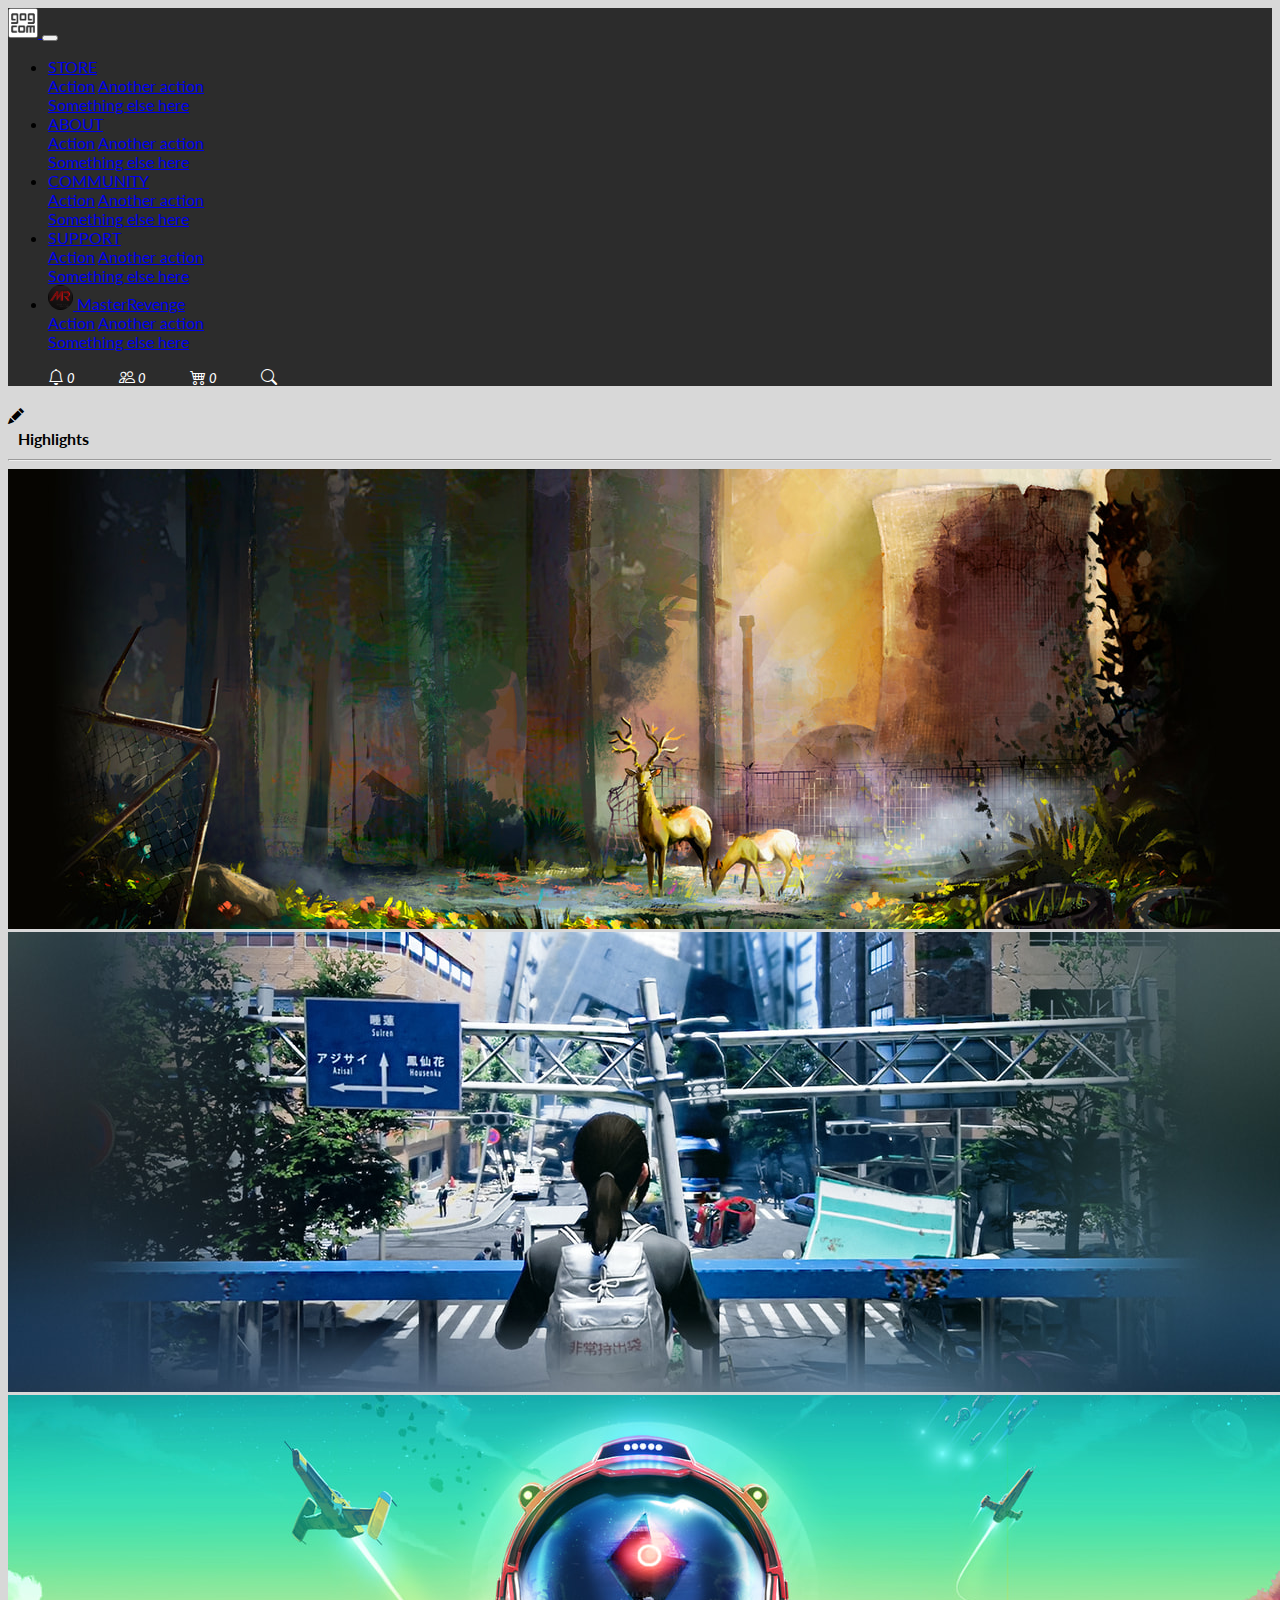
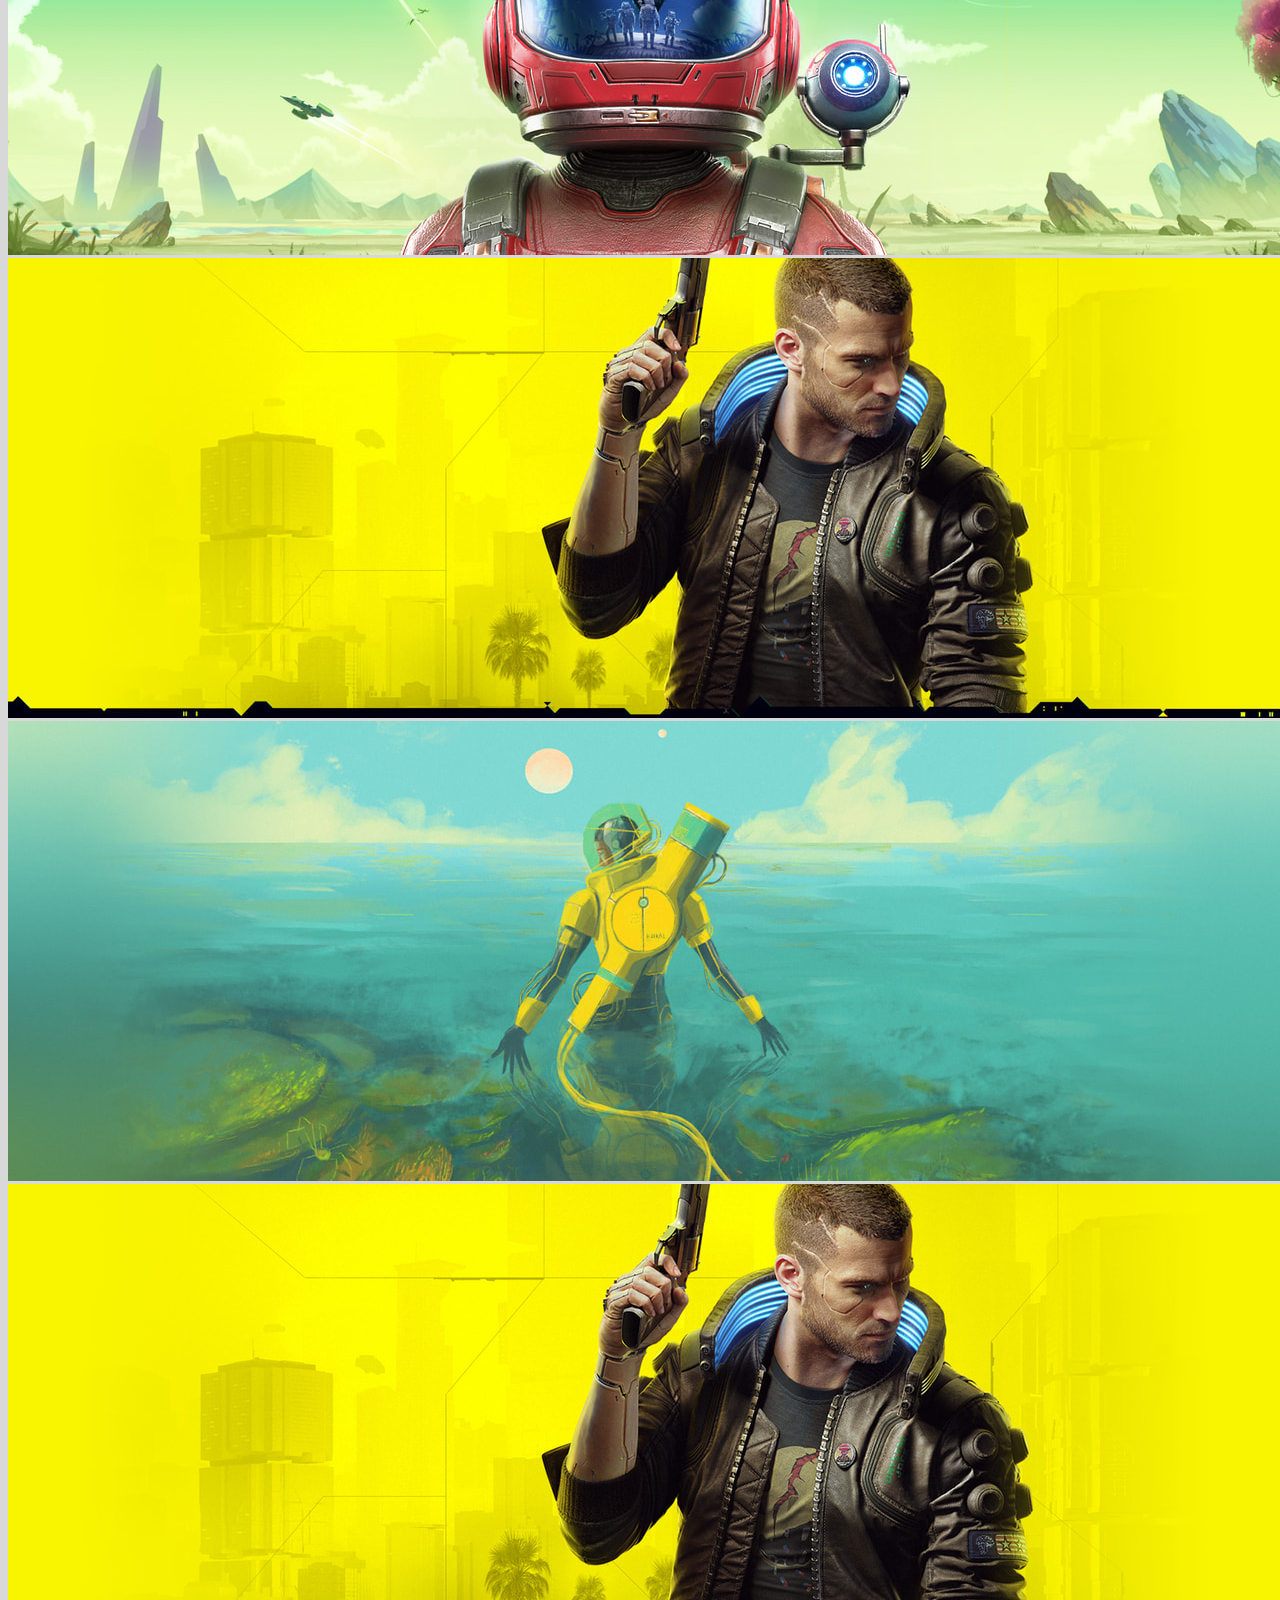
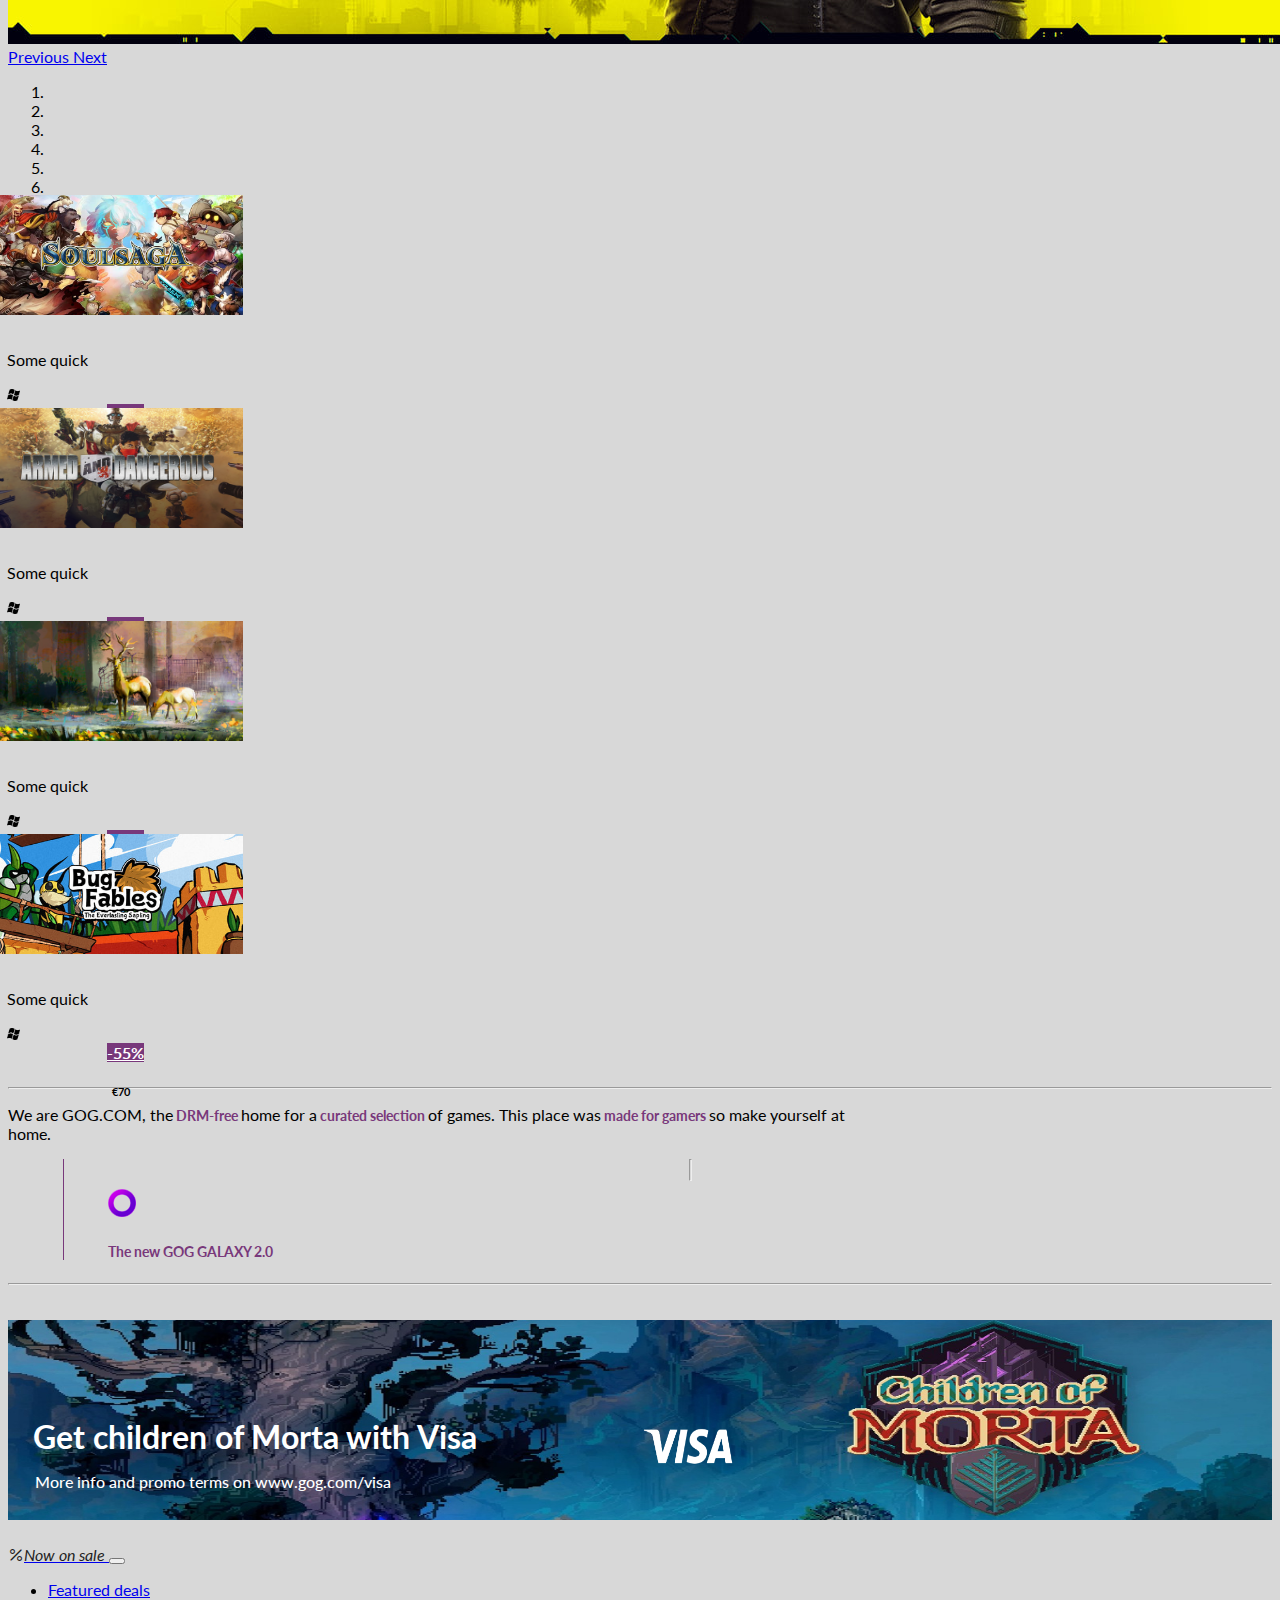
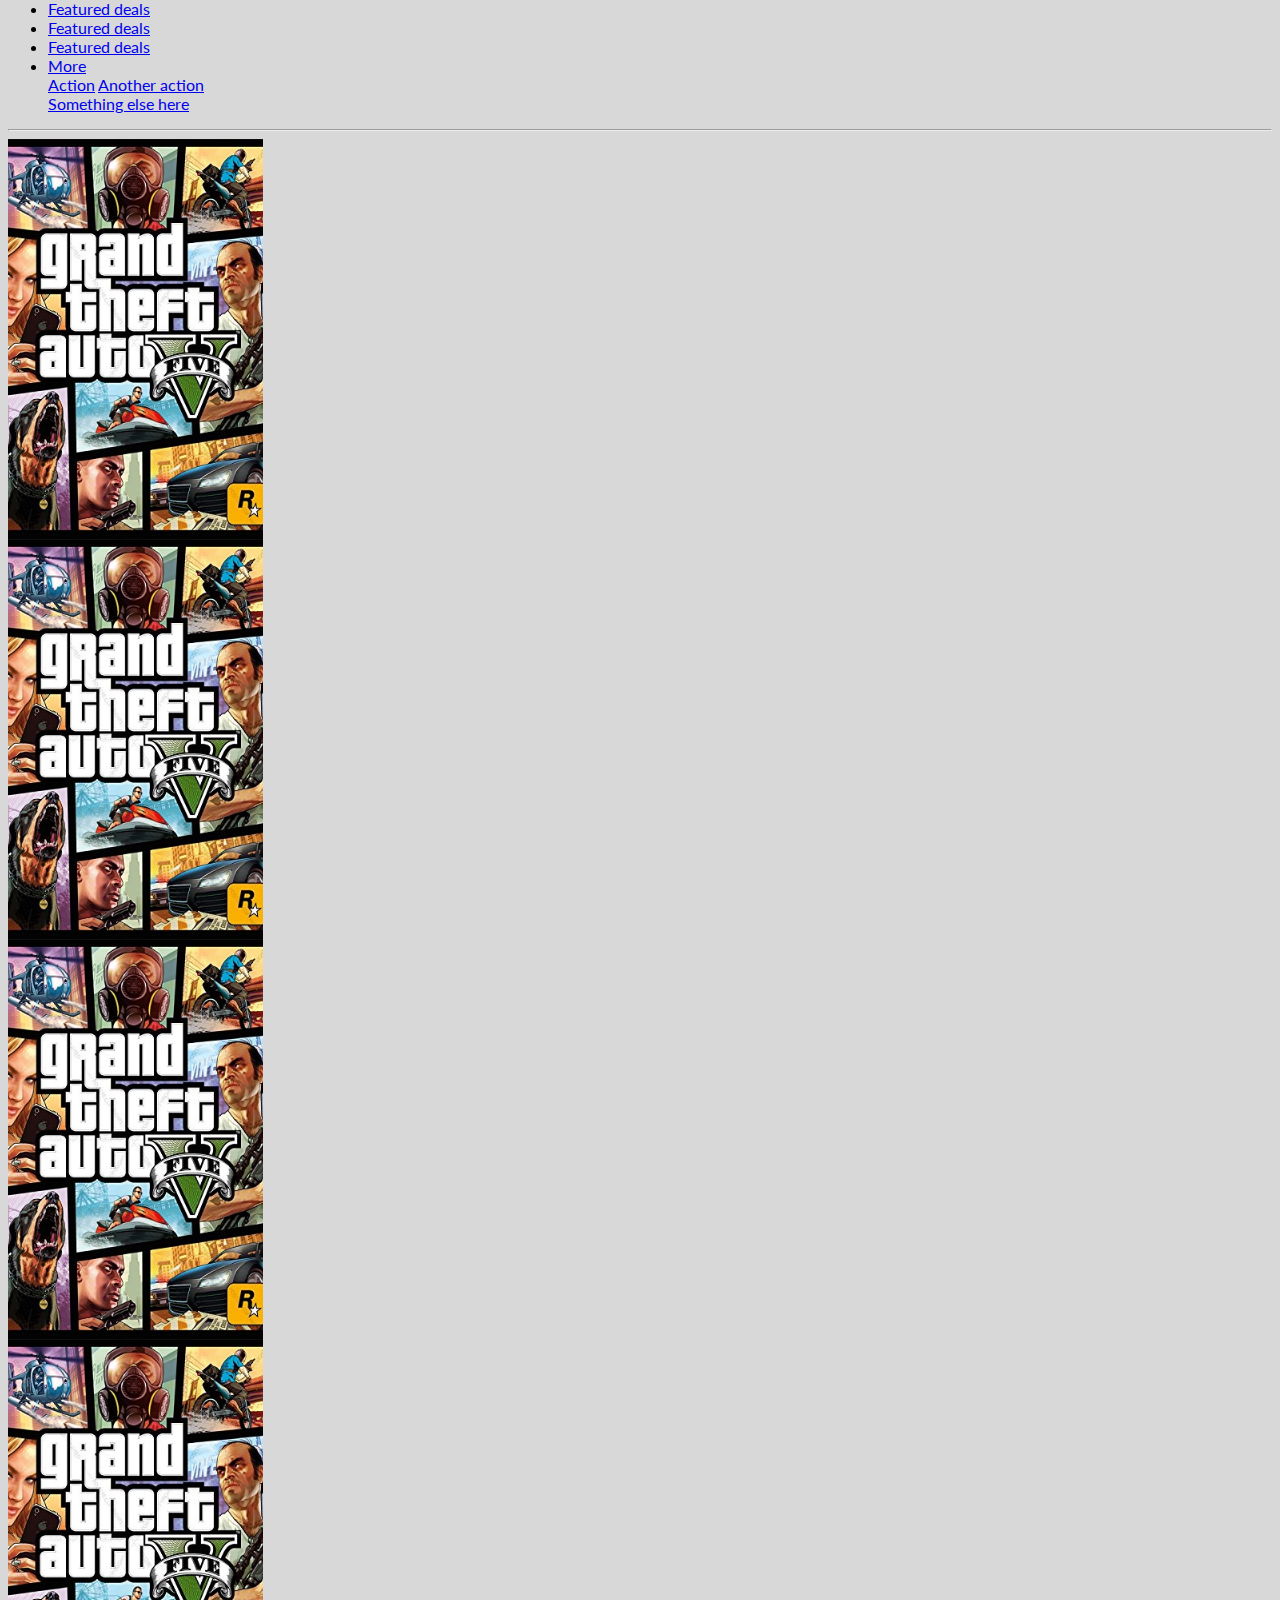
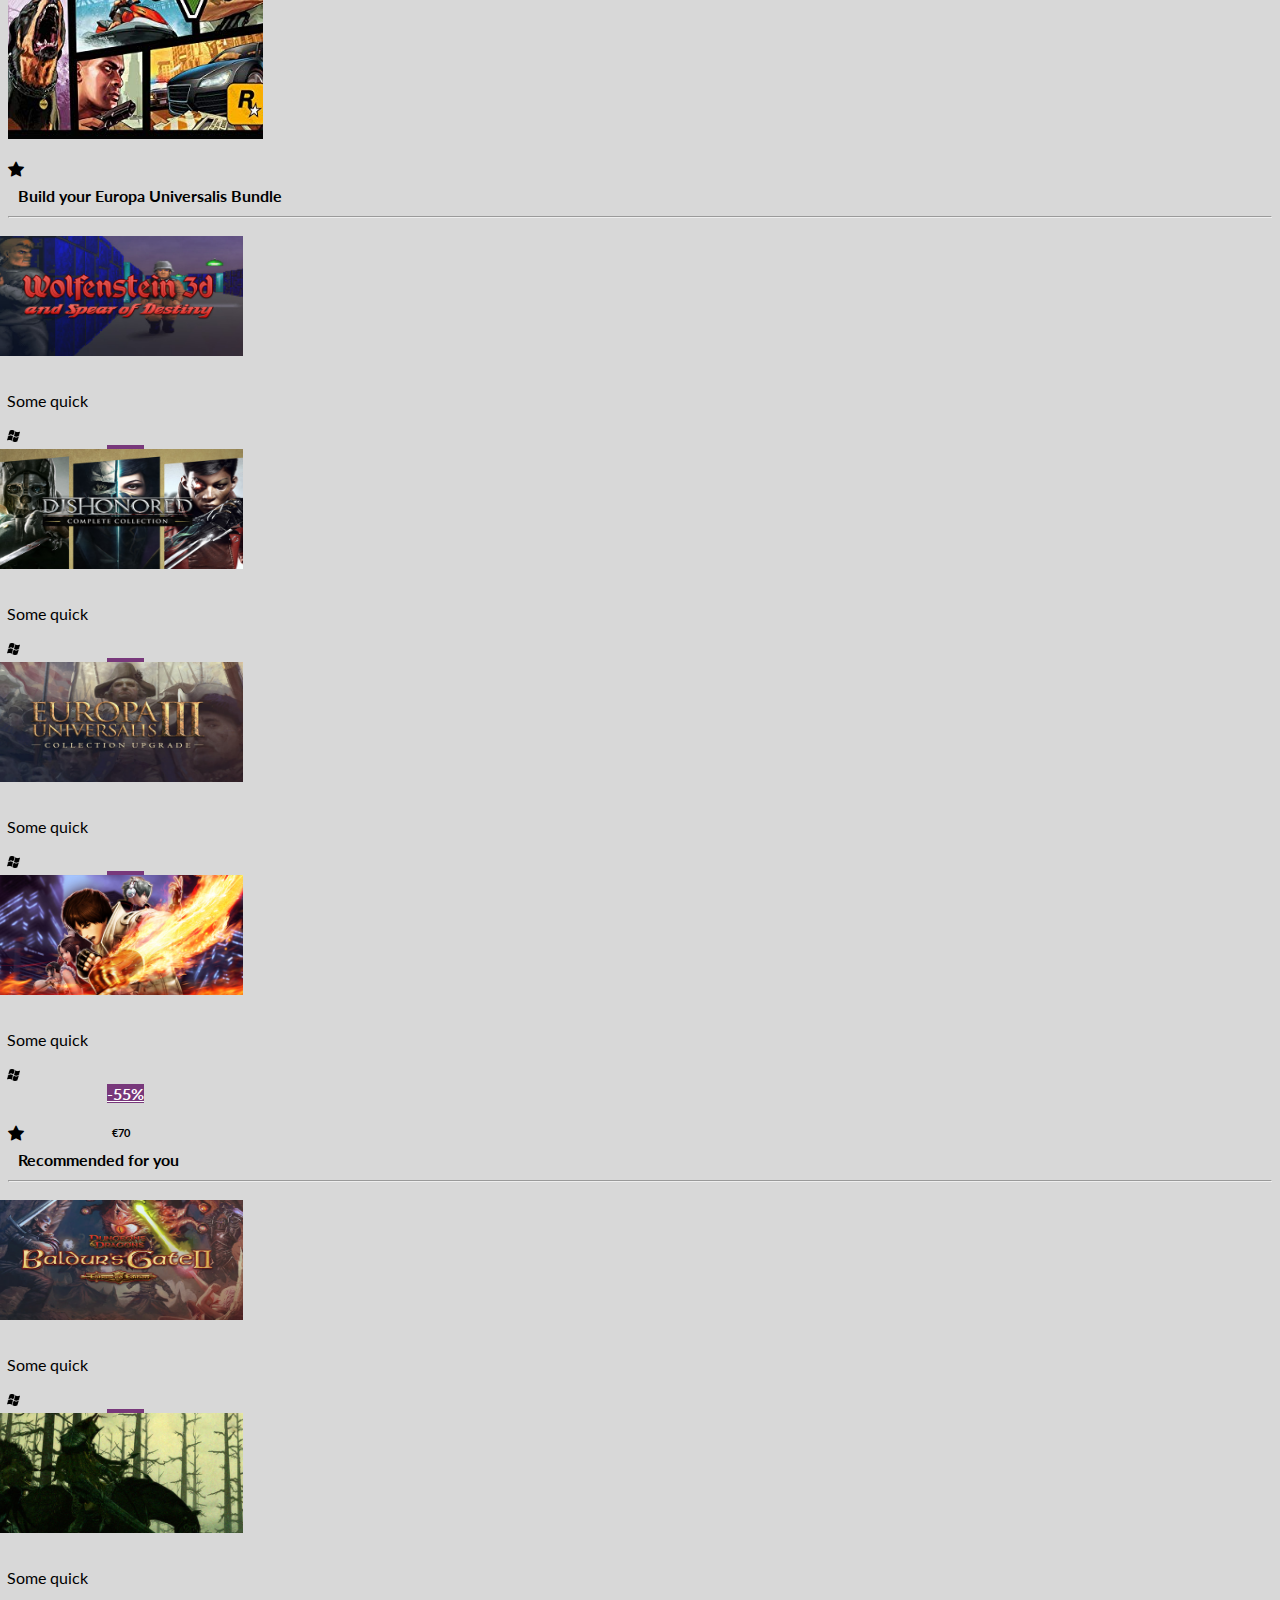
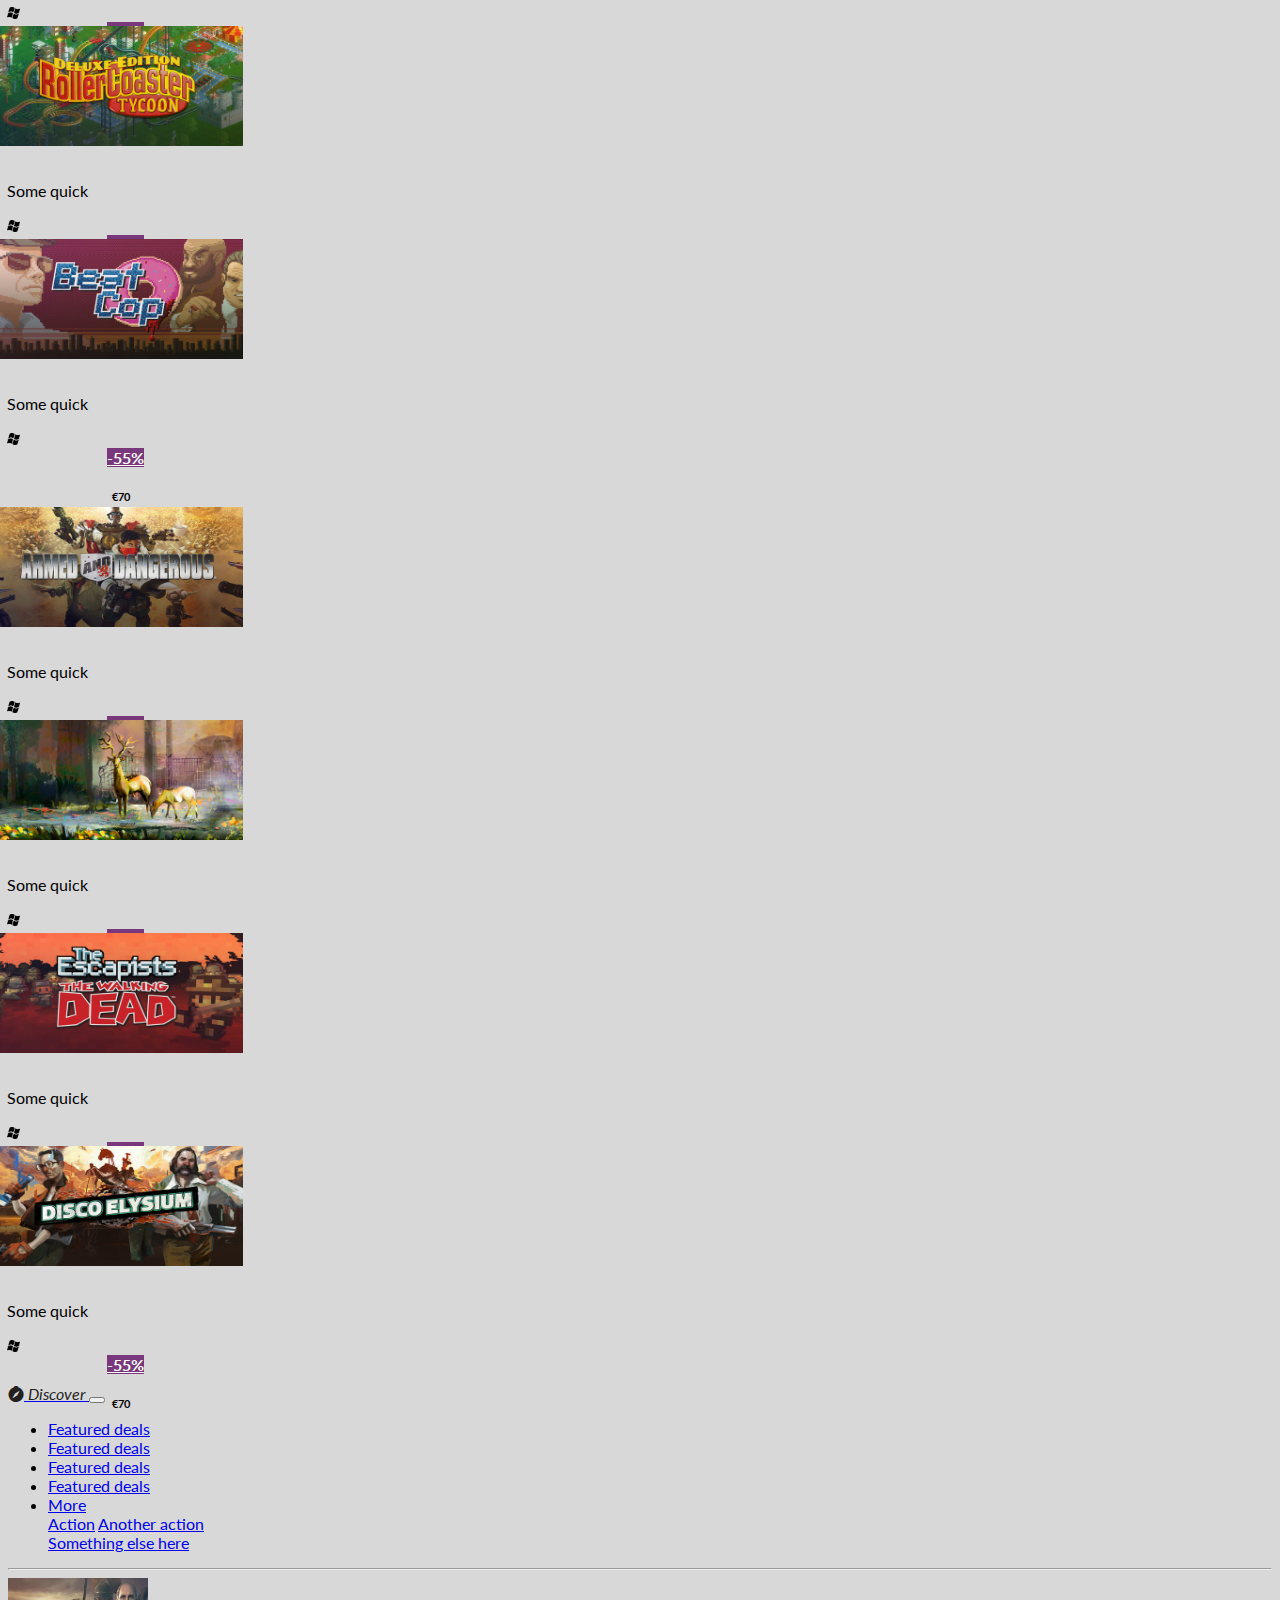
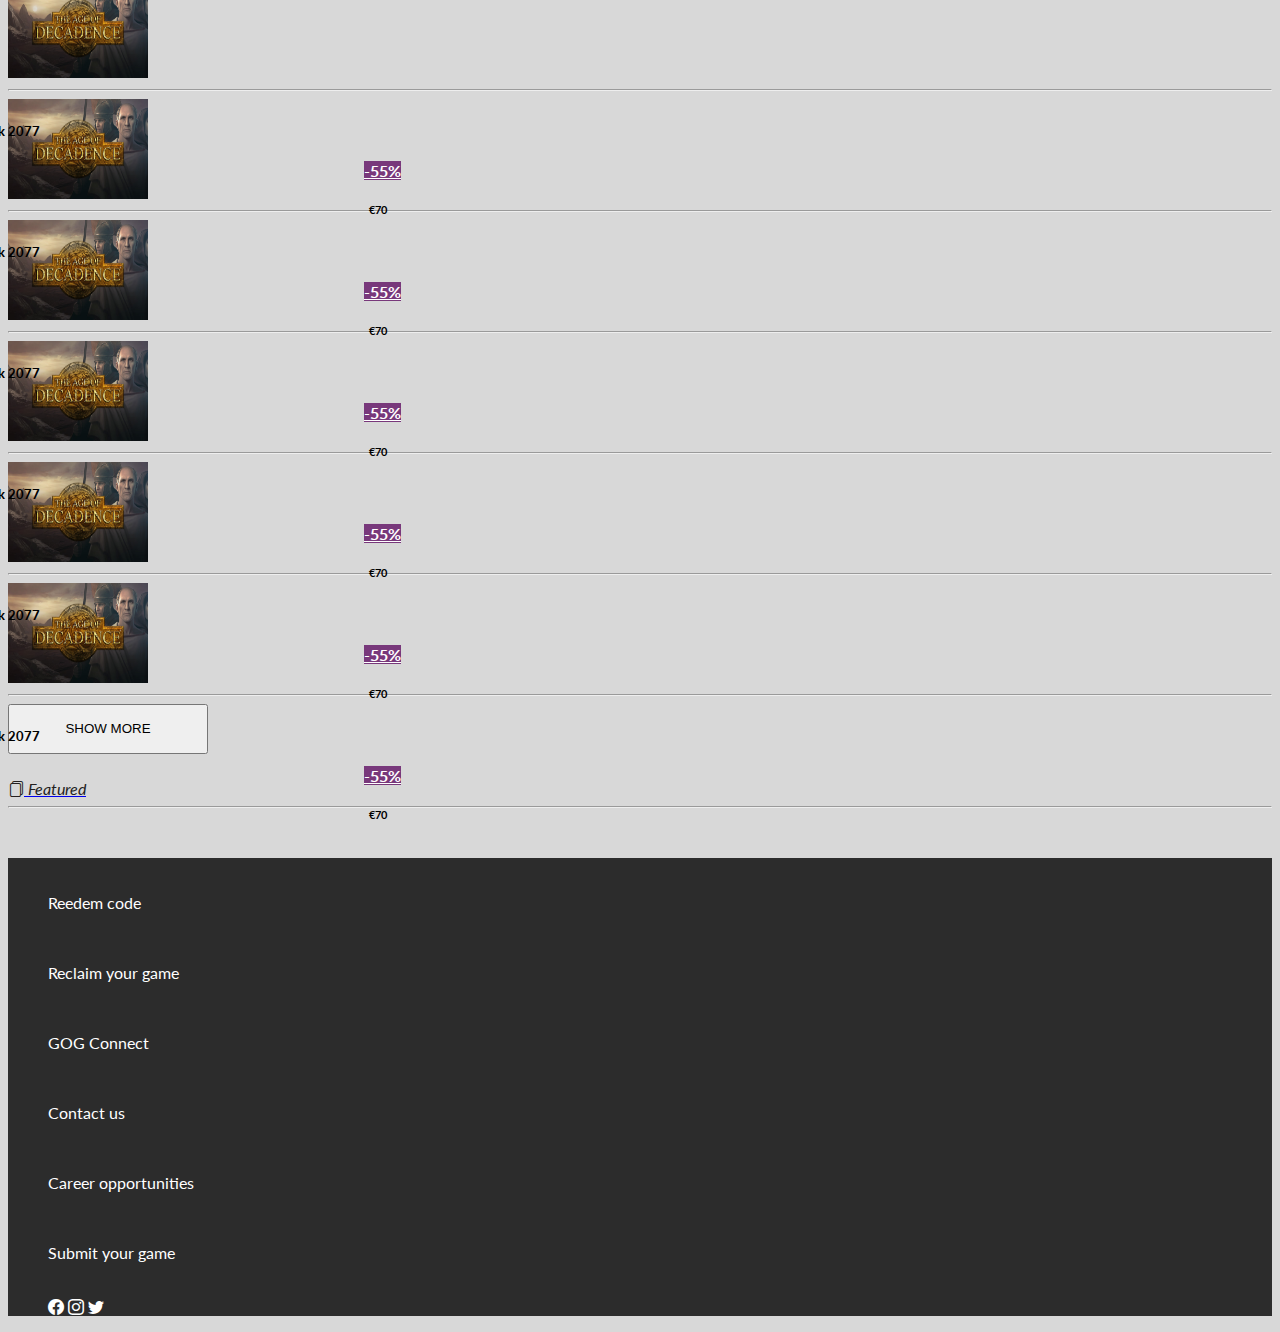
<file: M2-D10-Benchmark-Gog.com/index.html>
<!DOCTYPE html>
<html lang="en">
  <head>
    <meta charset="utf-8" />
    <meta
      name="viewport"
      content="width=device-width, initial-scale=1, shrink-to-fit=no"
    />

    <link
      rel="stylesheet"
      href="https://cdn.jsdelivr.net/npm/bootstrap@4.6.0/dist/css/bootstrap.min.css"
      integrity="sha384-B0vP5xmATw1+K9KRQjQERJvTumQW0nPEzvF6L/Z6nronJ3oUOFUFpCjEUQouq2+l"
      crossorigin="anonymous"
    />
    <link rel="stylesheet" href="style.css" />
    <title>GOG.com</title>
    <link rel="shortcut icon" type="image/png" href="./logo.png" />
    <link
      rel="stylesheet"
      href="https://cdn.jsdelivr.net/npm/bootstrap-icons@1.5.0/font/bootstrap-icons.css"
    />
  </head>

  <body>
    <nav class="navbar navbar-expand-lg navbar-dark bg-gog">
      <div class="container">
        <a class="navbar-brand" href="#">
          <img src="./logo.png" style="height: 30px; width: 30px" />
        </a>
        <button
          class="navbar-toggler"
          type="button"
          data-toggle="collapse"
          data-target="#navbarSupportedContent"
          aria-controls="navbarSupportedContent"
          aria-expanded="false"
          aria-label="Toggle navigation"
        >
          <span class="navbar-toggler-icon"></span>
        </button>

        <div class="collapse navbar-collapse" id="navbarSupportedContent">
          <ul class="navbar-nav mr-auto">
            <li class="nav-item dropdown">
              <a
                class="nav-link dropdown-toggle"
                href="#"
                id="navbarDropdown"
                role="button"
                data-toggle="dropdown"
                aria-haspopup="true"
                aria-expanded="false"
              >
                STORE
              </a>
              <div class="dropdown-menu" aria-labelledby="navbarDropdown">
                <a class="dropdown-item" href="#">Action</a>
                <a class="dropdown-item" href="#">Another action</a>
                <div class="dropdown-divider"></div>
                <a class="dropdown-item" href="#">Something else here</a>
              </div>
            </li>
            <li class="nav-item dropdown">
              <a
                class="nav-link dropdown-toggle"
                href="#"
                id="navbarDropdown"
                role="button"
                data-toggle="dropdown"
                aria-haspopup="true"
                aria-expanded="false"
              >
                ABOUT
              </a>
              <div class="dropdown-menu" aria-labelledby="navbarDropdown">
                <a class="dropdown-item" href="#">Action</a>
                <a class="dropdown-item" href="#">Another action</a>
                <div class="dropdown-divider"></div>
                <a class="dropdown-item" href="#">Something else here</a>
              </div>
            </li>
            <li class="nav-item dropdown">
              <a
                class="nav-link dropdown-toggle"
                href="#"
                id="navbarDropdown"
                role="button"
                data-toggle="dropdown"
                aria-haspopup="true"
                aria-expanded="false"
              >
                COMMUNITY
              </a>
              <div class="dropdown-menu" aria-labelledby="navbarDropdown">
                <a class="dropdown-item" href="#">Action</a>
                <a class="dropdown-item" href="#">Another action</a>
                <div class="dropdown-divider"></div>
                <a class="dropdown-item" href="#">Something else here</a>
              </div>
            </li>
            <li class="nav-item dropdown">
              <a
                class="nav-link dropdown-toggle"
                href="#"
                id="navbarDropdown"
                role="button"
                data-toggle="dropdown"
                aria-haspopup="true"
                aria-expanded="false"
              >
                SUPPORT
              </a>
              <div class="dropdown-menu" aria-labelledby="navbarDropdown">
                <a class="dropdown-item" href="#">Action</a>
                <a class="dropdown-item" href="#">Another action</a>
                <div class="dropdown-divider"></div>
                <a class="dropdown-item" href="#">Something else here</a>
              </div>
            </li>
            <li class="nav-item dropdown">
              <a
                class="nav-link dropdown-toggle"
                href="#"
                id="navbarDropdown"
                role="button"
                data-toggle="dropdown"
                aria-haspopup="true"
                aria-expanded="false"
              >
                <img src="./unnamed.png" class="img-user" />
                MasterRevenge
              </a>
              <div class="dropdown-menu" aria-labelledby="navbarDropdown">
                <a class="dropdown-item" href="#">Action</a>
                <a class="dropdown-item" href="#">Another action</a>
                <div class="dropdown-divider"></div>
                <a class="dropdown-item" href="#">Something else here</a>
              </div>
            </li>
          </ul>
          <form class="form-inline my-2 my-lg-0">
            <i class="bi bi-bell icon-colored"
              ><span class="counter-styled text-muted"> 0</span></i
            >
            <i class="bi bi-people icon-colored"
              ><span class="counter-styled text-muted"> 0</span></i
            >
            <i class="bi bi-cart4 icon-colored"
              ><span class="counter-styled text-muted"> 0</span></i
            >
            <i class="bi bi-search icon-colored"></i>
          </form>
        </div>
      </div>
    </nav>

    <div class="container d-flex align-items-center specifier-box">
      <i class="bi bi-pencil-fill"></i>
      <h1 class="specifier">Highlights</h1>
    </div>
    <div class="container">
      <hr style="background-color: #78387b" />
    </div>

    <div class="container">
      <div
        id="carouselExampleIndicators"
        class="carousel slide"
        data-ride="carousel"
      >
        <div class="carousel-inner">
          <div class="carousel-item active">
            <img src="./assets/carousel1.jpg" class="d-block w-100" alt="..." />
          </div>
          <div class="carousel-item">
            <img src="./assets/carousel2.jpg" class="d-block w-100" alt="..." />
          </div>
          <div class="carousel-item">
            <img src="./assets/carousel3.jpg" class="d-block w-100" alt="..." />
          </div>
          <div class="carousel-item">
            <img src="./assets/carousel6.jpg" class="d-block w-100" alt="..." />
          </div>
          <div class="carousel-item">
            <img src="./assets/carousel5.jpg" class="d-block w-100" alt="..." />
          </div>
          <div class="carousel-item">
            <img src="./assets/carousel6.jpg" class="d-block w-100" alt="..." />
          </div>
        </div>
        <a
          class="carousel-control-prev"
          href="#carouselExampleIndicators"
          role="button"
          data-slide="prev"
        >
          <span class="carousel-control-prev-icon" aria-hidden="true"></span>
          <span class="sr-only">Previous</span>
        </a>
        <a
          class="carousel-control-next"
          href="#carouselExampleIndicators"
          role="button"
          data-slide="next"
        >
          <span class="carousel-control-next-icon" aria-hidden="true"></span>
          <span class="sr-only">Next</span>
        </a>
        <div>
          <ol class="carousel-indicators">
            <li
              data-target="#carouselExampleIndicators"
              data-slide-to="0"
              class="active"
            ></li>
            <li data-target="#carouselExampleIndicators" data-slide-to="1"></li>
            <li data-target="#carouselExampleIndicators" data-slide-to="2"></li>
            <li data-target="#carouselExampleIndicators" data-slide-to="3"></li>
            <li data-target="#carouselExampleIndicators" data-slide-to="4"></li>
            <li data-target="#carouselExampleIndicators" data-slide-to="5"></li>
          </ol>
        </div>
      </div>
        <div class="row m-0 justify-content-between">
        <div class="col-md-6 col-xl-3 col-modified">
          <div class="card">
            <img
              src="./assets/tile (1).jpg"
              class="card-img-top img-card-gog"
              alt="..."
            />
            <div class="card-body">
              <p class="card-text">Some quick</p>
              <div class="d-flex justify-content-start align-items-center">
                <img
                  src="./assets/Windows-Logo-PNG-Transparent-HD-Photo.png"
                  style="width: 13px; height: 12px"
                />
                <div
                  class="d-flex align-items-center"
                  style="margin-left: 100px"
                >
                  <a href="#" class="btn btn-color" style="margin-right: 10px"
                    >-55%</a
                  >
                  <h6 class="pricing-tag">€70</h6>
                </div>
              </div>
            </div>
          </div>
        </div>
        <div class="col-md-6 col-xl-3 col-modified">
          <div class="card">
            <img
              src="./assets/tile (10).jpg"
              class="card-img-top img-card-gog"
              alt="..."
            />
            <div class="card-body">
              <p class="card-text">Some quick</p>
              <div class="d-flex justify-content-start align-items-center">
                <img
                  src="./assets/Windows-Logo-PNG-Transparent-HD-Photo.png"
                  style="width: 13px; height: 12px"
                />
                <div
                  class="d-flex align-items-center"
                  style="margin-left: 100px"
                >
                  <a href="#" class="btn btn-color" style="margin-right: 10px"
                    >-55%</a
                  >
                  <h6 class="pricing-tag">€70</h6>
                </div>
              </div>
            </div>
          </div>
        </div>
        <div class="col-md-6 col-xl-3 col-modified">
          <div class="card">
            <img
              src="./assets/tile (11).jpg"
              class="card-img-top img-card-gog"
              alt="..."
            />
            <div class="card-body">
              <p class="card-text">Some quick</p>
              <div class="d-flex justify-content-start align-items-center">
                <img
                  src="./assets/Windows-Logo-PNG-Transparent-HD-Photo.png"
                  style="width: 13px; height: 12px"
                />
                <div
                  class="d-flex align-items-center"
                  style="margin-left: 100px"
                >
                  <a href="#" class="btn btn-color" style="margin-right: 10px"
                    >-55%</a
                  >
                  <h6 class="pricing-tag">€70</h6>
                </div>
              </div>
            </div>
          </div>
        </div>
        <div class="col-md-6 col-xl-3 col-modified">
          <div class="card">
            <img
              src="./assets/tile (33).jpg"
              class="card-img-top img-card-gog"
              alt="..."
            />
            <div class="card-body">
              <p class="card-text">Some quick</p>
              <div class="d-flex justify-content-start align-items-center">
                <img
                  src="./assets/Windows-Logo-PNG-Transparent-HD-Photo.png"
                  style="width: 13px; height: 12px"
                />
                <div
                  class="d-flex align-items-center"
                  style="margin-left: 100px"
                >
                  <a href="#" class="btn btn-color" style="margin-right: 10px"
                    >-55%</a
                  >
                  <h6 class="pricing-tag">€70</h6>
                </div>
              </div>
            </div>
          </div>
        </div>
      </div>
    </div>

    <div class="container-fluid" style="margin-top: 40px">
      <hr />
      <div class="container">
        <div class="d-flex align-items-center">
          <p>
            We are GOG.COM, the<span class="span-color-text"> DRM-free </span
            >home for a<span class="span-color-text"> curated selection </span
            >of games. This place was<span class="span-color-text">
              made for gamers </span
            >so make yourself at <br />
            home.
          </p>
          <div class="d-flex align-items-center border-of-galaxy">
            <hr style="width: 1px; height: 20px" />
            <img
              src="./logo-circle.png"
              style="height: 28px; width: 28px; margin-right: 10px"
            />
            <h5 class="span-color-text">The new GOG GALAXY 2.0</h5>
          </div>
        </div>
      </div>
      <hr />
    </div>

    <div class="container" style="position: relative; margin-top: 35px">
      <div class="image-visa">
        <img src="./assets/children of morta.png" class="img-sizing-visa" />
        <h1 class="text-over-image1">Get children of Morta with Visa</h1>
        <h4 class="text-over-image2">
          More info and promo terms on www.gog.com/visa
        </h4>
        <img
          src="./assets/visa-removebg-preview.png"
          class="image-over-image visa-resize img-fluid"
        />
      </div>
    </div>

    <div class="container">
      <nav class="navbar navbar-expand-lg navbar-dark" style="margin-top: 25px">
        <div class="container">
          <a class="navbar-brand" href="#">
            <i class="bi bi-percent" style="color: rgb(36, 31, 31)"
              >Now on sale</i
            >
          </a>
          <button
            class="navbar-toggler"
            type="button"
            data-toggle="collapse"
            data-target="#navbarSupportedContent"
            aria-controls="navbarSupportedContent"
            aria-expanded="false"
            aria-label="Toggle navigation"
          >
            <span class="navbar-toggler-icon"></span>
          </button>

          <div class="collapse navbar-collapse" id="navbarSupportedContent">
            <ul class="navbar-nav mr-auto">
              <li class="nav-item active">
                <a class="nav-link text-muted" href="#">Featured deals</a>
              </li>
              <li class="nav-item active">
                <a class="nav-link text-muted" href="#">Featured deals</a>
              </li>
              <li class="nav-item active">
                <a class="nav-link text-muted" href="#">Featured deals</a>
              </li>
              <li class="nav-item active">
                <a class="nav-link text-muted" href="#">Featured deals</a>
              </li>
              <li class="nav-item dropdown">
                <a
                  class="nav-link dropdown-toggle text-muted"
                  href="#"
                  id="navbarDropdown"
                  role="button"
                  data-toggle="dropdown"
                  aria-haspopup="true"
                  aria-expanded="false"
                >
                  More
                </a>
                <div class="dropdown-menu" aria-labelledby="navbarDropdown">
                  <a class="dropdown-item" href="#">Action</a>
                  <a class="dropdown-item" href="#">Another action</a>
                  <div class="dropdown-divider"></div>
                  <a class="dropdown-item" href="#">Something else here</a>
                </div>
              </li>
            </ul>
          </div>
        </div>
      </nav>
      <hr />
    </div>

    <div class="container">
      <div class="row">
        <div class="col-sm-6 col-md-4 col-lg-3">
          <div class="card img-card-style">
            <img src="./assets/gta5.jpg" class="card-img-top img-styling" />
            <div class="card-body"></div>
          </div>
        </div>
        <div class="col-sm-6 col-md-4 col-lg-3">
          <div class="card img-card-style">
            <img
              src="./assets/gta5.jpg"
              class="card-img-top img-styling"
              alt="..."
            />
            <div class="card-body"></div>
          </div>
        </div>
        <div class="col-sm-6 col-md-4 col-lg-3">
          <div class="card img-card-style">
            <img
              src="./assets/gta5.jpg"
              class="card-img-top img-styling"
              alt="..."
            />
            <div class="card-body"></div>
          </div>
        </div>
        <div class="col-sm-6 col-md-4 col-lg-3">
          <div class="card img-card-style">
            <img
              src="./assets/gta5.jpg"
              class="card-img-top img-styling"
              alt="..."
            />
            <div class="card-body"></div>
          </div>
        </div>
      </div>
    </div>

    <div class="container d-flex align-items-center specifier-box">
      <i class="bi bi-star-fill"></i>
      <h1 class="specifier" style="margin-top: 8px;">Build your Europa Universalis Bundle</h1>
    </div>
    <div class="container" style="margin-bottom: 35px;">
      <hr style="background-color: #78387b" />
    </div>

    <div class="container">
        <div class="row m-0 justify-content-between">
            <div class="col-md-6 col-xl-3 col-modified">
              <div class="card">
                <img
                  src="./assets/tile (30).jpg"
                  class="card-img-top img-card-gog"
                  alt="..."
                />
                <div class="card-body">
                  <p class="card-text">Some quick</p>
                  <div class="d-flex justify-content-start align-items-center">
                    <img
                      src="./assets/Windows-Logo-PNG-Transparent-HD-Photo.png"
                      style="width: 13px; height: 12px"
                    />
                    <div
                      class="d-flex align-items-center"
                      style="margin-left: 100px"
                    >
                      <a href="#" class="btn btn-color" style="margin-right: 10px"
                        >-55%</a
                      >
                      <h6 class="pricing-tag">€70</h6>
                    </div>
                  </div>
                </div>
              </div>
            </div>
            <div class="col-md-6 col-xl-3 col-modified">
              <div class="card">
                <img
                  src="./assets/tile (20).jpg"
                  class="card-img-top img-card-gog"
                  alt="..."
                />
                <div class="card-body">
                  <p class="card-text">Some quick</p>
                  <div class="d-flex justify-content-start align-items-center">
                    <img
                      src="./assets/Windows-Logo-PNG-Transparent-HD-Photo.png"
                      style="width: 13px; height: 12px"
                    />
                    <div
                      class="d-flex align-items-center"
                      style="margin-left: 100px"
                    >
                      <a href="#" class="btn btn-color" style="margin-right: 10px"
                        >-55%</a
                      >
                      <h6 class="pricing-tag">€70</h6>
                    </div>
                  </div>
                </div>
              </div>
            </div>
            <div class="col-md-6 col-xl-3 col-modified">
              <div class="card">
                <img
                  src="./assets/tile (31).jpg"
                  class="card-img-top img-card-gog"
                  alt="..."
                />
                <div class="card-body">
                  <p class="card-text">Some quick</p>
                  <div class="d-flex justify-content-start align-items-center">
                    <img
                      src="./assets/Windows-Logo-PNG-Transparent-HD-Photo.png"
                      style="width: 13px; height: 12px"
                    />
                    <div
                      class="d-flex align-items-center"
                      style="margin-left: 100px"
                    >
                      <a href="#" class="btn btn-color" style="margin-right: 10px"
                        >-55%</a
                      >
                      <h6 class="pricing-tag">€70</h6>
                    </div>
                  </div>
                </div>
              </div>
            </div>
            <div class="col-md-6 col-xl-3 col-modified">
              <div class="card">
                <img
                  src="./assets/tile (7).jpg"
                  class="card-img-top img-card-gog"
                  alt="..."
                />
                <div class="card-body">
                  <p class="card-text">Some quick</p>
                  <div class="d-flex justify-content-start align-items-center">
                    <img
                      src="./assets/Windows-Logo-PNG-Transparent-HD-Photo.png"
                      style="width: 13px; height: 12px"
                    />
                    <div
                      class="d-flex align-items-center"
                      style="margin-left: 100px"
                    >
                      <a href="#" class="btn btn-color" style="margin-right: 10px"
                        >-55%</a
                      >
                      <h6 class="pricing-tag">€70</h6>
                    </div>
                  </div>
                </div>
              </div>
            </div>
          </div>
    </div>

    <div class="container d-flex align-items-center specifier-box" style="margin-top: 35px;">
        <i class="bi bi-star-fill"></i>
        <h1 class="specifier" style="margin-top: 8px;">Recommended for you</h1>
    </div>
    <div class="container" style="margin-bottom: 35px;">
        <hr style="background-color: #78387b" />
    </div>

    <div class="container">
        <div class="row m-0 justify-content-between">
            <div class="col-md-6 col-xl-3 col-modified">
              <div class="card">
                <img
                  src="./assets/tile (9).jpg"
                  class="card-img-top img-card-gog"
                  alt="..."
                />
                <div class="card-body">
                  <p class="card-text">Some quick</p>
                  <div class="d-flex justify-content-start align-items-center">
                    <img
                      src="./assets/Windows-Logo-PNG-Transparent-HD-Photo.png"
                      style="width: 13px; height: 12px"
                    />
                    <div
                      class="d-flex align-items-center"
                      style="margin-left: 100px"
                    >
                      <a href="#" class="btn btn-color" style="margin-right: 10px"
                        >-55%</a
                      >
                      <h6 class="pricing-tag">€70</h6>
                    </div>
                  </div>
                </div>
              </div>
            </div>
            <div class="col-md-6 col-xl-3 col-modified">
              <div class="card">
                <img
                  src="./assets/tile (8).jpg"
                  class="card-img-top img-card-gog"
                  alt="..."
                />
                <div class="card-body">
                  <p class="card-text">Some quick</p>
                  <div class="d-flex justify-content-start align-items-center">
                    <img
                      src="./assets/Windows-Logo-PNG-Transparent-HD-Photo.png"
                      style="width: 13px; height: 12px"
                    />
                    <div
                      class="d-flex align-items-center"
                      style="margin-left: 100px"
                    >
                      <a href="#" class="btn btn-color" style="margin-right: 10px"
                        >-55%</a
                      >
                      <h6 class="pricing-tag">€70</h6>
                    </div>
                  </div>
                </div>
              </div>
            </div>
            <div class="col-md-6 col-xl-3 col-modified">
              <div class="card">
                <img
                  src="./assets/tile (2).jpg"
                  class="card-img-top img-card-gog"
                  alt="..."
                />
                <div class="card-body">
                  <p class="card-text">Some quick</p>
                  <div class="d-flex justify-content-start align-items-center">
                    <img
                      src="./assets/Windows-Logo-PNG-Transparent-HD-Photo.png"
                      style="width: 13px; height: 12px"
                    />
                    <div
                      class="d-flex align-items-center"
                      style="margin-left: 100px"
                    >
                      <a href="#" class="btn btn-color" style="margin-right: 10px"
                        >-55%</a
                      >
                      <h6 class="pricing-tag">€70</h6>
                    </div>
                  </div>
                </div>
              </div>
            </div>
            <div class="col-md-6 col-xl-3 col-modified">
              <div class="card">
                <img
                  src="./assets/tile (17).jpg"
                  class="card-img-top img-card-gog"
                  alt="..."
                />
                <div class="card-body">
                  <p class="card-text">Some quick</p>
                  <div class="d-flex justify-content-start align-items-center">
                    <img
                      src="./assets/Windows-Logo-PNG-Transparent-HD-Photo.png"
                      style="width: 13px; height: 12px"
                    />
                    <div
                      class="d-flex align-items-center"
                      style="margin-left: 100px"
                    >
                      <a href="#" class="btn btn-color" style="margin-right: 10px"
                        >-55%</a
                      >
                      <h6 class="pricing-tag">€70</h6>
                    </div>
                  </div>
                </div>
              </div>
            </div>
        </div>
        <div class="row mx-0 justify-content-between" style="margin-top: 55px;">
            <div class="col-md-6 col-xl-3 col-modified">
              <div class="card">
                <img
                  src="./assets/tile (10).jpg"
                  class="card-img-top img-card-gog"
                  alt="..."
                />
                <div class="card-body">
                  <p class="card-text">Some quick</p>
                  <div class="d-flex justify-content-start align-items-center">
                    <img
                      src="./assets/Windows-Logo-PNG-Transparent-HD-Photo.png"
                      style="width: 13px; height: 12px"
                    />
                    <div
                      class="d-flex align-items-center"
                      style="margin-left: 100px"
                    >
                      <a href="#" class="btn btn-color" style="margin-right: 10px"
                        >-55%</a
                      >
                      <h6 class="pricing-tag">€70</h6>
                    </div>
                  </div>
                </div>
              </div>
            </div>
            <div class="col-md-6 col-xl-3 col-modified">
              <div class="card">
                <img
                  src="./assets/tile (11).jpg"
                  class="card-img-top img-card-gog"
                  alt="..."
                />
                <div class="card-body">
                  <p class="card-text">Some quick</p>
                  <div class="d-flex justify-content-start align-items-center">
                    <img
                      src="./assets/Windows-Logo-PNG-Transparent-HD-Photo.png"
                      style="width: 13px; height: 12px"
                    />
                    <div
                      class="d-flex align-items-center"
                      style="margin-left: 100px"
                    >
                      <a href="#" class="btn btn-color" style="margin-right: 10px"
                        >-55%</a
                      >
                      <h6 class="pricing-tag">€70</h6>
                    </div>
                  </div>
                </div>
              </div>
            </div>
            <div class="col-md-6 col-xl-3 col-modified">
              <div class="card">
                <img
                  src="./assets/tile (21).jpg"
                  class="card-img-top img-card-gog"
                  alt="..."
                />
                <div class="card-body">
                  <p class="card-text">Some quick</p>
                  <div class="d-flex justify-content-start align-items-center">
                    <img
                      src="./assets/Windows-Logo-PNG-Transparent-HD-Photo.png"
                      style="width: 13px; height: 12px"
                    />
                    <div
                      class="d-flex align-items-center"
                      style="margin-left: 100px"
                    >
                      <a href="#" class="btn btn-color" style="margin-right: 10px"
                        >-55%</a
                      >
                      <h6 class="pricing-tag">€70</h6>
                    </div>
                  </div>
                </div>
              </div>
            </div>
            <div class="col-md-6 col-xl-3 col-modified">
              <div class="card">
                <img
                  src="./assets/tile (6).jpg"
                  class="card-img-top img-card-gog"
                  alt="..."
                />
                <div class="card-body">
                  <p class="card-text">Some quick</p>
                  <div class="d-flex justify-content-start align-items-center">
                    <img
                      src="./assets/Windows-Logo-PNG-Transparent-HD-Photo.png"
                      style="width: 13px; height: 12px"
                    />
                    <div
                      class="d-flex align-items-center"
                      style="margin-left: 100px"
                    >
                      <a href="#" class="btn btn-color" style="margin-right: 10px"
                        >-55%</a
                      >
                      <h6 class="pricing-tag">€70</h6>
                    </div>
                  </div>
                </div>
              </div>
            </div>
        </div>
    </div>

    <div class="container">
        <div class="row">
            <div class="col-8">
                <div class="container">
                    <nav class="navbar navbar-expand-lg navbar-dark" style="margin-top: 25px">
                      <div class="container">
                        <a class="navbar-brand" href="#">
                          <i class="bi bi-compass-fill" style="color: rgb(36, 31, 31)">
                            Discover
                          </i>
                        </a>
                        <button
                          class="navbar-toggler"
                          type="button"
                          data-toggle="collapse"
                          data-target="#navbarSupportedContent"
                          aria-controls="navbarSupportedContent"
                          aria-expanded="false"
                          aria-label="Toggle navigation"
                        >
                          <span class="navbar-toggler-icon"></span>
                        </button>
              
                        <div class="collapse navbar-collapse" id="navbarSupportedContent">
                          <ul class="navbar-nav mr-auto">
                            <li class="nav-item active">
                              <a class="nav-link text-muted" href="#">Featured deals</a>
                            </li>
                            <li class="nav-item active">
                              <a class="nav-link text-muted" href="#">Featured deals</a>
                            </li>
                            <li class="nav-item active">
                              <a class="nav-link text-muted" href="#">Featured deals</a>
                            </li>
                            <li class="nav-item active">
                              <a class="nav-link text-muted" href="#">Featured deals</a>
                            </li>
                            <li class="nav-item dropdown">
                              <a
                                class="nav-link dropdown-toggle text-muted"
                                href="#"
                                id="navbarDropdown"
                                role="button"
                                data-toggle="dropdown"
                                aria-haspopup="true"
                                aria-expanded="false"
                              >
                                More
                              </a>
                              <div class="dropdown-menu" aria-labelledby="navbarDropdown">
                                <a class="dropdown-item" href="#">Action</a>
                                <a class="dropdown-item" href="#">Another action</a>
                                <div class="dropdown-divider"></div>
                                <a class="dropdown-item" href="#">Something else here</a>
                              </div>
                            </li>
                          </ul>
                        </div>
                      </div>
                    </nav>
                    <hr/>
                </div>
                <div class="col-12 d-flex flex-column">
                    <div class="card mb-3" style="width: 100%; height: 103px; background: #d8d8d8; border: none;">
                        <div class="row no-gutters" >
                          <div class="col-md-4">
                            <img src="./assets/tile (37).jpg" class="img-section-long img-fluid" >
                          </div>
                          <div class="col-md-8">
                            <div class="card-body" style="position: relative;">
                              <h5 class="card-title text-bigcard" >Cyber Punk 2077</h5>
                              <div class="d-flex justify-content-start align-items-center" style="margin-top: 45px; margin-left: -90px;">
                                <img
                                  src="./assets/Windows-Logo-PNG-Transparent-HD-Photo.png"
                                  style="width: 13px; height: 12px"
                                />
                                <div
                                  class="d-flex align-items-center"
                                  style="margin-left: 430px"
                                >
                                  <a href="#" class="btn btn-color" style="margin-right: 10px"
                                    >-55%</a
                                  >
                                  <h6 class="pricing-tag">€70</h6>
                                </div>
                            </div>
                            </div>
                          </div>
                        </div>
                      </div>
                      <hr>
                      <div class="card mb-3" style="width: 100%; height: 103px; background: #d8d8d8; border: none;">
                        <div class="row no-gutters" >
                          <div class="col-md-4">
                            <img src="./assets/tile (37).jpg" class="img-section-long img-fluid" >
                          </div>
                          <div class="col-md-8">
                            <div class="card-body" style="position: relative;">
                              <h5 class="card-title text-bigcard" >Cyber Punk 2077</h5>
                              <div class="d-flex justify-content-start align-items-center" style="margin-top: 45px; margin-left: -90px;">
                                <img
                                  src="./assets/Windows-Logo-PNG-Transparent-HD-Photo.png"
                                  style="width: 13px; height: 12px"
                                />
                                <div
                                  class="d-flex align-items-center"
                                  style="margin-left: 430px"
                                >
                                  <a href="#" class="btn btn-color" style="margin-right: 10px"
                                    >-55%</a
                                  >
                                  <h6 class="pricing-tag">€70</h6>
                                </div>
                            </div>
                            </div>
                          </div>
                        </div>
                      </div>
                      <hr>
                      <div class="card mb-3" style="width: 100%; height: 103px; background: #d8d8d8; border: none;">
                        <div class="row no-gutters" >
                          <div class="col-md-4">
                            <img src="./assets/tile (37).jpg" class="img-section-long img-fluid" >
                          </div>
                          <div class="col-md-8">
                            <div class="card-body" style="position: relative;">
                              <h5 class="card-title text-bigcard" >Cyber Punk 2077</h5>
                              <div class="d-flex justify-content-start align-items-center" style="margin-top: 45px; margin-left: -90px;">
                                <img
                                  src="./assets/Windows-Logo-PNG-Transparent-HD-Photo.png"
                                  style="width: 13px; height: 12px"
                                />
                                <div
                                  class="d-flex align-items-center"
                                  style="margin-left: 430px"
                                >
                                  <a href="#" class="btn btn-color" style="margin-right: 10px"
                                    >-55%</a
                                  >
                                  <h6 class="pricing-tag">€70</h6>
                                </div>
                            </div>
                            </div>
                          </div>
                        </div>
                      </div>
                      <hr>
                      <div class="card mb-3" style="width: 100%; height: 103px; background: #d8d8d8; border: none;">
                        <div class="row no-gutters" >
                          <div class="col-md-4">
                            <img src="./assets/tile (37).jpg" class="img-section-long img-fluid" >
                          </div>
                          <div class="col-md-8">
                            <div class="card-body" style="position: relative;">
                              <h5 class="card-title text-bigcard" >Cyber Punk 2077</h5>
                              <div class="d-flex justify-content-start align-items-center" style="margin-top: 45px; margin-left: -90px;">
                                <img
                                  src="./assets/Windows-Logo-PNG-Transparent-HD-Photo.png"
                                  style="width: 13px; height: 12px"
                                />
                                <div
                                  class="d-flex align-items-center"
                                  style="margin-left: 430px"
                                >
                                  <a href="#" class="btn btn-color" style="margin-right: 10px"
                                    >-55%</a
                                  >
                                  <h6 class="pricing-tag">€70</h6>
                                </div>
                            </div>
                            </div>
                          </div>
                        </div>
                      </div>
                      <hr>
                      <div class="card mb-3" style="width: 100%; height: 103px; background: #d8d8d8; border: none;">
                        <div class="row no-gutters" >
                          <div class="col-md-4">
                            <img src="./assets/tile (37).jpg" class="img-section-long img-fluid" >
                          </div>
                          <div class="col-md-8">
                            <div class="card-body" style="position: relative;">
                              <h5 class="card-title text-bigcard" >Cyber Punk 2077</h5>
                              <div class="d-flex justify-content-start align-items-center" style="margin-top: 45px; margin-left: -90px;">
                                <img
                                  src="./assets/Windows-Logo-PNG-Transparent-HD-Photo.png"
                                  style="width: 13px; height: 12px"
                                />
                                <div
                                  class="d-flex align-items-center"
                                  style="margin-left: 430px"
                                >
                                  <a href="#" class="btn btn-color" style="margin-right: 10px"
                                    >-55%</a
                                  >
                                  <h6 class="pricing-tag">€70</h6>
                                </div>
                            </div>
                            </div>
                          </div>
                        </div>
                      </div>
                      <hr>
                      <div class="card mb-3" style="width: 100%; height: 103px; background: #d8d8d8; border: none;">
                        <div class="row no-gutters" >
                          <div class="col-md-4">
                            <img src="./assets/tile (37).jpg" class="img-section-long img-fluid" >
                          </div>
                          <div class="col-md-8">
                            <div class="card-body" style="position: relative;">
                              <h5 class="card-title text-bigcard" >Cyber Punk 2077</h5>
                              <div class="d-flex justify-content-start align-items-center" style="margin-top: 45px; margin-left: -90px;">
                                <img
                                  src="./assets/Windows-Logo-PNG-Transparent-HD-Photo.png"
                                  style="width: 13px; height: 12px"
                                />
                                <div
                                  class="d-flex align-items-center"
                                  style="margin-left: 430px"
                                >
                                  <a href="#" class="btn btn-color" style="margin-right: 10px"
                                    >-55%</a
                                  >
                                  <h6 class="pricing-tag">€70</h6>
                                </div>
                            </div>
                            </div>
                          </div>
                        </div>
                      </div>
                      <hr>
                      <div class="d-flex align-items-center justify-content-center">
                        <button class="button-more">SHOW MORE</button>
                      </div>
                </div>
            </div>
            <div class="col-4">
                <div class="container">
                    <nav class="navbar navbar-expand-lg navbar-dark" style="margin-top: 25px">
                      <div class="container">
                        <a class="navbar-brand" href="#">
                            <i class="bi bi-files" style="color: rgb(36, 31, 31)"> Featured</i>
                        </a>
                        </div>
                      </div>
                    </nav>
                    <hr/>
                  </div>
            </div>
        </div>
    </div>


    <footer style="margin-top: 50px;">
        <div class="container-fluid " style="background: #2c2c2c;">
            <div class="container " style="background: #2c2c2c;">
                <ul class="d-flex align-items-center">
                    <a href="#" class="atag-footer"><p>Reedem code</p></a>
                    <a href="#" class="atag-footer"><p>Reclaim your game</p></a>
                    <a href="#" class="atag-footer"><p>GOG Connect</p></a>
                    <a href="#" class="atag-footer"><p>Contact us</p></a>
                    <a href="#" class="atag-footer"><p>Career opportunities</p></a>
                    <a href="#" class="atag-footer"><p>Submit your game</p></a>
                    <div class="text-align">
                        <i class="bi bi-facebook icons-footer" style="color: white;"></i>
                        <i class="bi bi-instagram icons-footer" style="color: white;"></i>
                        <i class="bi bi-twitter icons-footer" style="color: white;"></i>
                    </div>
                </ul>
            </div>
        </div>
    </footer>

    

    <script
      src="https://code.jquery.com/jquery-3.5.1.slim.min.js"
      integrity="sha384-DfXdz2htPH0lsSSs5nCTpuj/zy4C+OGpamoFVy38MVBnE+IbbVYUew+OrCXaRkfj"
      crossorigin="anonymous"
    ></script>
    <script
      src="https://cdn.jsdelivr.net/npm/bootstrap@4.6.0/dist/js/bootstrap.bundle.min.js"
      integrity="sha384-Piv4xVNRyMGpqkS2by6br4gNJ7DXjqk09RmUpJ8jgGtD7zP9yug3goQfGII0yAns"
      crossorigin="anonymous"
    ></script>
  </body>
</html>
</file>
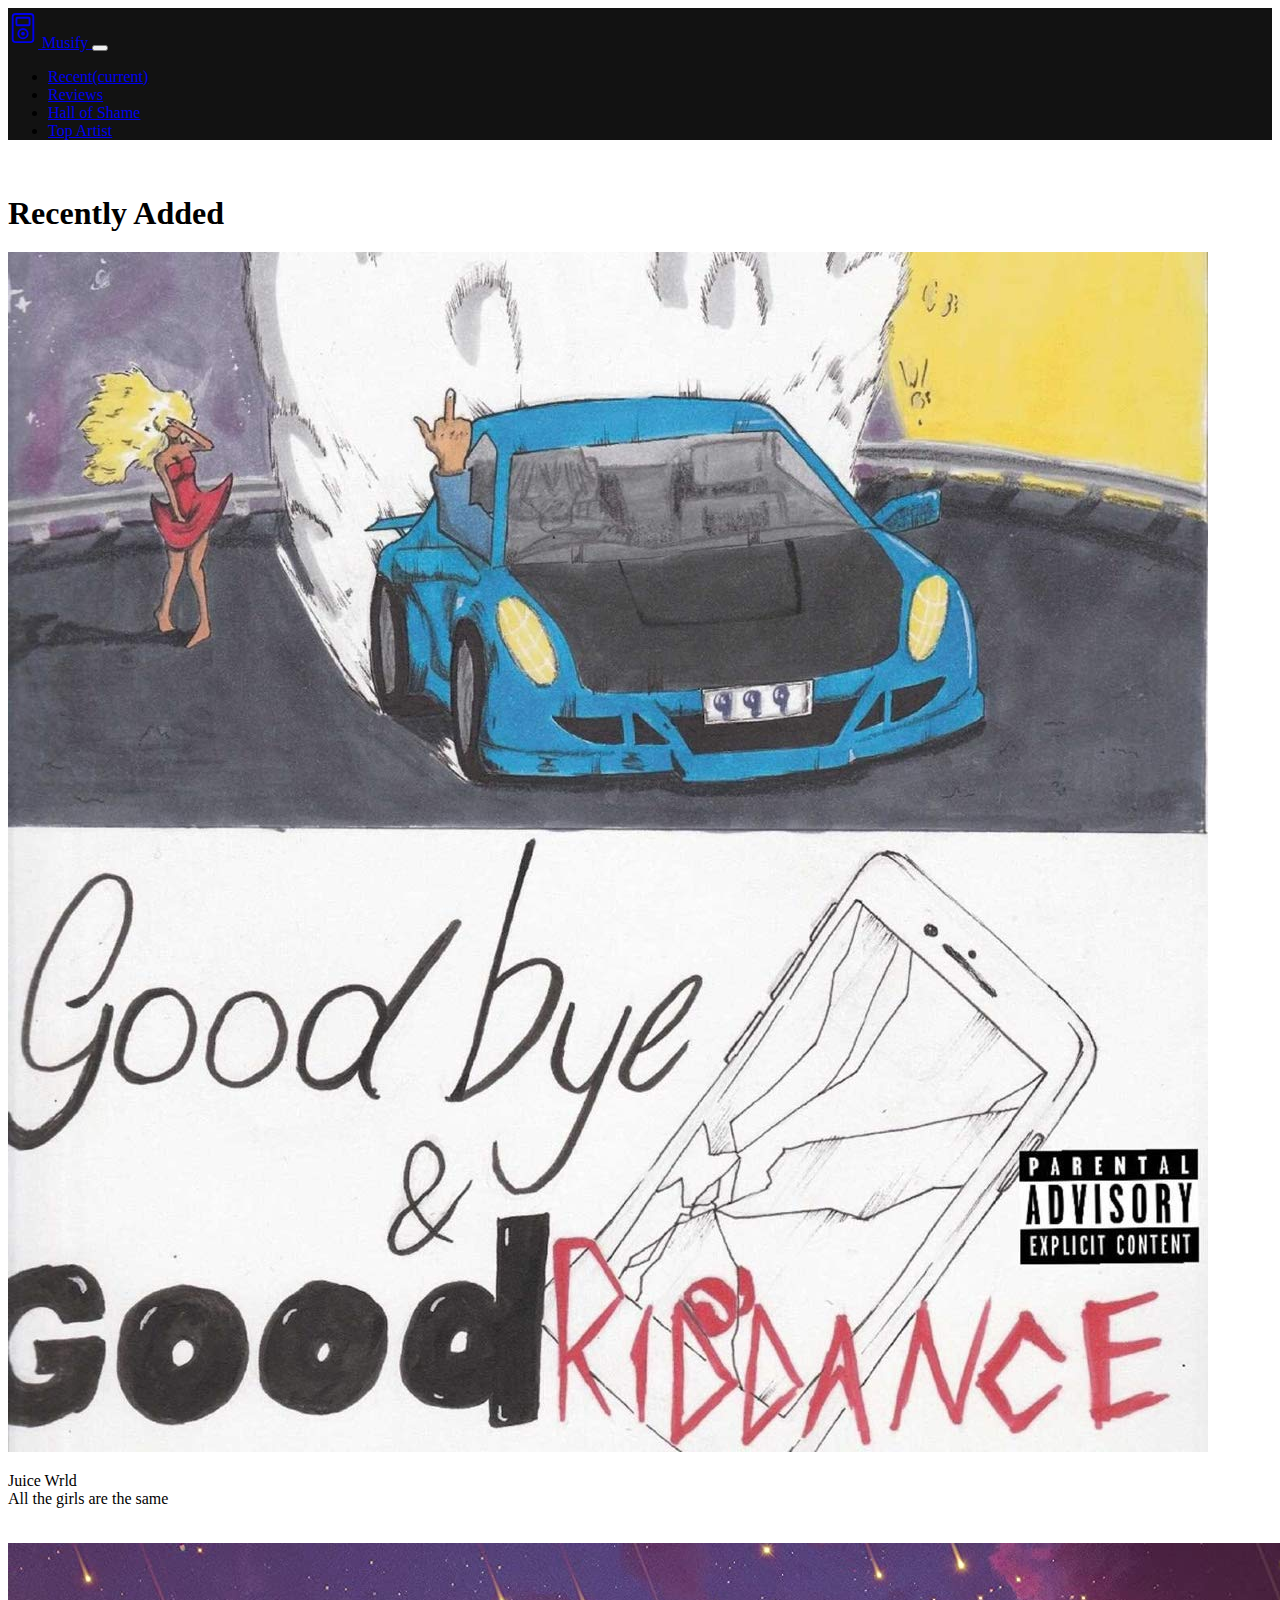
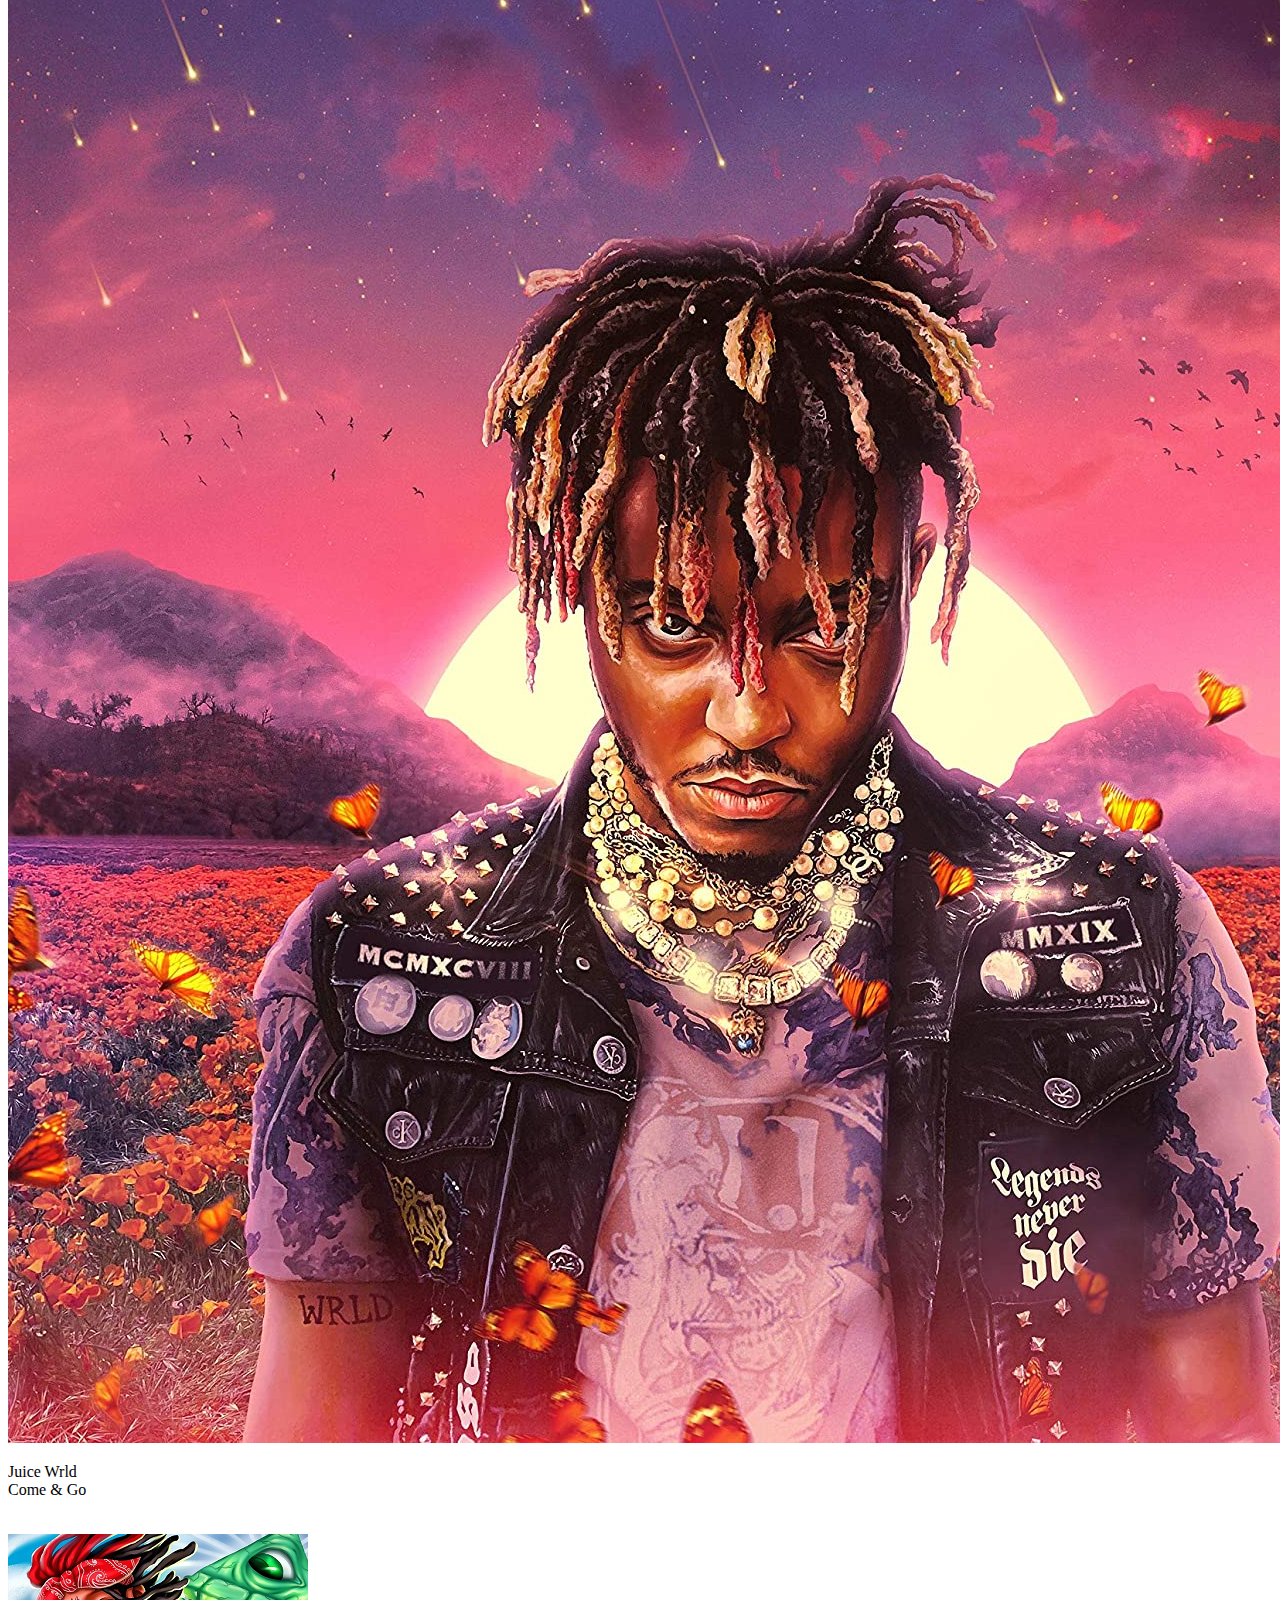
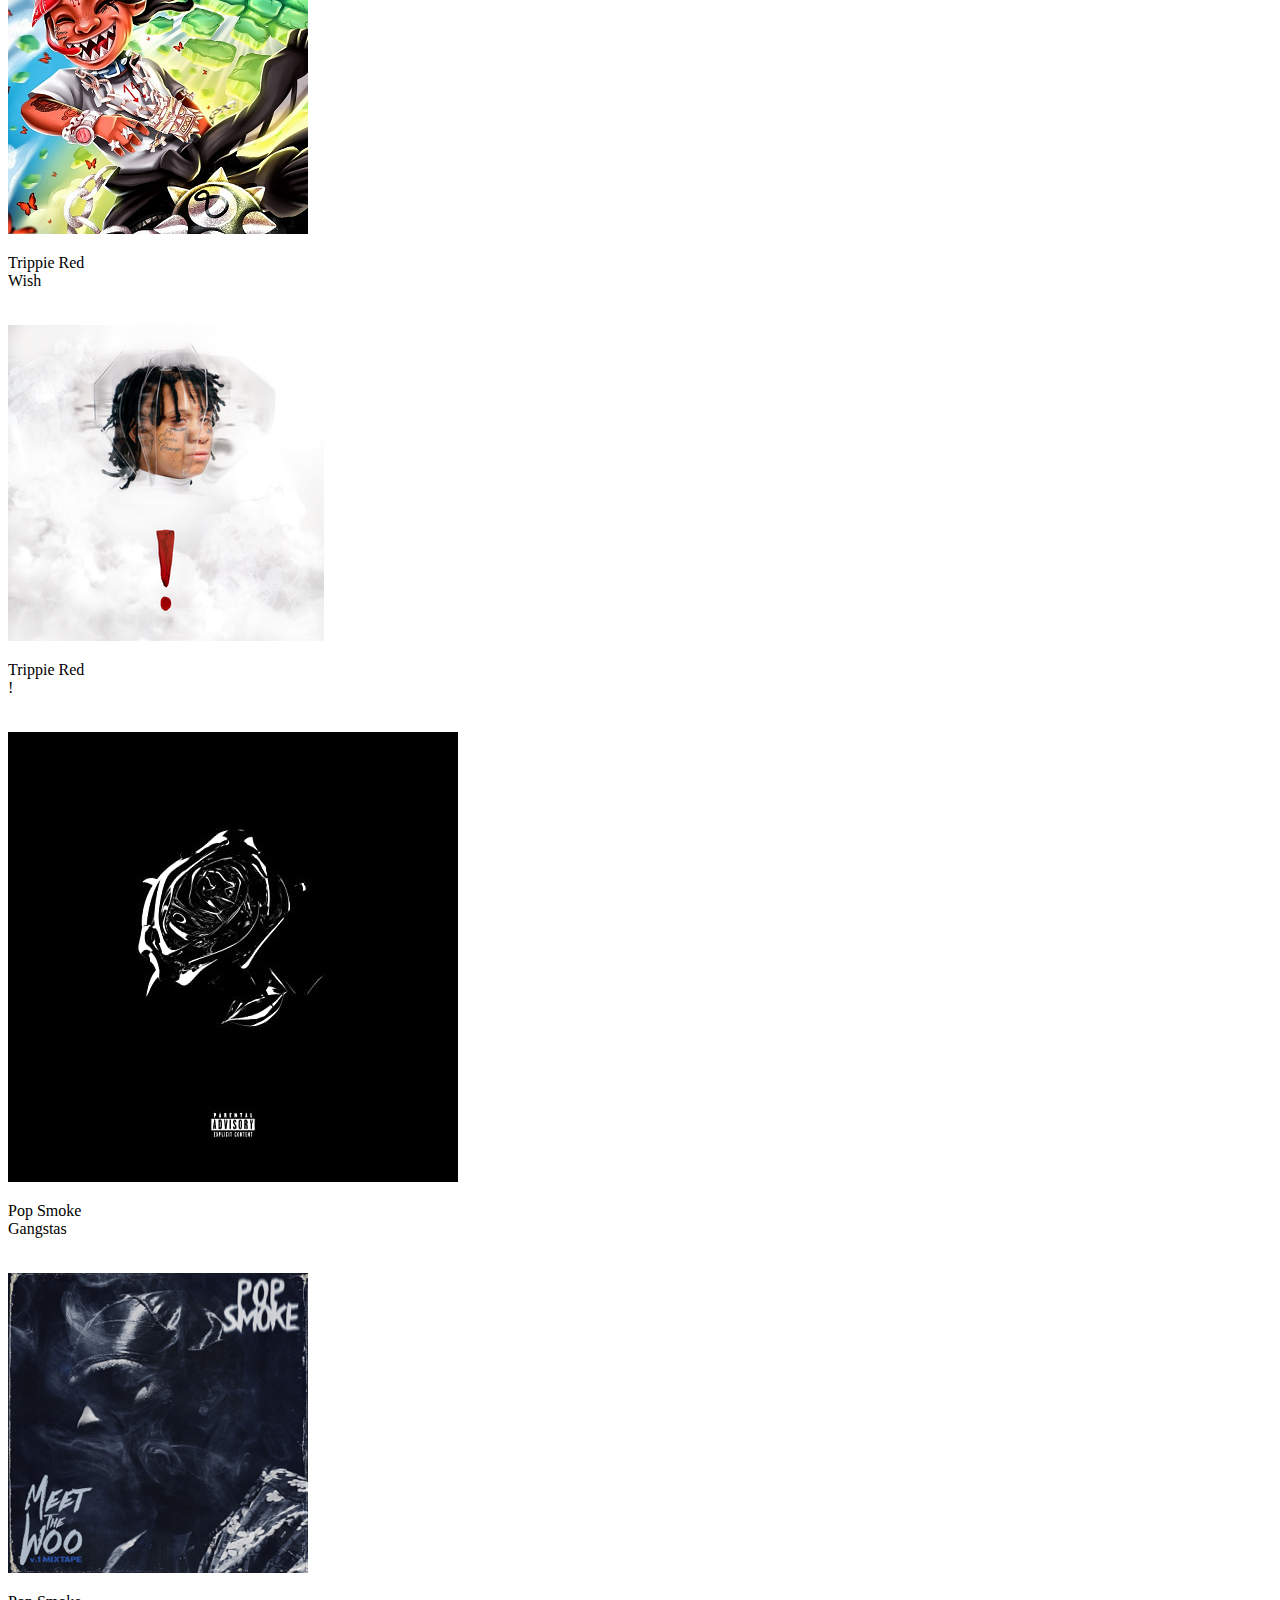
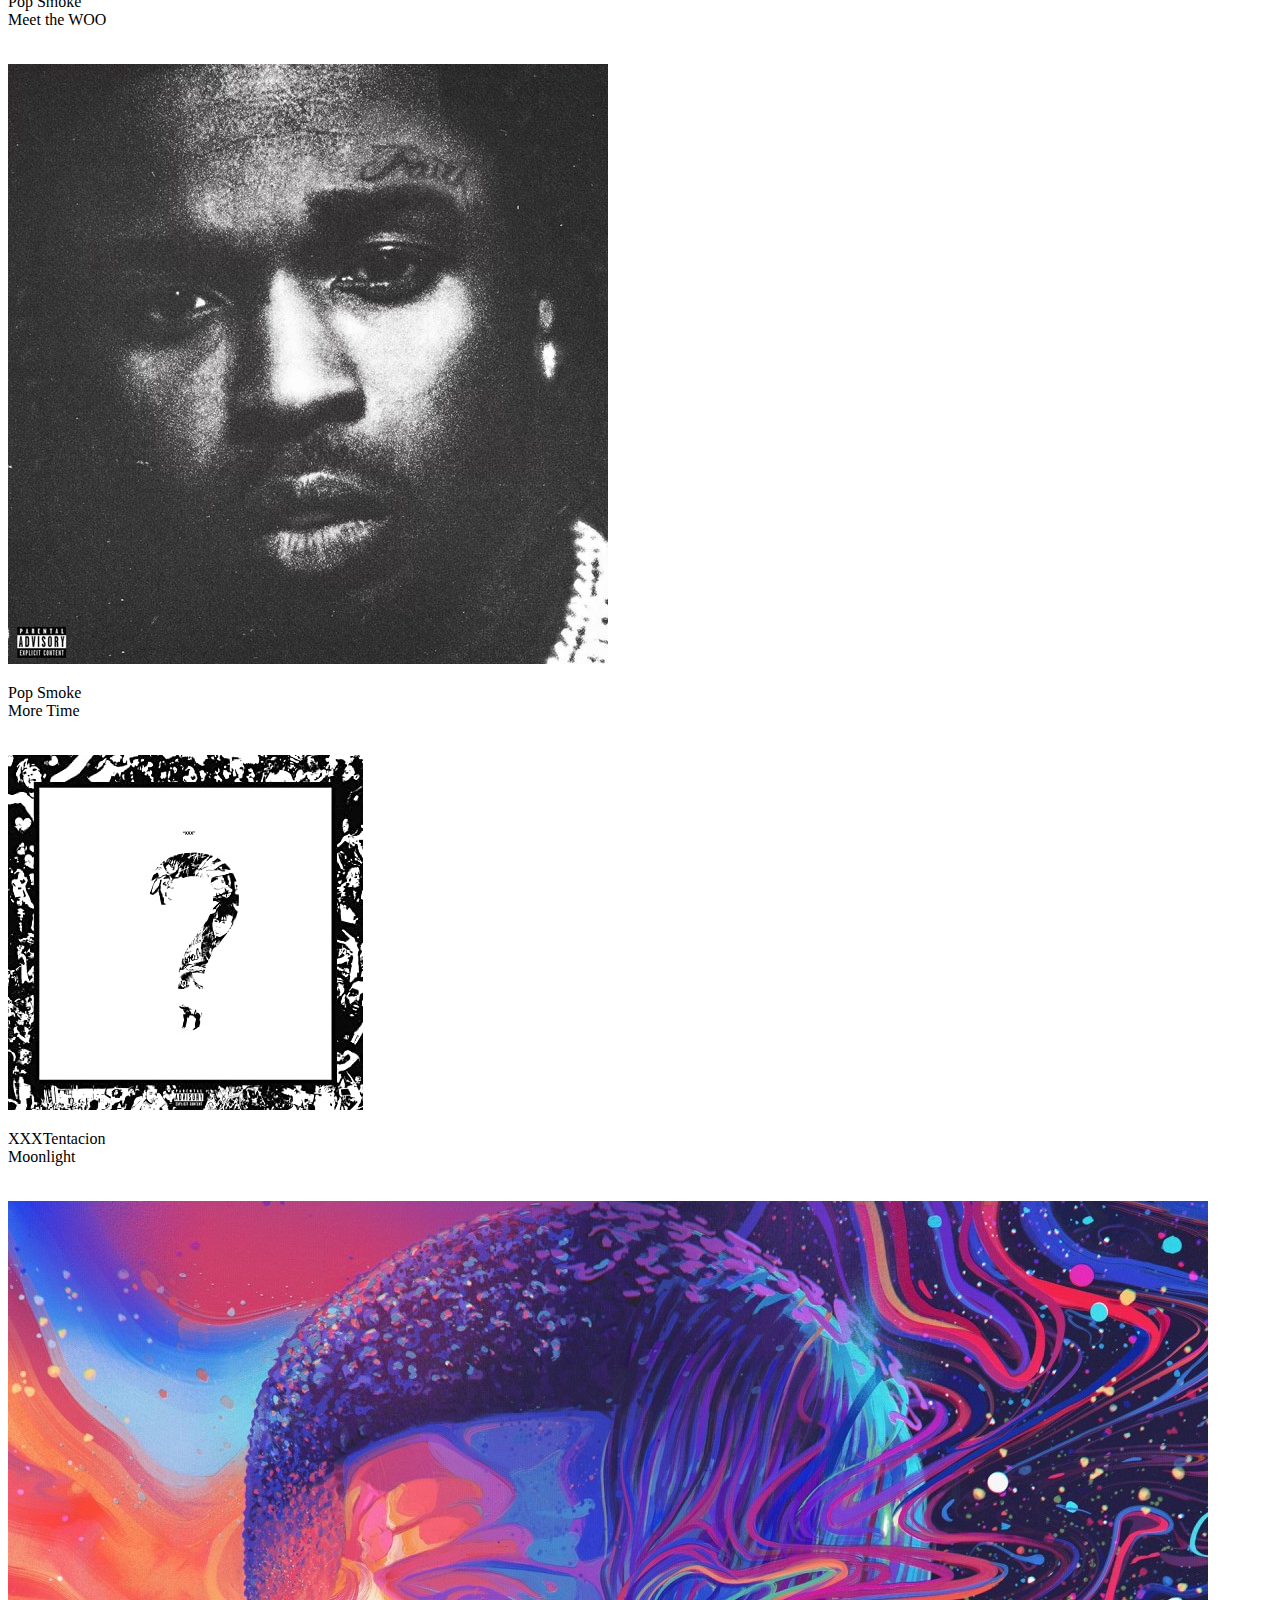
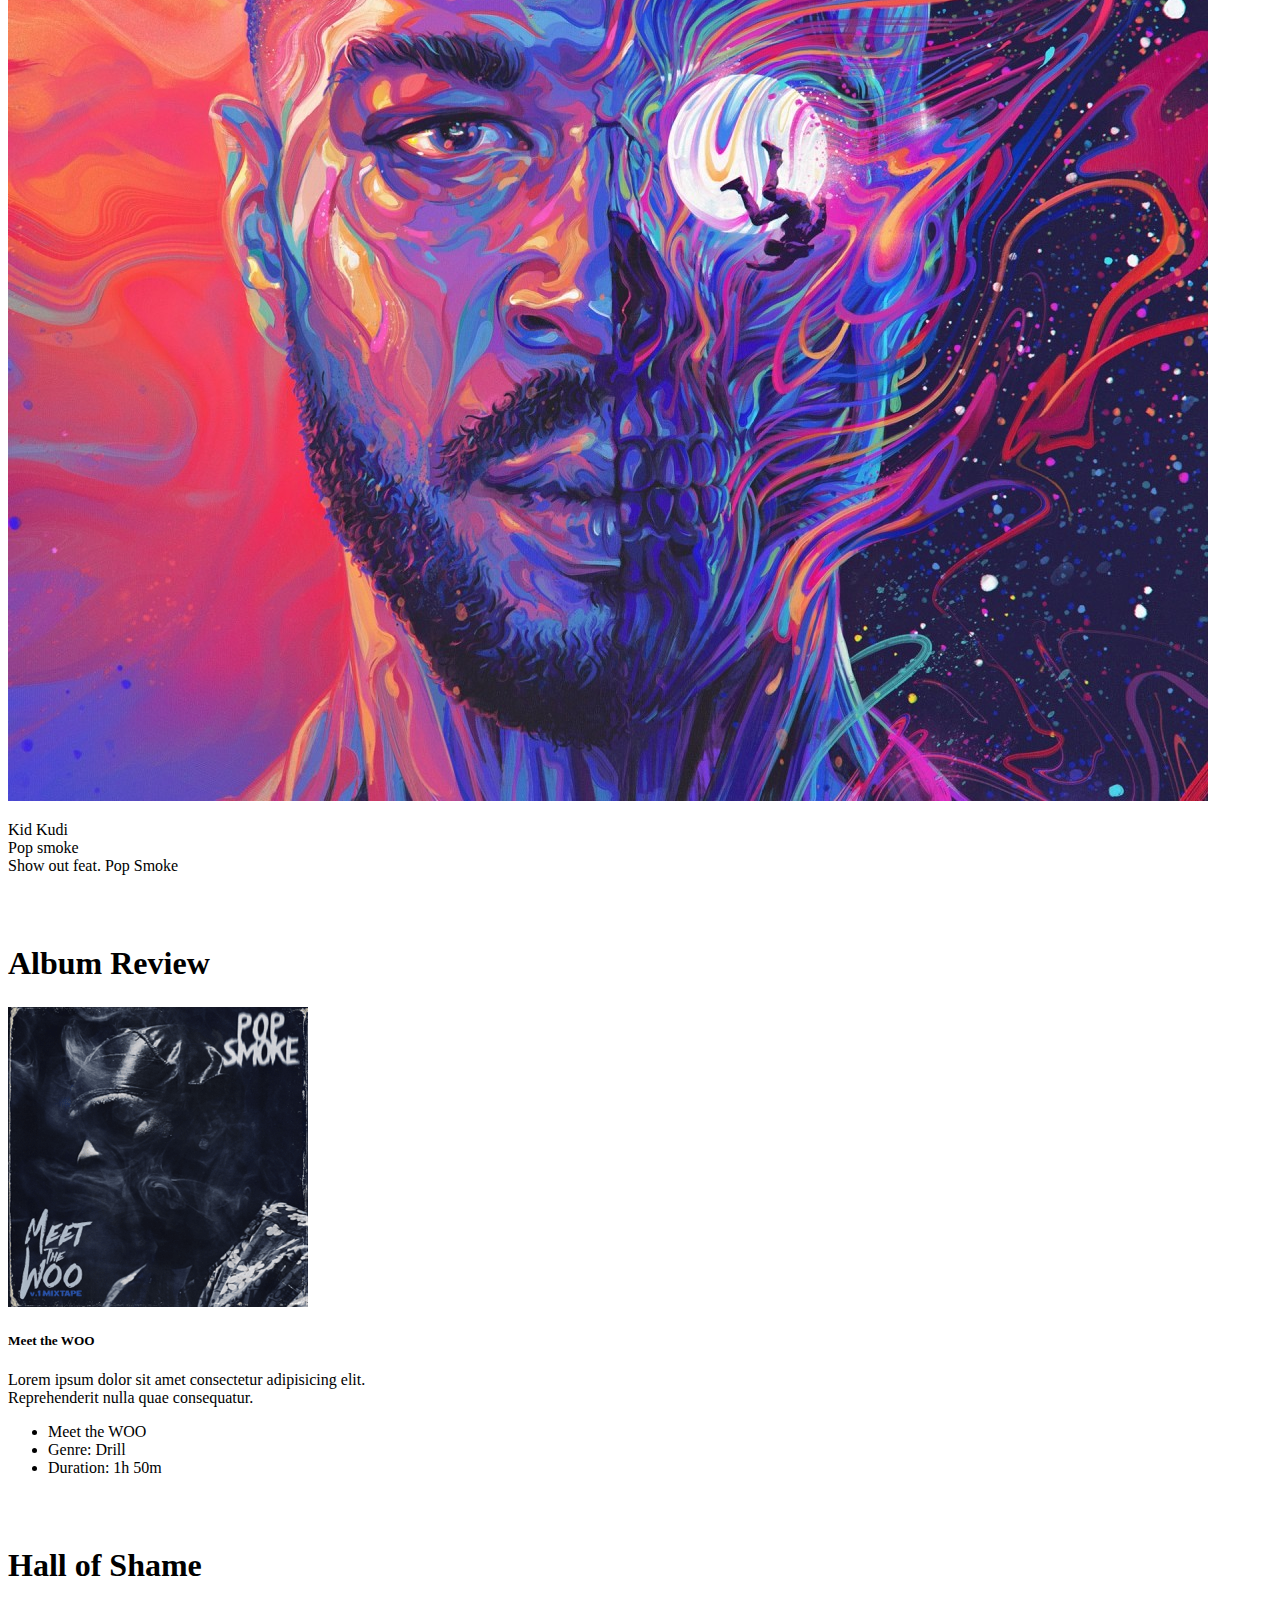
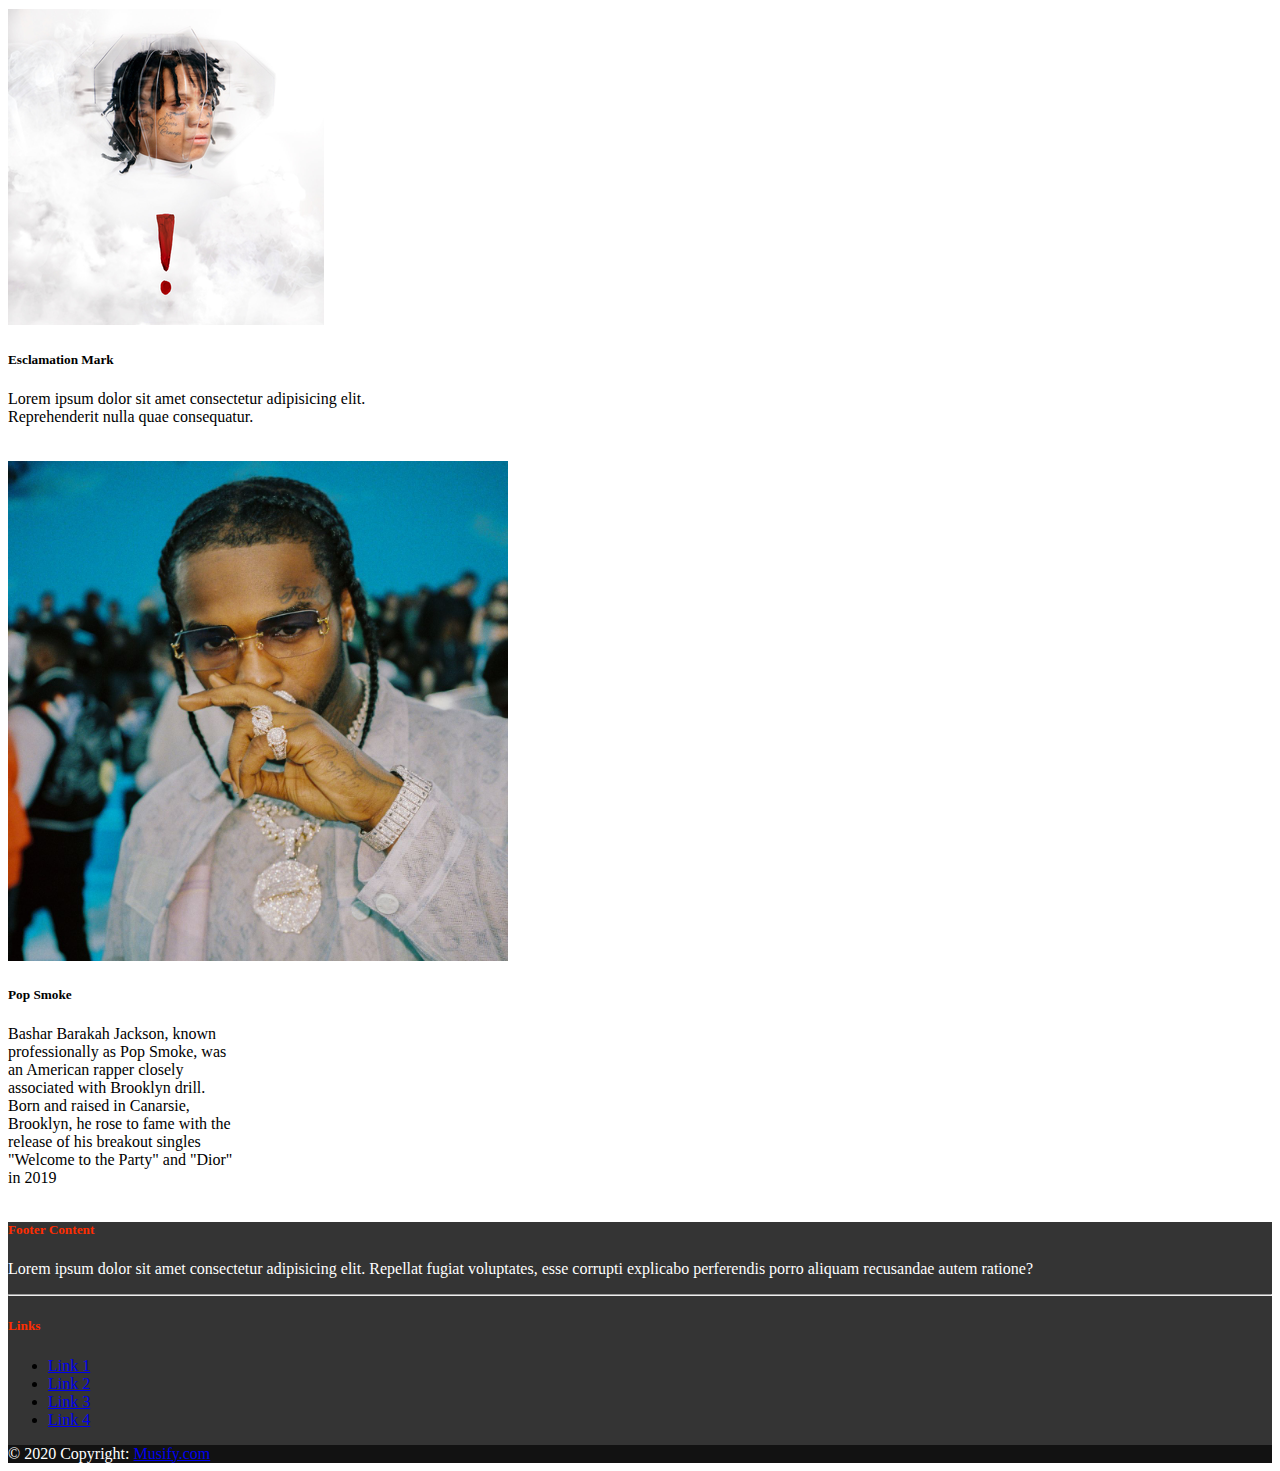
<file: M2-D2-Bootstrap/index.html>
<!DOCTYPE html>
<!--
ASSIGNMENT TOPIC
You are creating a website to showcase your favourite music albums.
In this page you will have a short biography section of yourself, the top albums of your life, 
the worst album you ever listened to and everything related to the music you love.

ASSIGNMENT RULES
- The project must be pushed to a new repository and linked in EduFlow by the end of the day.
- You can google / use StackOverflow BUT we suggest you to use just the material provided and documentation.
- To test the page, open it with your browser and inspect it with developer tools / device emulator.
- Use Bootstrap4.6 classes to create the page.
- Use containers, rows and cols in order to achieve a great responsive layout.

NOTE:
Even the most experienced designers need inspiration.
Spend some time surfing the web researching the best way of representing the albums you love.
Could be the Amazon way, the Spotify or Apple music way or any other music collection out there.

HINT: Manage your time in order to finish the structure and responsiveness before focusing on the details.
-->

<html lang="en">
  <head>
    <meta charset="utf-8" />
    <meta
      name="viewport"
      content="width=device-width, initial-scale=1, shrink-to-fit=no"
    />
    <link
      rel="stylesheet"
      href="https://cdn.jsdelivr.net/npm/bootstrap@4.6.0/dist/css/bootstrap.min.css"
      integrity="sha384-B0vP5xmATw1+K9KRQjQERJvTumQW0nPEzvF6L/Z6nronJ3oUOFUFpCjEUQouq2+l"
      crossorigin="anonymous"
    />
    <title>Musify</title>

    <style>
      /* EXERCISE 1
            For every Album we'd like to have a consistent style.
            Therefore you should create a class for each of the following elements:
            - The album container
            - The album cover
            - The album title
            - The album group / singer / dj
            - The album genre
            - The album duration
            - etc

            ...to make sure you give every album the same consistent appearance.
         */
         .title {
             margin-top: 55px;
             margin-bottom: 20px;
         }

         .card {
            width: 230px;
            margin-bottom: 35px;
            border: none;
         }

         .title-review {
            margin-top: 70px;
            margin-bottom: 25px;
         }

         .card-img {
             width: 500px;
         }

         .color-text-all {
             color: #FF2D00;
         }
         .navbar {
            background: #121212;
         }
    </style>
  </head>

  <body>
    <!-- EXERCISE 2 
            Implement a navigation bar using the bootstrap component
            This navigation bar must link every section in your page.
        -->
    <div class=".container-fluid">
      <nav class="navbar sticky-top navbar-expand-lg navbar-dark">
        <a class="navbar-brand" href="#">
          <svg
            xmlns="http://www.w3.org/2000/svg"
            width="30"
            height="40"
            fill="currentColor"
            class="bi bi-music-player"
            viewBox="0 0 16 16"
          >
            <path
              d="M4 3a1 1 0 0 1 1-1h6a1 1 0 0 1 1 1v3a1 1 0 0 1-1 1H5a1 1 0 0 1-1-1V3zm1 0v3h6V3H5zm3 9a1 1 0 1 0 0-2 1 1 0 0 0 0 2z"
            />
            <path
              d="M11 11a3 3 0 1 1-6 0 3 3 0 0 1 6 0zm-3 2a2 2 0 1 0 0-4 2 2 0 0 0 0 4z"
            />
            <path
              d="M2 2a2 2 0 0 1 2-2h8a2 2 0 0 1 2 2v12a2 2 0 0 1-2 2H4a2 2 0 0 1-2-2V2zm2-1a1 1 0 0 0-1 1v12a1 1 0 0 0 1 1h8a1 1 0 0 0 1-1V2a1 1 0 0 0-1-1H4z"
            />
          </svg>
          Musify
        </a>
        <button
          class="navbar-toggler"
          type="button"
          data-toggle="collapse"
          data-target="#navbarNav"
          aria-controls="navbarNav"
          aria-expanded="false"
          aria-label="Toggle navigation"
        >
          <span class="navbar-toggler-icon"></span>
        </button>
        <div class="collapse navbar-collapse" id="navbarNav">
          <ul class="navbar-nav">
            <li class="nav-item active">
              <a class="nav-link"  href="#recent"
                >Recent<span class="sr-only">(current)</span></a
              >
            </li>
            <li class="nav-item">
              <a class="nav-link" href="#review">Reviews</a>
            </li>
            <li class="nav-item">
                <a class="nav-link" href="#hall-of-shame">Hall of Shame</a>
              </li>
              <li class="nav-item">
                <a class="nav-link" href="#best-artist">Top Artist</a>
              </li>
          </ul>
        </div>
      </nav>
    </div>
    <!-- EXERCISE 3
            Create a responsive section for your favourite albums.
            In this section you should have:
            - 4 albums per row when the screen is very large
            - 3 albums per row when you are on a tablet (or a smaller viewport)
            - 2 albums per row when you are on a small screen
        -->
    <div class="container">
      <h1 class="title" id="recent">Recently Added</h1>
      <div class="row">
        <div class="col-6 col-md-4 col-xl-3"><div class="card" >
            <img src="./album covers/juice 2.jpg" class="card-img-top" alt="...">
            <div class="card-body">
              <p class="card-text">Juice Wrld <br>All the girls are the same</p>
            </div>
          </div></div>
        <div class="col-6 col-md-4 col-xl-3"><div class="card">
            <img src="./album covers/juice.jpg" class="card-img-top">
            <div class="card-body">
              <p class="card-text">Juice Wrld <br>Come & Go</p>
            </div>
          </div></div>
        <div class="col-6 col-md-4 col-xl-3"><div class="card" >
            <img src="./album covers/trippie.png" class="card-img-top">
            <div class="card-body">
              <p class="card-text">Trippie Red <br>Wish</p>
            </div>
          </div></div>
          <div class="col-6 col-md-4 col-xl-3"><div class="card" >
            <img src="./album covers/Trippie_Redd_-_!.png" class="card-img-top">
            <div class="card-body">
              <p class="card-text">Trippie Red <br>!</p>
            </div>
          </div></div>
          <div class="col-6 col-md-4 col-xl-3"><div class="card" >
            <img src="./album covers/shoot for the stars.jpg" class="card-img-top">
            <div class="card-body">
              <p class="card-text">Pop Smoke <br>Gangstas</p>
            </div>
          </div></div>
          <div class="col-6 col-md-4 col-xl-3"><div class="card">
            <img src="./album covers/Pop_Smoke_-_Meet_the_Woo.png" class="card-img-top">
            <div class="card-body">
              <p class="card-text">Pop Smoke <br>Meet the WOO</p>
            </div>
          </div></div>
          <div class="col-6 col-md-4 col-xl-3"><div class="card">
            <img src="./album covers/pop-smoke-faith.jpg" class="card-img-top">
            <div class="card-body">
              <p class="card-text">Pop Smoke <br>More Time</p>
            </div>
          </div></div>
          <div class="col-6 col-md-4 col-xl-3"><div class="card">
            <img src="./album covers/xxxten.jpg" class="card-img-top">
            <div class="card-body">
              <p class="card-text">XXXTentacion <br>Moonlight</p>
            </div>
          </div></div>
          <div class="col-6 col-md-4 col-xl-3"><div class="card">
            <img src="./album covers/kid cudi.jpg" class="card-img-top">
            <div class="card-body">
              <p class="card-text">Kid Kudi <br>Pop smoke <BR>Show out feat. Pop Smoke</BR></p>
            </div>
          </div></div>
      </div>
    </div>

    <!-- EXERCISE 4
            Create a section for the album reviews.
            Pick one of your favourite albums, and create a section with:
            - Cover
            - Title
            - Band
            - Duration
            - Genre
            - Tracklist
            - ... And whatever you think it's interesting about it!
        -->

        <div class="container d-flex justify-content-end">
            <div class="card" style="width: 400px;">
                <h1 class="title-review" id="review">Album Review</h1>
                <img src="./album covers/Pop_Smoke_-_Meet_the_Woo.png" class="card-img-top">
                <div class="card-body">
                  <h5 class="card-title">Meet the WOO</h5>
                  <p class="card-text">Lorem ipsum dolor sit amet consectetur adipisicing elit. Reprehenderit nulla quae consequatur.</p>
                </div>
                <ul class="list-group list-group-flush">
                  <li class="list-group-item">Meet the WOO</li>
                  <li class="list-group-item">Genre: Drill</li>
                  <li class="list-group-item">Duration: 1h 50m</li>
                </ul>
              </div>
        </div>

    <!-- EXERCISE 5
            Worst album list! Choose the albums you dislike or some you think are overrated and list it
            in this "hall of shame" chart! 
        -->
        <div class="container d-flex justify-content-start">
            <div class="card" style="width: 400px;">
                <h1 class="title-review" id="hall-of-shame">Hall of Shame</h1>
                <img src="./album covers/Trippie_Redd_-_!.png" class="card-img-top">
                <div class="card-body">
                  <h5 class="card-title">Esclamation Mark</h5>
                  <p class="card-text">Lorem ipsum dolor sit amet consectetur adipisicing elit. Reprehenderit nulla quae consequatur.</p>
                </div>
              </div>
        </div>

    <!-- EXERCISE 6
            Do you have any musician / band you admire or you are a fan of?
            This section is dedicated to him / her / them!
            Feel free to experiment in this part of the page.
        -->
        <div class="container  d-flex justify-content-end" id="best-artist">
            <div class="card bg-dark text-white">
                <img src="./album covers/pop smoke.jpg" class="card-img">
                <div class="card-img-overlay">
                  <h5 class="card-title">Pop Smoke</h5>
                  <p class="card-text">Bashar Barakah Jackson, known professionally as Pop Smoke, was an American rapper closely associated with Brooklyn drill. Born and raised in Canarsie, Brooklyn, he rose to fame with the release of his breakout singles "Welcome to the Party" and "Dior" in 2019</p>
                </div>
              </div>
        </div>

    <!-- EXERCISE 7
            Just covers!
            Create a tapestry of album pictures. Every album picture must be "squared" (use CSS to achieve that).
            Put at least 20 covers (also repeated) to have a nice tapestry effect and see how Bootstrap handles it.
        -->
      
        
    <!-- EXERCISE 8
            Implement a footer with some information / social links.
        -->
        <!-- Footer -->
<footer class="page-footer font-small pt-4" style="background: #121212da;">

    <!-- Footer Links -->
    <div class="container-fluid text-center text-md-left">
  
      <!-- Grid row -->
      <div class="row">
  
        <!-- Grid column -->
        <div class="col-md-6 mt-md-0 mt-3">
  
          <!-- Content -->
          <h5 class="text-uppercase color-text-all">Footer Content</h5>
          <p style="color: white;">Lorem ipsum dolor sit amet consectetur adipisicing elit. Repellat fugiat voluptates, esse corrupti explicabo perferendis porro aliquam recusandae autem ratione?</p>
  
        </div>
        <!-- Grid column -->
  
        <hr class="clearfix w-100 d-md-none pb-3">
  
        <!-- Grid column -->
        <div class="col-md-3 mb-md-0 mb-3">
  
          <!-- Links -->
        </div>
        <!-- Grid column -->
  
        <!-- Grid column -->
        <div class="col-md-3 mb-md-0 mb-3">
  
          <!-- Links -->
          <h5 class="text-uppercase color-text-all">Links</h5>
  
          <ul class="list-unstyled">
            <li>
              <a href="#!">Link 1</a>
            </li>
            <li>
              <a href="#!">Link 2</a>
            </li>
            <li>
              <a href="#!">Link 3</a>
            </li>
            <li>
              <a href="#!">Link 4</a>
            </li>
          </ul>
  
        </div>
        <!-- Grid column -->
  
      </div>
      <!-- Grid row -->
  
    </div>
    <!-- Footer Links -->
  
    <!-- Copyright -->
    <div class="footer-copyright text-center py-3" style="background: #121212; color: rgb(255, 255, 255);">© 2020 Copyright:
      <a href="https://mdbootstrap.com/"> Musify.com</a>
    </div>
    <!-- Copyright -->
  
  </footer>

    <!-- ############ EXTRA:
        EXERCISE 9
            Create an album details area which will be toggled on and off by clicking on the album image.
        -->

    <!-- EXERCISE 10
            Add a button to each section. By clicking on it the section body appears (if hidden) or disappears (if visible).
            (hint: look for a boostrap component that can handle the job for you. You can always rely on DOM manipulation if you can't find it)
        -->

    <!--
         EXERCISE 11
            Add in the footer a field that counts, on page load, how many ALBUMS are present on the page.
        -->
    <script
      src="https://code.jquery.com/jquery-3.5.1.slim.min.js"
      integrity="sha384-DfXdz2htPH0lsSSs5nCTpuj/zy4C+OGpamoFVy38MVBnE+IbbVYUew+OrCXaRkfj"
      crossorigin="anonymous"
    ></script>
    <script
      src="https://cdn.jsdelivr.net/npm/bootstrap@4.6.0/dist/js/bootstrap.bundle.min.js"
      integrity="sha384-Piv4xVNRyMGpqkS2by6br4gNJ7DXjqk09RmUpJ8jgGtD7zP9yug3goQfGII0yAns"
      crossorigin="anonymous"
    ></script>
  </body>
</html>
</file>
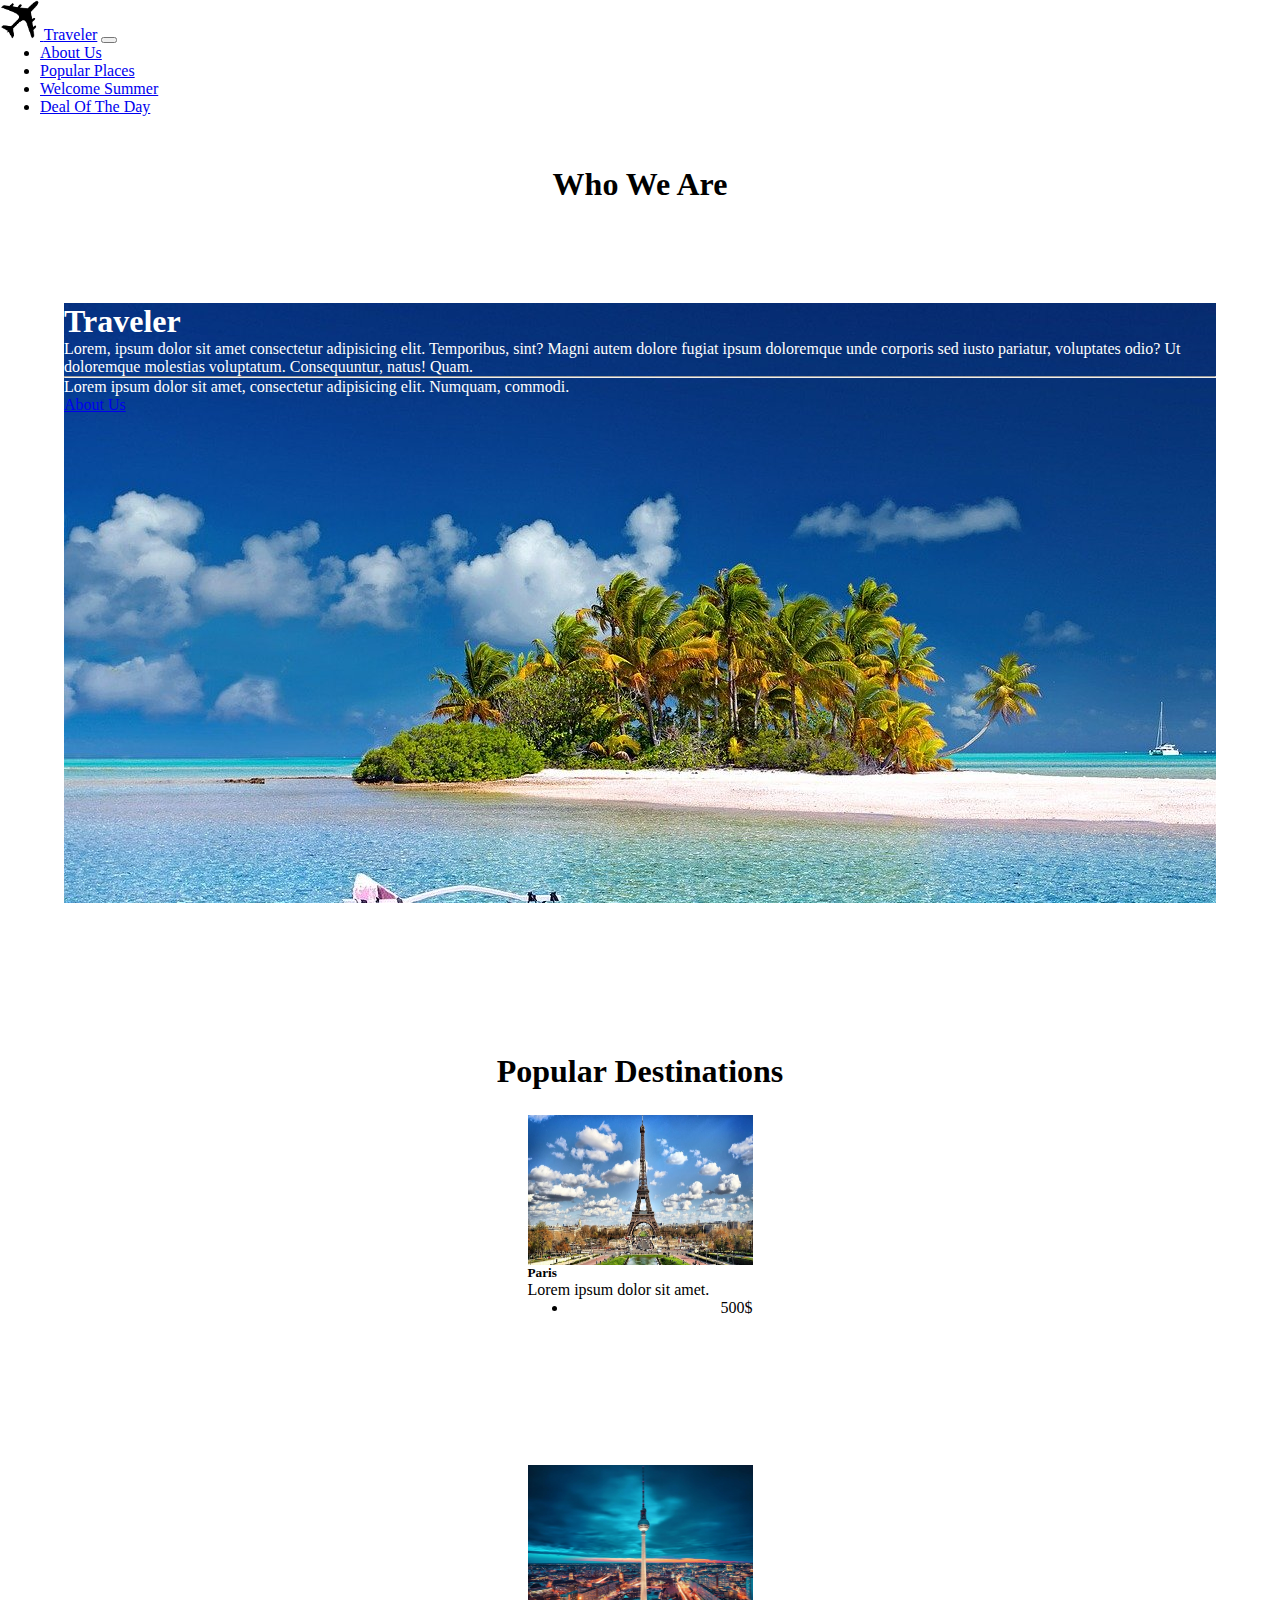
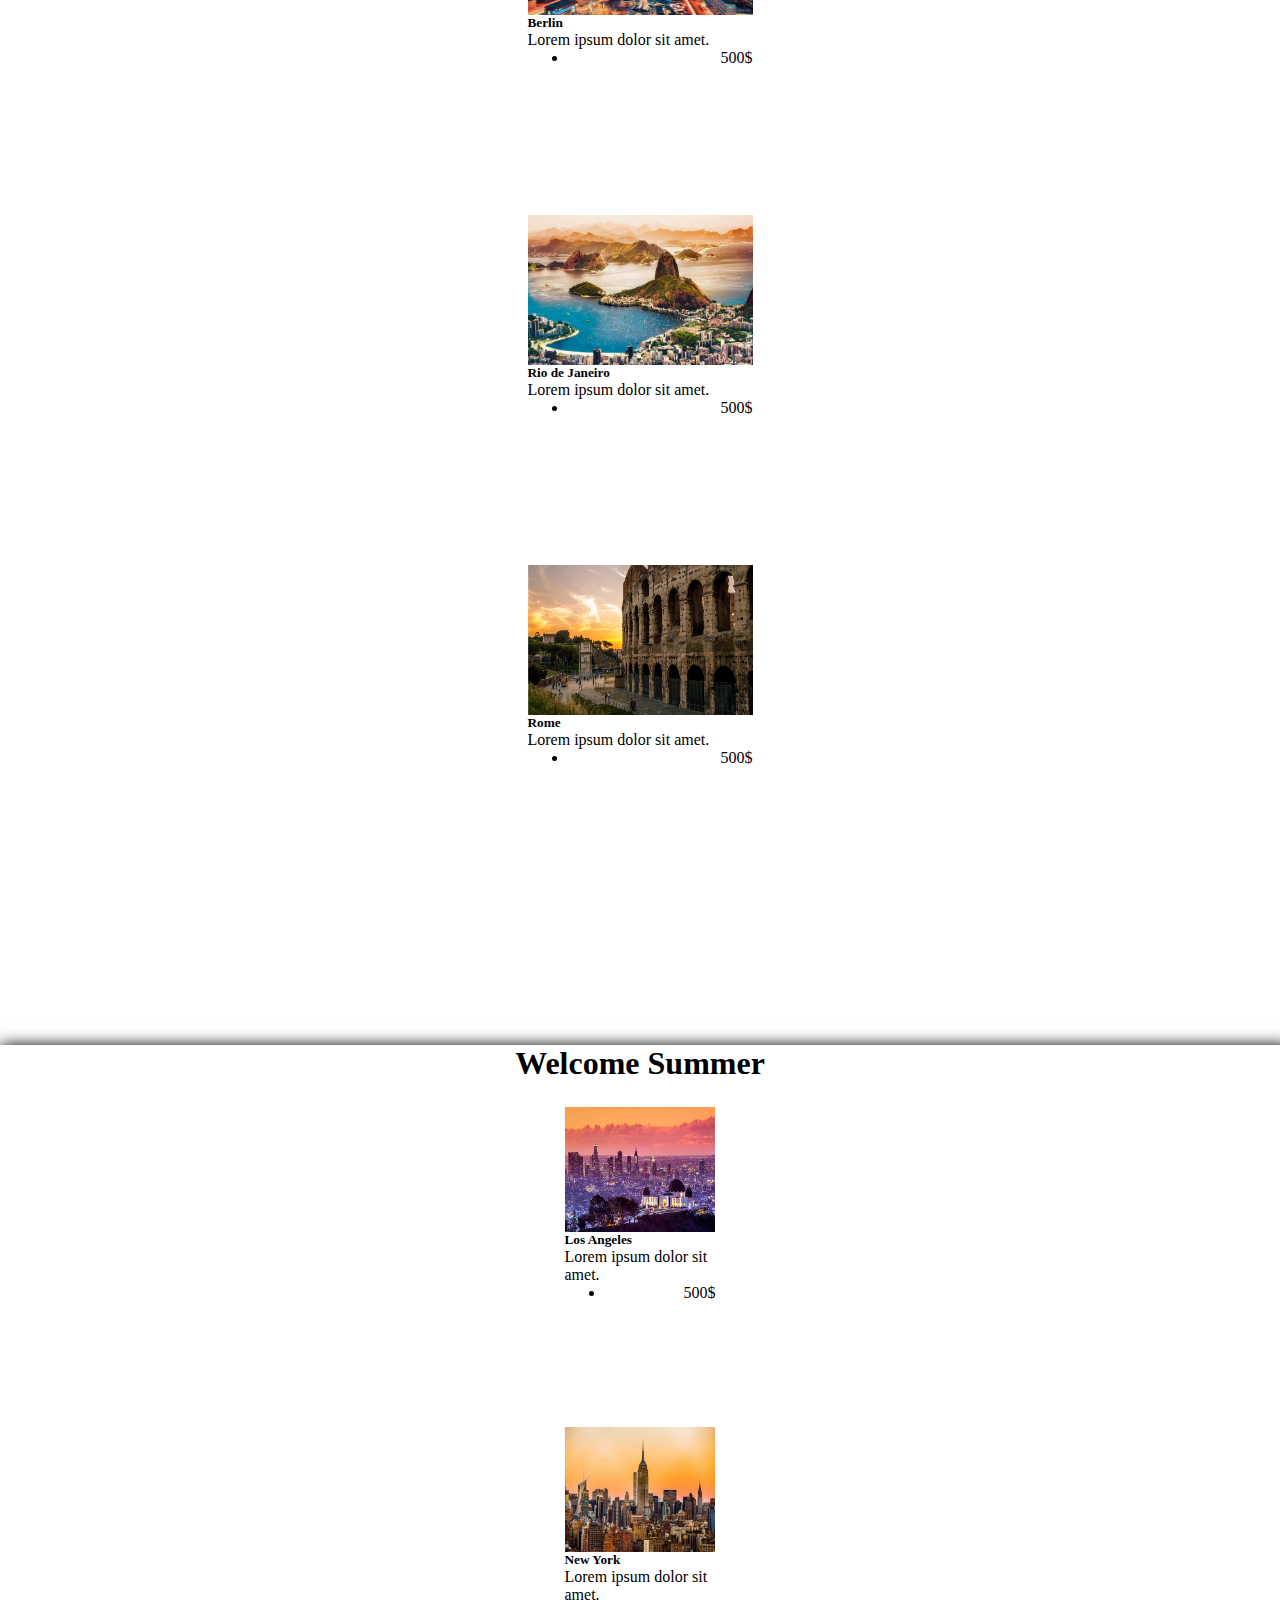
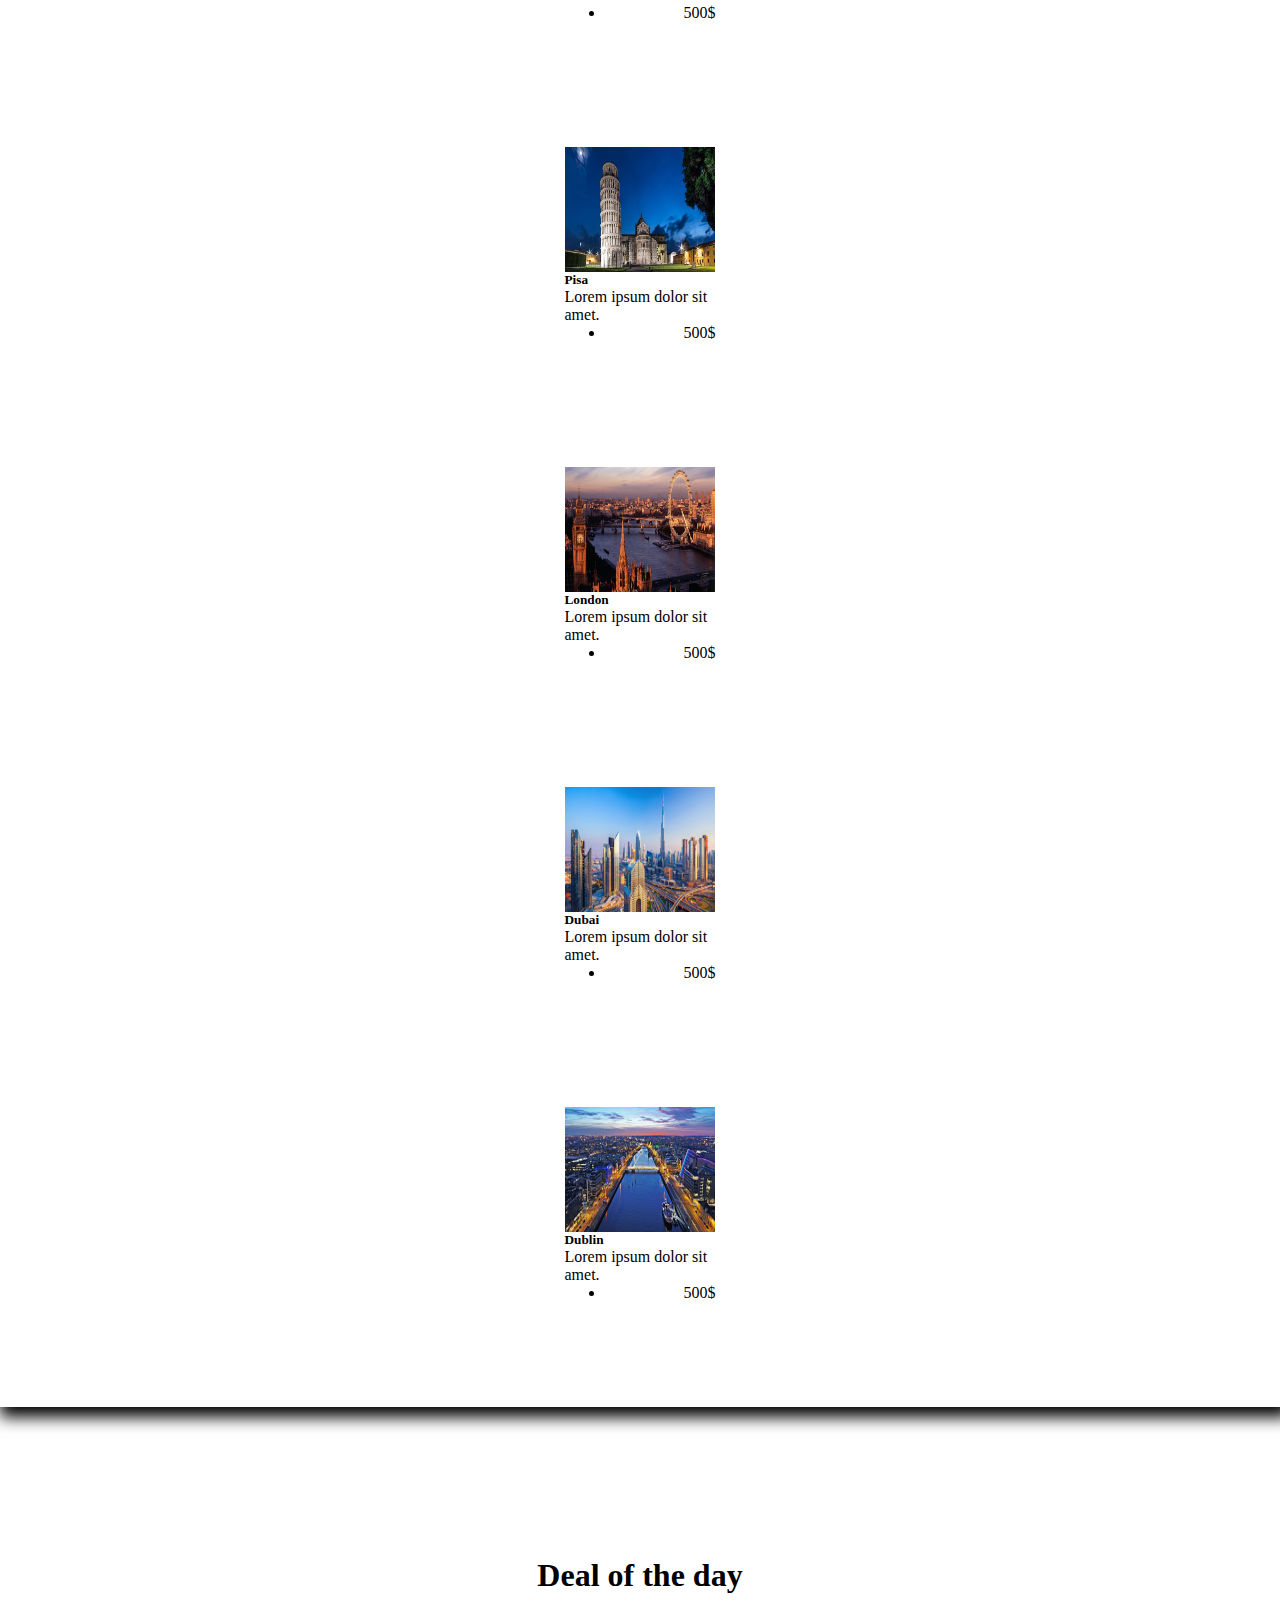
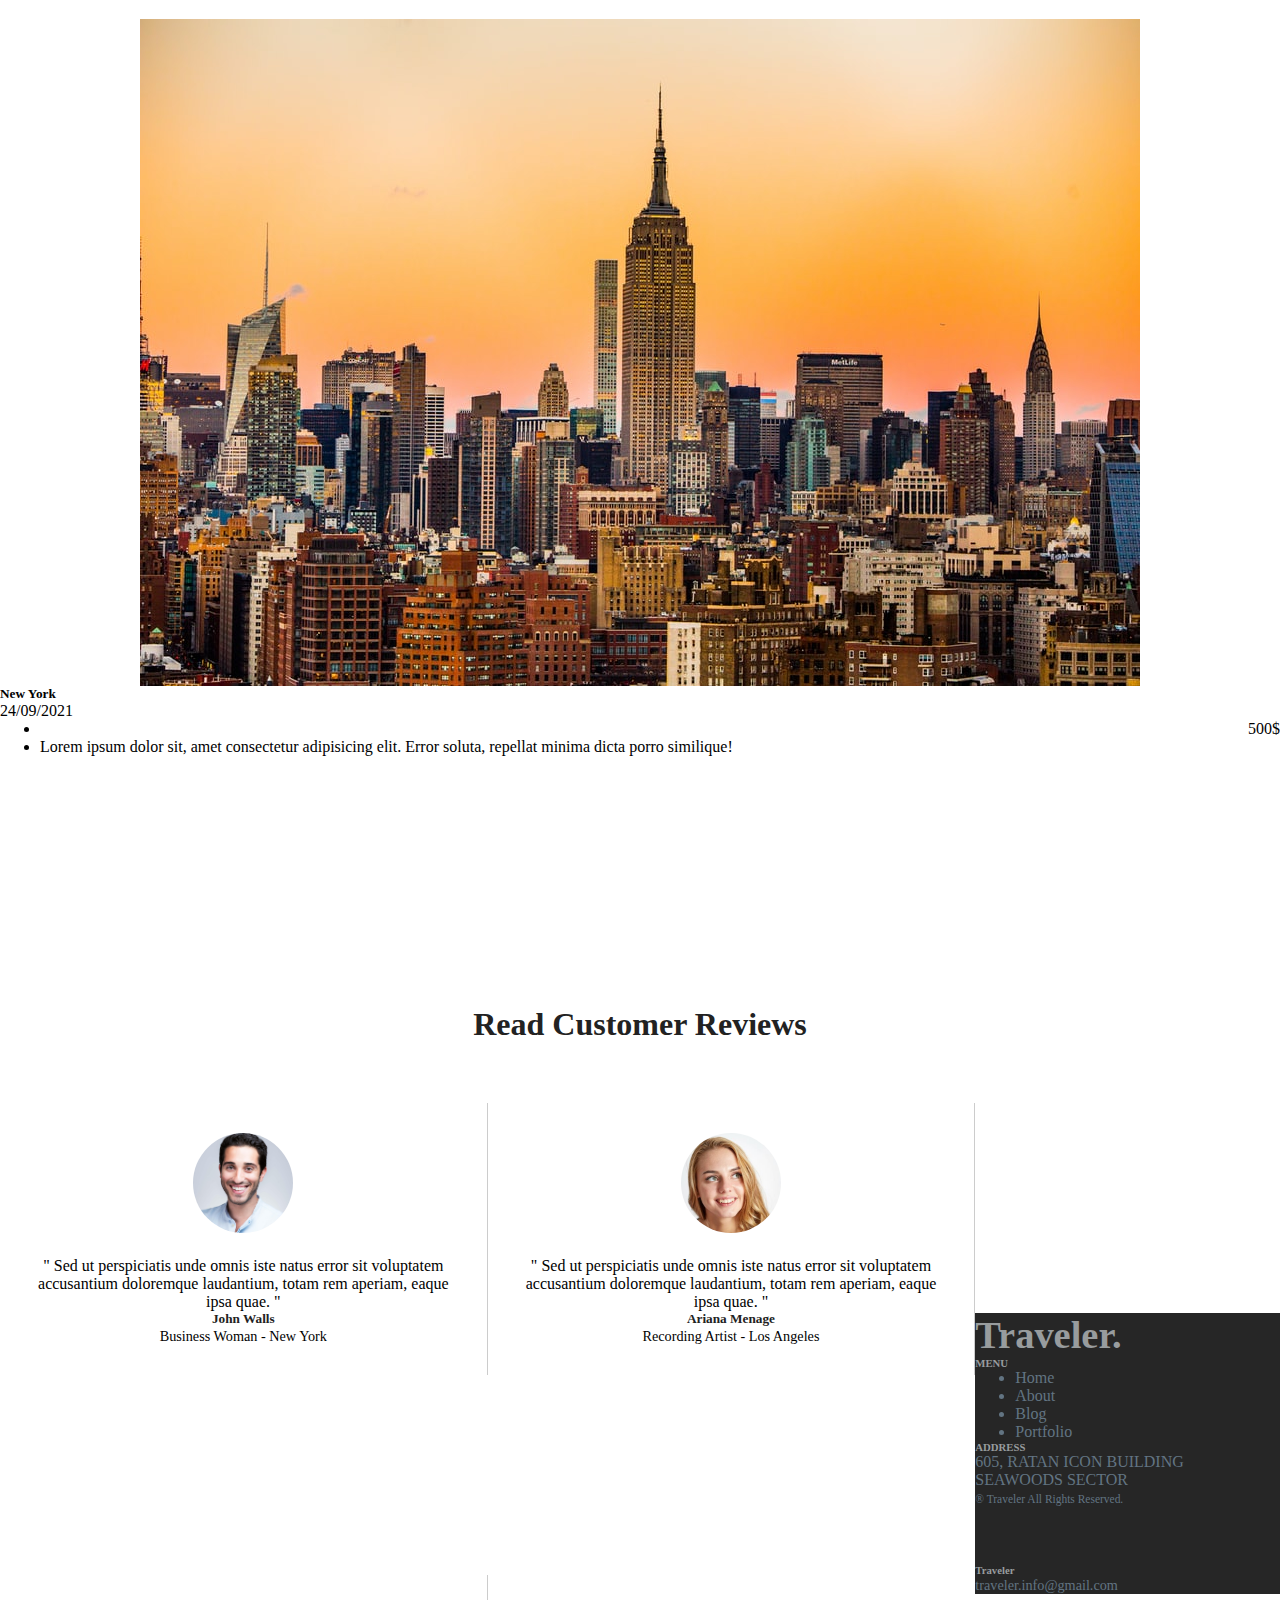
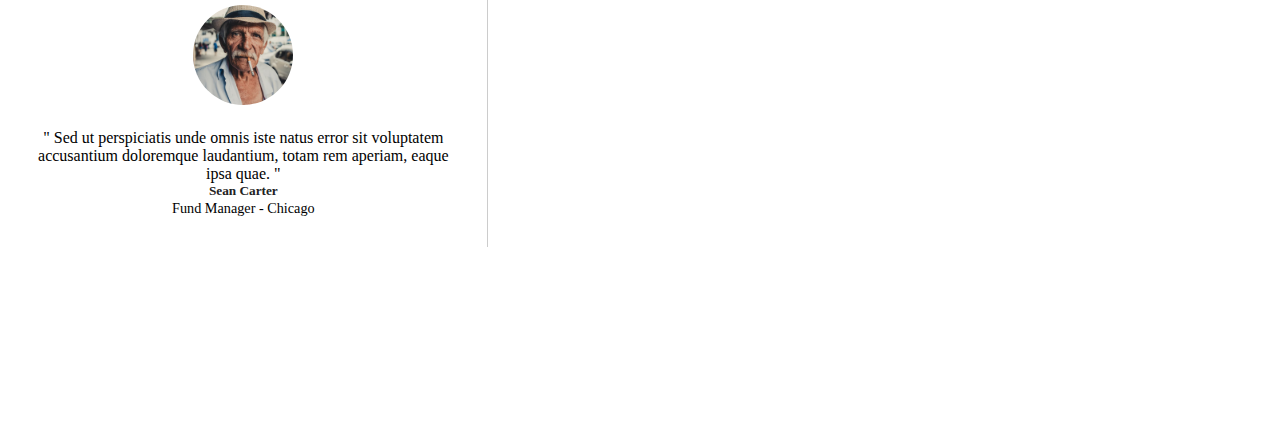
<file: M2-D3-Bootsrap-paircoding/index.html>
<!DOCTYPE html>
<html lang="en">
  <head>
    <meta charset="utf-8" />
    <meta
      name="viewport"
      content="width=device-width, initial-scale=1, shrink-to-fit=no"
    />
    <link
      rel="stylesheet"
      href="https://cdn.jsdelivr.net/npm/bootstrap@4.6.0/dist/css/bootstrap.min.css"
      integrity="sha384-B0vP5xmATw1+K9KRQjQERJvTumQW0nPEzvF6L/Z6nronJ3oUOFUFpCjEUQouq2+l"
      crossorigin="anonymous"
    />

    <!--

        ASSIGNMENT RULES
        - This challenge should be done in pairs, go in Eduflow to find who you are paired with
        - Implement one exercise each, switching side from driver and navigator frequently
        - We suggest you to use Zoom or Google Hangouts to speak and look at each other throughout the whole activity

        - The exercise must be pushed to the repository and linked on EduFlow by the end of the day
        - You can google / use StackOverflow BUT we suggest you to use just the material provided
        - To test the page, open it with your browser and use the inspector.
        - Use Bootstrap4.6 classes to arrange the page layout and components.
        - Use containers, rows and cols in order to have a working responsive layout.


        EXERCISE: 
        You are creating a website for a Travel Agency.
        In thins page you will add destinations of places you're dreaming to go to in the near future!


        Ex 1) Implement a navigation bar. Connected to all the sections of the page to the menu items. -- 
        Ex 2) Add a logo into the navigation bar (can be any image) --
        Ex 3) Add a Jumbotron section with the name and the claim of the tour operator agency --
        Ex 4) Implement the "Deal of the Week" section. In this section you'll display 4 destinations. --
         In this section you should have:
            - 4 destinations per row when the screen is very large
            - 3 destinations per row when you are on a tablet (or a smaller window)
            - 2 destinations per row when you are on a small screen
        Ex 5) Implement the "Welcome Summer" section. In this section you'll propose 6 destinations to your user --
            In this section you should have:
                - 6 destinations per row when the screen is very large
                - 3 destinations per row when you are on a tablet (or a smaller window)
                - 2 destinations per row when you are on a small screen
        
        Ex 6) Implement a "Deal of the day" section. In this section you'll have: --
            - 66% of the page with a picture of the destination
            - 33% with Name, dates, price and a short description

        Ex 7) Make the "Deal of the day" section disappear on mobile screens
        Ex 8) Add to the Welcome Summer destinations section a large shadow
        Ex 9) Create a section "Last Minute", in which you'll display the pictures of the destinations as Cards
        Ex 10) Create a "Testimonial" section, in which the user can find several feedbacks from fake customers
        Ex 11) Create a footer with the company informations and a "Contact Us" button

        Ex 11) Create a button next to each section to collapse and reopen the given section
        Ex 12) Create a method that counts the number of "travels" on the page
        Ex 13) Create a modal view with a message and a email field
        Ex 14) When the user clicks on "contact us" the modal is displayed
        Ex 15) Create a function that adds a "HOT" badge to all the "Welcome Summer" offers
        Ex 16) Create a function to delete all "cards" from the page
      -->
    <style>
      * {
        margin: 0;
      }
      .jumbo-style {
        display: block;
        margin: auto;
        margin-top: 100px;
        background-image: url(polynesia-3021072_1280.jpg);
        object-fit: cover;
        height: 600px;
        width: 90%;
      }

      .img-card-style {
        display: block;
        margin: auto;
        width: 225px;
        height: 330px;
        margin-top: 20px;
        margin-bottom: 15px;
      }

      .text-style {
        display: block;
        margin: auto;
        text-align: center;
        margin-top: 150px;
        margin-bottom: 25px;
      }

      .text-style-jumbo {
        display: block;
        margin: auto;
        text-align: center;
        margin-top: 75px;
      }

      .img-styling {
        display: block;
        margin: auto;
        width: 225px;
        height: 150px;
      }

      .welcome-summer {
        display: block;
        margin: auto;
        width: 151px;
        height: 300px;
        margin-top: 20px;
        margin-bottom: 15px;
      }

      .img-card-style-summer {
        display: block;
        margin: auto;
        width: 150px;
        height: 125px;
      }

      .deal-day {
        display: block;
        margin: auto;
      }

      .align-center {
        text-align: center;
      }
      .hash-list {
        display: block;
        padding: 0;
        margin: 0 auto;
      }

      @media (min-width: 768px) {
        .hash-list.cols-3 > li:nth-last-child(-n + 3) {
          border-bottom: none;
        }
      }
      @media (min-width: 768px) {
        .hash-list.cols-3 > li {
          width: 33.3333%;
        }
      }
      .hash-list > li {
        display: block;
        float: left;
        border-right: 1px solid rgba(0, 0, 0, 0.2);
        border-bottom: 1px solid rgba(0, 0, 0, 0.2);
        margin-bottom: 200px;
      }
      .pad-30,
      .pad-30-all > * {
        padding: 30px;
      }
      img {
        border: 0;
      }
      .mgb-20,
      .mgb-20-all > * {
        margin-bottom: 20px;
      }
      .wpx-100,
      .wpx-100-after:after {
        width: 100px;
        height: 100px;
        object-fit: cover;
      }
      .img-round,
      .img-rel-round {
        border-radius: 50%;
      }
      .padb-30,
      .padb-30-all > * {
        padding-bottom: 30px;
      }

      .mgb-40,
      .mgb-40-all > * {
        margin-bottom: 40px;
      }
      .align-center {
        text-align: center;
      }
      [class*="line-b"] {
        position: relative;
        padding-bottom: 20px;
        border-color: #e6af2a;
      }
      .fg-text-d,
      .fg-hov-text-d:hover,
      .fg-active-text-d.active {
        color: #222;
      }
      .font-cond-b {
        font-weight: 700 !important;
      }
      @import url("https://fonts.googleapis.com/css?family=Rubik&display=swap");

      .container-fluid {
        overflow: hidden;
        margin-top: 250px;
        background: #262626;
        color: #627482 !important;
        margin-bottom: 0;
        padding-bottom: 0;
      }

      small {
        font-size: calc(
          12px + (15 - 12) * ((100vw - 360px) / (1600 - 360))
        ) !important;
      }

      .bold-text {
        color: #989c9e !important;
      }

      .mt-55 {
        margin-top: calc(
          50px + (60 - 50) * ((100vw - 360px) / (1600 - 360))
        ) !important;
      }

      h3 {
        font-size: calc(
          34px + (40 - 34) * ((100vw - 360px) / (1600 - 360))
        ) !important;
      }

      .social {
        font-size: 21px !important;
      }

      .rights {
        font-size: calc(
          10px + (12 - 10) * ((100vw - 360px) / (1600 - 360))
        ) !important;
      }
    </style>
  </head>

  <body>
    <div class=".container-fluid">
      <div class=".container-fluid">
        <nav class="navbar navbar-expand-lg navbar-dark bg-dark">
          <a class="navbar-brand" href="#">
            <img
              src="./1200px-Airplane_silhouette.svg-removebg-preview.png"
              width="40"
              height="40"
            />
          </a>
          <a class="navbar-brand" href="#">Traveler</a>
          <button
            class="navbar-toggler"
            type="button"
            data-toggle="collapse"
            data-target="#navbarSupportedContent"
            aria-controls="navbarSupportedContent"
            aria-expanded="false"
            aria-label="Toggle navigation"
          >
            <span class="navbar-toggler-icon"></span>
          </button>

          <div class="collapse navbar-collapse" id="navbarSupportedContent">
            <ul class="navbar-nav mr-auto">
              <li class="nav-item">
                <a class="nav-link" href="#about">About Us</a>
              </li>
              <li class="nav-item">
                <a class="nav-link" href="#popular-dest">Popular Places</a>
              </li>
              <li class="nav-item">
                <a class="nav-link" href="#welcome-summ">Welcome Summer</a>
              </li>
              <li class="nav-item">
                <a class="nav-link" href="#deal-day">Deal Of The Day</a>
              </li>
            </ul>
          </div>
        </nav>
      </div>
    </div>

    <div class="container">
      <h1 class="text-style-jumbo" style="margin: 50px;" id="about">Who We Are</h1>
      <div class="jumbotron img-fluid jumbo-style" style="color: white;">
        <h1 class="display-4">Traveler</h1>
        <p class="lead">
          Lorem, ipsum dolor sit amet consectetur adipisicing elit. Temporibus,
          sint? Magni autem dolore fugiat ipsum doloremque unde corporis sed
          iusto pariatur, voluptates odio? Ut doloremque molestias voluptatum.
          Consequuntur, natus! Quam.
        </p>
        <hr class="my-4" />
        <p>
          Lorem ipsum dolor sit amet, consectetur adipisicing elit. Numquam,
          commodi.
        </p>
        <a class="btn btn-primary btn-lg" href="#" role="button">About Us</a>
      </div>
    </div>

    <div class="container">
      <h1 class="text-style" id="popular-dest">Popular Destinations</h1>
      <div class="row">
        <div class="col-sm-6 col-md-4 col-lg-3">
          <div class="card img-card-style">
            <img src="./paris.jpg" class="card-img-top img-styling" />
            <div class="card-body">
              <h5 class="card-title">Paris</h5>
              <p class="card-text">Lorem ipsum dolor sit amet.</p>
            </div>
            <ul class="list-group list-group-flush">
              <li class="list-group-item" style="text-align: end">500$</li>
            </ul>
          </div>
        </div>
        <div class="col-sm-6 col-md-4 col-lg-3">
          <div class="card img-card-style">
            <img
              src="./berlin.jpg"
              class="card-img-top img-styling"
              alt="..."
            />
            <div class="card-body">
              <h5 class="card-title">Berlin</h5>
              <p class="card-text">Lorem ipsum dolor sit amet.</p>
            </div>
            <ul class="list-group list-group-flush">
              <li class="list-group-item" style="text-align: end">500$</li>
            </ul>
          </div>
        </div>
        <div class="col-sm-6 col-md-4 col-lg-3">
          <div class="card img-card-style">
            <img src="./rio.jpg" class="card-img-top img-styling" alt="..." />
            <div class="card-body">
              <h5 class="card-title">Rio de Janeiro</h5>
              <p class="card-text">Lorem ipsum dolor sit amet.</p>
            </div>
            <ul class="list-group list-group-flush">
              <li class="list-group-item" style="text-align: end">500$</li>
            </ul>
          </div>
        </div>
        <div class="col-sm-6 col-md-4 col-lg-3">
          <div class="card img-card-style">
            <img src="./rome.jpg" class="card-img-top img-styling" alt="..." />
            <div class="card-body">
              <h5 class="card-title">Rome</h5>
              <p class="card-text">Lorem ipsum dolor sit amet.</p>
            </div>
            <ul class="list-group list-group-flush">
              <li class="list-group-item" style="text-align: end">500$</li>
            </ul>
          </div>
        </div>
      </div>
    </div>

    <div class="container" style="box-shadow: 5px 5px 15px 5px #000000">
      <h1 class="text-style" id="welcome-summ">Welcome Summer</h1>
      <div class="row">
        <div class="col-sm-6 col-md-4 col-lg-2">
          <div class="card welcome-summer">
            <img src="./La.jpg" class="card-img-top img-card-style-summer" />
            <div class="card-body">
              <h5 class="card-title">Los Angeles</h5>
              <p class="card-text">Lorem ipsum dolor sit amet.</p>
            </div>
            <ul class="list-group list-group-flush">
              <li class="list-group-item" style="text-align: end">500$</li>
            </ul>
          </div>
        </div>
        <div class="col-sm-6 col-md-4 col-lg-2">
          <div class="card welcome-summer">
            <img
              src="./new york.jpg"
              class="card-img-top img-card-style-summer"
              alt="..."
            />
            <div class="card-body">
              <h5 class="card-title">New York</h5>
              <p class="card-text">Lorem ipsum dolor sit amet.</p>
            </div>
            <ul class="list-group list-group-flush">
              <li class="list-group-item" style="text-align: end">500$</li>
            </ul>
          </div>
        </div>
        <div class="col-sm-6 col-md-4 col-lg-2">
          <div class="card welcome-summer">
            <img
              src="./pisa.jpg"
              class="card-img-top img-card-style-summer"
              alt="..."
            />
            <div class="card-body">
              <h5 class="card-title">Pisa</h5>
              <p class="card-text">Lorem ipsum dolor sit amet.</p>
            </div>
            <ul class="list-group list-group-flush">
              <li class="list-group-item" style="text-align: end">500$</li>
            </ul>
          </div>
        </div>
        <div class="col-sm-6 col-md-4 col-lg-2">
          <div class="card welcome-summer">
            <img
              src="./london.jpg"
              class="card-img-top img-card-style-summer"
              alt="..."
            />
            <div class="card-body">
              <h5 class="card-title">London</h5>
              <p class="card-text">Lorem ipsum dolor sit amet.</p>
            </div>
            <ul class="list-group list-group-flush">
              <li class="list-group-item" style="text-align: end">500$</li>
            </ul>
          </div>
        </div>
        <div class="col-sm-6 col-md-4 col-lg-2">
          <div class="card welcome-summer">
            <img src="./dubai.jpg" class="card-img-top img-card-style-summer" />
            <div class="card-body">
              <h5 class="card-title">Dubai</h5>
              <p class="card-text">Lorem ipsum dolor sit amet.</p>
            </div>
            <ul class="list-group list-group-flush">
              <li class="list-group-item" style="text-align: end">500$</li>
            </ul>
          </div>
        </div>
        <div class="col-sm-6 col-md-4 col-lg-2">
          <div class="card welcome-summer">
            <img
              src="./dublin.jpg"
              class="card-img-top img-card-style-summer"
            />
            <div class="card-body">
              <h5 class="card-title">Dublin</h5>
              <p class="card-text">Lorem ipsum dolor sit amet.</p>
            </div>
            <ul class="list-group list-group-flush">
              <li class="list-group-item" style="text-align: end">500$</li>
            </ul>
          </div>
        </div>
      </div>
    </div>

    <div class="container d-none d-sm-block">
      <h1 class="text-style" id="deal-day">Deal of the day</h1>
      <div class="card" style="margin-bottom: 250px">
        <img
          class="card-img-top deal-day"
          src="./new york.jpg"
          alt="Card image cap"
        />
        <div class="card-body">
          <h5 class="card-title">New York</h5>
          <p class="card-text">24/09/2021</p>
        </div>
        <ul class="list-group list-group-flush">
          <li class="list-group-item" style="text-align: end">500$</li>
          <li class="list-group-item">
            <p>
              Lorem ipsum dolor sit, amet consectetur adipisicing elit. Error
              soluta, repellat minima dicta porro similique!
            </p>
          </li>
        </ul>
      </div>
    </div>

    <div class="container">
      <div class="mgb-40 padb-30 auto-invert line-b-4 align-center">
        <h1
          class="font-cond-b fg-text-d lts-md fs-300 fs-300-xs no-mg"
          style="margin-top: 200px"
          contenteditable="false"
        >
          Read Customer Reviews
        </h1>
      </div>
      <ul class="hash-list cols-3 cols-1-xs pad-30-all align-center text-sm">
        <li>
          <img
            src="./review3.jpg"
            class="wpx-100 img-round mgb-20"
            title=""
            alt=""
            data-edit="false"
            data-editor="field"
            data-field="src[Image Path]; title[Image Title]; alt[Image Alternate Text]"
          />
          <p class="fs-110 font-cond-l" contenteditable="false">
            " Sed ut perspiciatis unde omnis iste natus error sit voluptatem
            accusantium doloremque laudantium, totam rem aperiam, eaque ipsa
            quae. "
          </p>
          <h5 class="font-cond mgb-5 fg-text-d fs-130" contenteditable="false">
            John Walls
          </h5>
          <small
            class="font-cond case-u lts-sm fs-80 fg-text-l"
            contenteditable="false"
            >Business Woman - New York</small
          >
        </li>
        <li>
          <img
            src="./review1.jpg"
            class="wpx-100 img-round mgb-20"
            title=""
            alt=""
            data-edit="false"
            data-editor="field"
            data-field="src[Image Path]; title[Image Title]; alt[Image Alternate Text]"
          />
          <p class="fs-110 font-cond-l" contenteditable="false">
            " Sed ut perspiciatis unde omnis iste natus error sit voluptatem
            accusantium doloremque laudantium, totam rem aperiam, eaque ipsa
            quae. "
          </p>
          <h5 class="font-cond mgb-5 fg-text-d fs-130" contenteditable="false">
            Ariana Menage
          </h5>
          <small
            class="font-cond case-u lts-sm fs-80 fg-text-l"
            contenteditable="false"
            >Recording Artist - Los Angeles</small
          >
        </li>
        <li>
          <img
            src="./review2.jpeg"
            class="wpx-100 img-round mgb-20"
            title=""
            alt=""
            data-edit="false"
            data-editor="field"
            data-field="src[Image Path]; title[Image Title]; alt[Image Alternate Text]"
          />
          <p class="fs-110 font-cond-l" contenteditable="false">
            " Sed ut perspiciatis unde omnis iste natus error sit voluptatem
            accusantium doloremque laudantium, totam rem aperiam, eaque ipsa
            quae. "
          </p>
          <h5 class="font-cond mgb-5 fg-text-d fs-130" contenteditable="false">
            Sean Carter
          </h5>
          <small
            class="font-cond case-u lts-sm fs-80 fg-text-l"
            contenteditable="false"
            >Fund Manager - Chicago</small
          >
        </li>
      </ul>
    </div>

    <div class="container-fluid pb-0 mb-0 justify-content-center text-light">
      <footer>
        <div class="row my-5 justify-content-center py-5">
          <div class="col-11">
            <div class="row">
              <div class="col-xl-8 col-md-4 col-sm-4 col-12 my-auto mx-auto a">
                <h3 class="text-muted mb-md-0 mb-5 bold-text">Traveler.</h3>
              </div>
              <div class="col-xl-2 col-md-4 col-sm-4 col-12">
                <h6 class="mb-3 mb-lg-4 bold-text"><b>MENU</b></h6>
                <ul class="list-unstyled">
                  <li>Home</li>
                  <li>About</li>
                  <li>Blog</li>
                  <li>Portfolio</li>
                </ul>
              </div>
              <div class="col-xl-2 col-md-4 col-sm-4 col-12">
                <h6 class="mb-3 mb-lg-4 text-muted bold-text mt-sm-0 mt-5">
                  <b>ADDRESS</b>
                </h6>
                <p class="mb-1">605, RATAN ICON BUILDING</p>
                <p>SEAWOODS SECTOR</p>
              </div>
            </div>
            <div class="row">
              <div
                class="
                  col-xl-8 col-md-4 col-sm-4 col-auto
                  my-md-0
                  mt-5
                  order-sm-1 order-3
                  align-self-end
                "
              >
                <p class="social text-muted mb-0 pb-0 bold-text">
                  <span class="mx-2"
                    ><i class="fa fa-facebook" aria-hidden="true"></i
                  ></span>
                  <span class="mx-2"
                    ><i class="fa fa-linkedin-square" aria-hidden="true"></i
                  ></span>
                  <span class="mx-2"
                    ><i class="fa fa-twitter" aria-hidden="true"></i
                  ></span>
                  <span class="mx-2"
                    ><i class="fa fa-instagram" aria-hidden="true"></i
                  ></span>
                </p>
                <small class="rights"
                  ><span>&#174;</span> Traveler All Rights Reserved.</small
                >
              </div>
              <div
                class="
                  col-xl-2 col-md-4 col-sm-4 col-auto
                  order-1
                  align-self-end
                "
              >
                <h6 class="mt-55 mt-2 text-muted bold-text">
                </h6>
              </div>
              <div
                class="
                  col-xl-2 col-md-4 col-sm-4 col-auto
                  order-2
                  align-self-end
                  mt-3
                "
              >
                <h6 class="text-muted bold-text"><b>Traveler</b></h6>
                <small
                  ><span
                    ><i class="fa fa-envelope" aria-hidden="true"></i
                  ></span>
                  traveler.info@gmail.com</small
                >
              </div>
            </div>
          </div>
        </div>
      </footer>
    </div>

    <script
      src="https://code.jquery.com/jquery-3.5.1.slim.min.js"
      integrity="sha384-DfXdz2htPH0lsSSs5nCTpuj/zy4C+OGpamoFVy38MVBnE+IbbVYUew+OrCXaRkfj"
      crossorigin="anonymous"
    ></script>
    <script
      src="https://cdn.jsdelivr.net/npm/bootstrap@4.6.0/dist/js/bootstrap.bundle.min.js"
      integrity="sha384-Piv4xVNRyMGpqkS2by6br4gNJ7DXjqk09RmUpJ8jgGtD7zP9yug3goQfGII0yAns"
      crossorigin="anonymous"
    ></script>
  </body>
</html>
</file>
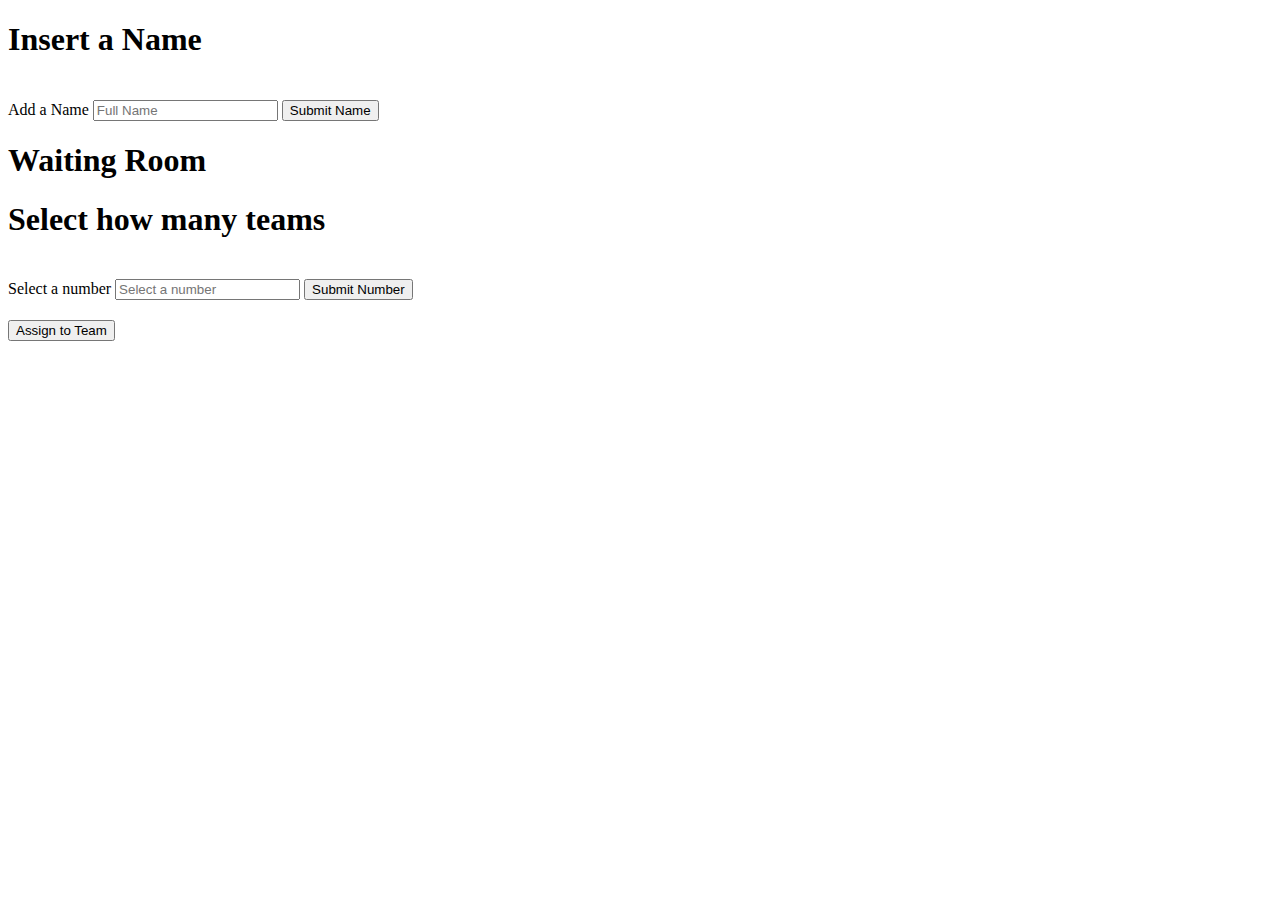
<file: M2-D4-Javascript-Bootstrap/index.html>
<!DOCTYPE html>
<!--
    WELCOME TO THE STRIVE TEAM GENERATOR!

    In this app you will generate teams and assign the participants to them.
    You will use the Bootstrap components for the elements of your app.

    The features are the following:
    - The user should be able to add a list of names, find a way to get the user input and fill a list with the new name.
    - The user should be able to set the number of teams he wants, so that they will be generated. A team is just another list to be displayed.
    - An "Assign" button will be required in order to launch the team generation functionality.
    - Every time the user clicks on the "Assign" button, a random name is placed in a team and removed from the initial list.
    - Each team should be inside a "column" to be responsive.
    - [EXTRA] Create a button to remove a user from a team, and putting him back in the main list, waiting to be reassigned.
    - [EXTRA] Create a button to reset the state of the app.
-->
<html lang="en">
  <head>
    <!-- Required meta tags -->
    <meta charset="utf-8" />
    <meta
      name="viewport"
      content="width=device-width, initial-scale=1, shrink-to-fit=no"
    />

    <!-- Bootstrap CSS -->
    <link
      rel="stylesheet"
      href="https://cdn.jsdelivr.net/npm/bootstrap@4.6.0/dist/css/bootstrap.min.css"
      integrity="sha384-B0vP5xmATw1+K9KRQjQERJvTumQW0nPEzvF6L/Z6nronJ3oUOFUFpCjEUQouq2+l"
      crossorigin="anonymous"
    />
    <style>
      .list-of-team {
        width: auto;
        height: auto;
        border: 1px solid black;
        display: flex;
        flex-direction: column;
        align-items: center;
        margin: 10px;
        padding: 5px;
      }
    </style>
  </head>
  <body>
    <div class="container waiting-room">
        <h1>Insert a Name</h1>
        <div class="form-group">
          <label for="formGroupExampleInput" style="margin-top: 20px"
            >Add a Name</label
          >
          <input
            type="text"
            class="form-control user-input"
            id="formGroupExampleInput"
            placeholder="Full Name"
            style="margin-top: 20px"
          />
          <button
            class="btn btn-dark sumbit-name"
            style="margin-top: 20px"
          >
            Submit Name
          </button>
        </div>
        <h1>Waiting Room</h1>
        <ul class="list-group">
          <!-- generated via js -->
        </ul>
    </div>

    <div class="container">
        <h1>Select how many teams</h1>
        <div class="form-group">
          <label for="formGroupExampleInput" style="margin-top: 20px"
            >Select a number</label
          >
          <input
            type="number"
            class="form-control user-num"
            id="formGroupExampleInput"
            placeholder="Select a number"
            style="margin-top: 20px"
          />
          <button
            class="btn btn-dark submit-num"
            style="margin-top: 20px"
          >
            Submit Number
          </button>
        </div>
    </div>

    <div class="container">
      <button
        class="btn btn-dark submit-team"
        style="margin-top: 20px"
      >
        Assign to Team
      </button>
    </div>

    <div class="container d-flex teams-col">

    </div>

    <script src="./index.js"></script>

    <script
      src="https://code.jquery.com/jquery-3.5.1.slim.min.js"
      integrity="sha384-DfXdz2htPH0lsSSs5nCTpuj/zy4C+OGpamoFVy38MVBnE+IbbVYUew+OrCXaRkfj"
      crossorigin="anonymous"
    ></script>
    <script
      src="https://cdn.jsdelivr.net/npm/bootstrap@4.6.0/dist/js/bootstrap.bundle.min.js"
      integrity="sha384-Piv4xVNRyMGpqkS2by6br4gNJ7DXjqk09RmUpJ8jgGtD7zP9yug3goQfGII0yAns"
      crossorigin="anonymous"
    ></script>
  </body>
</html>
</file>
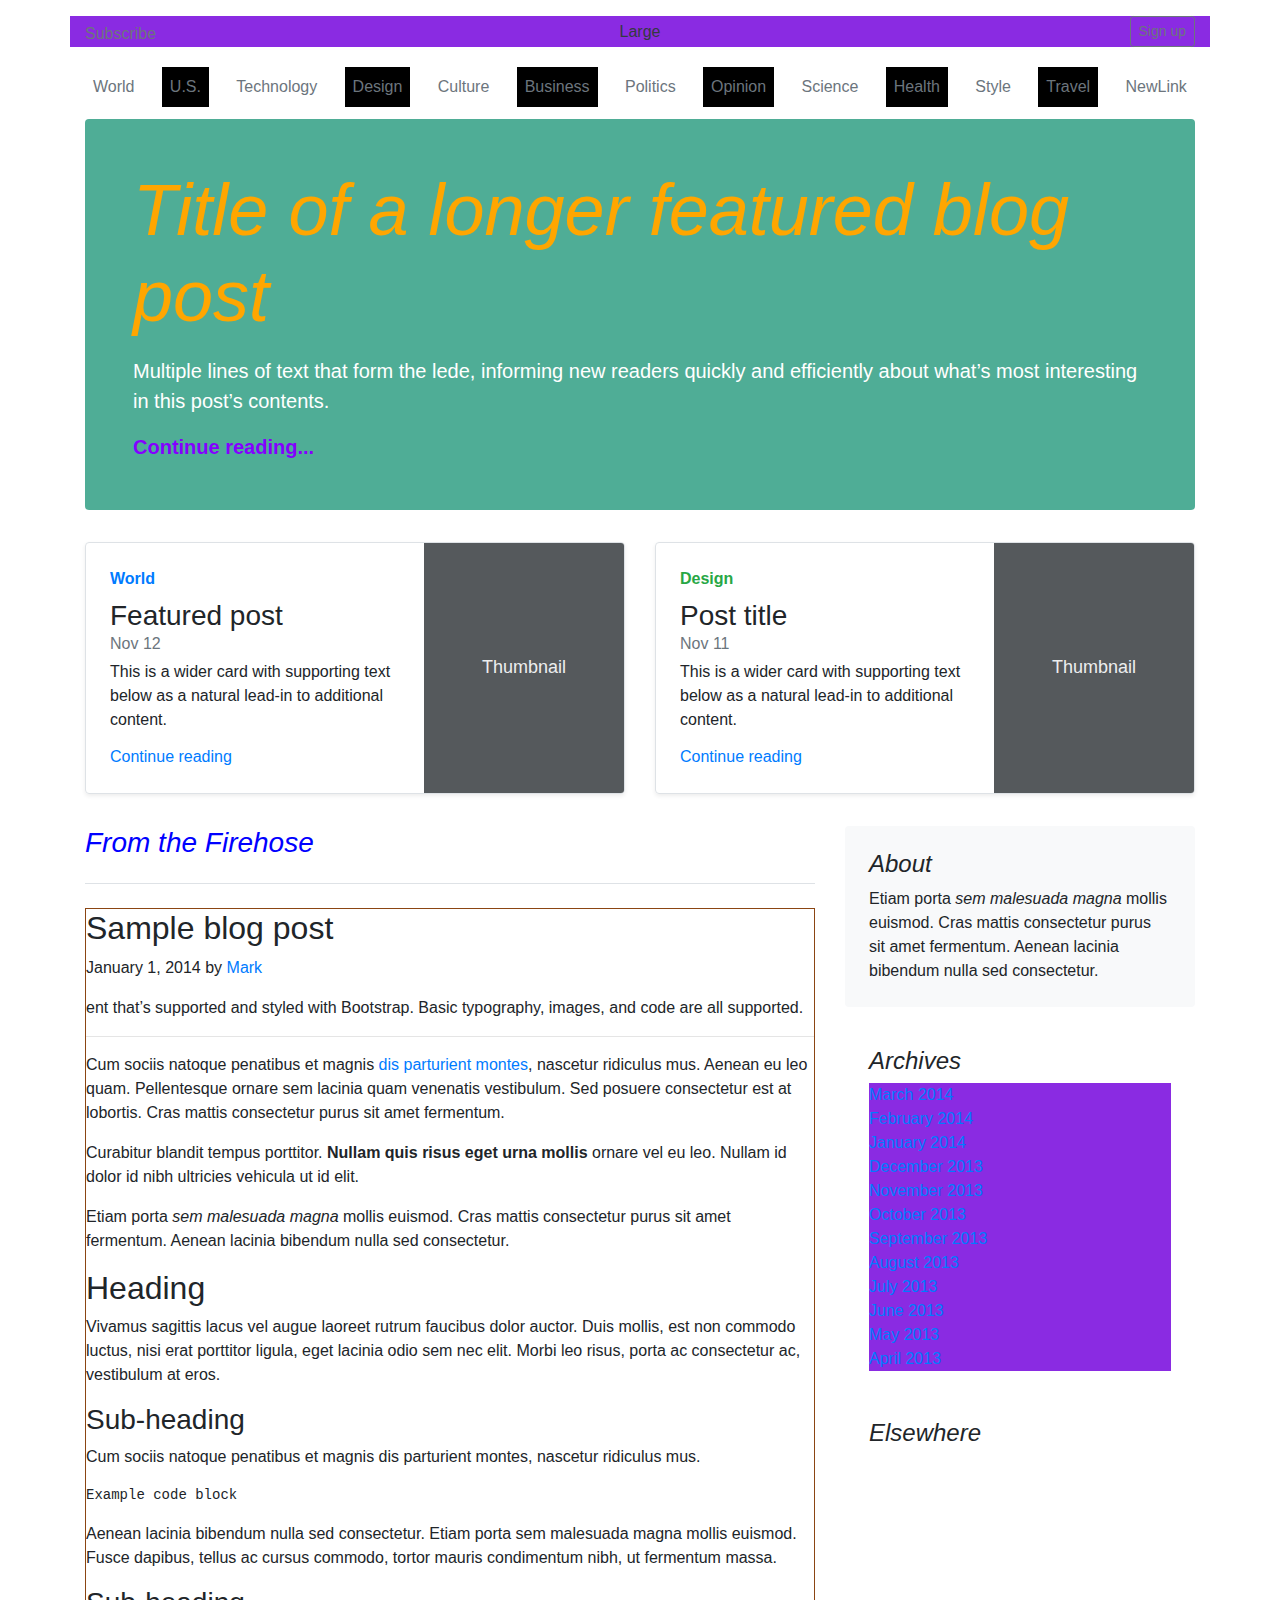
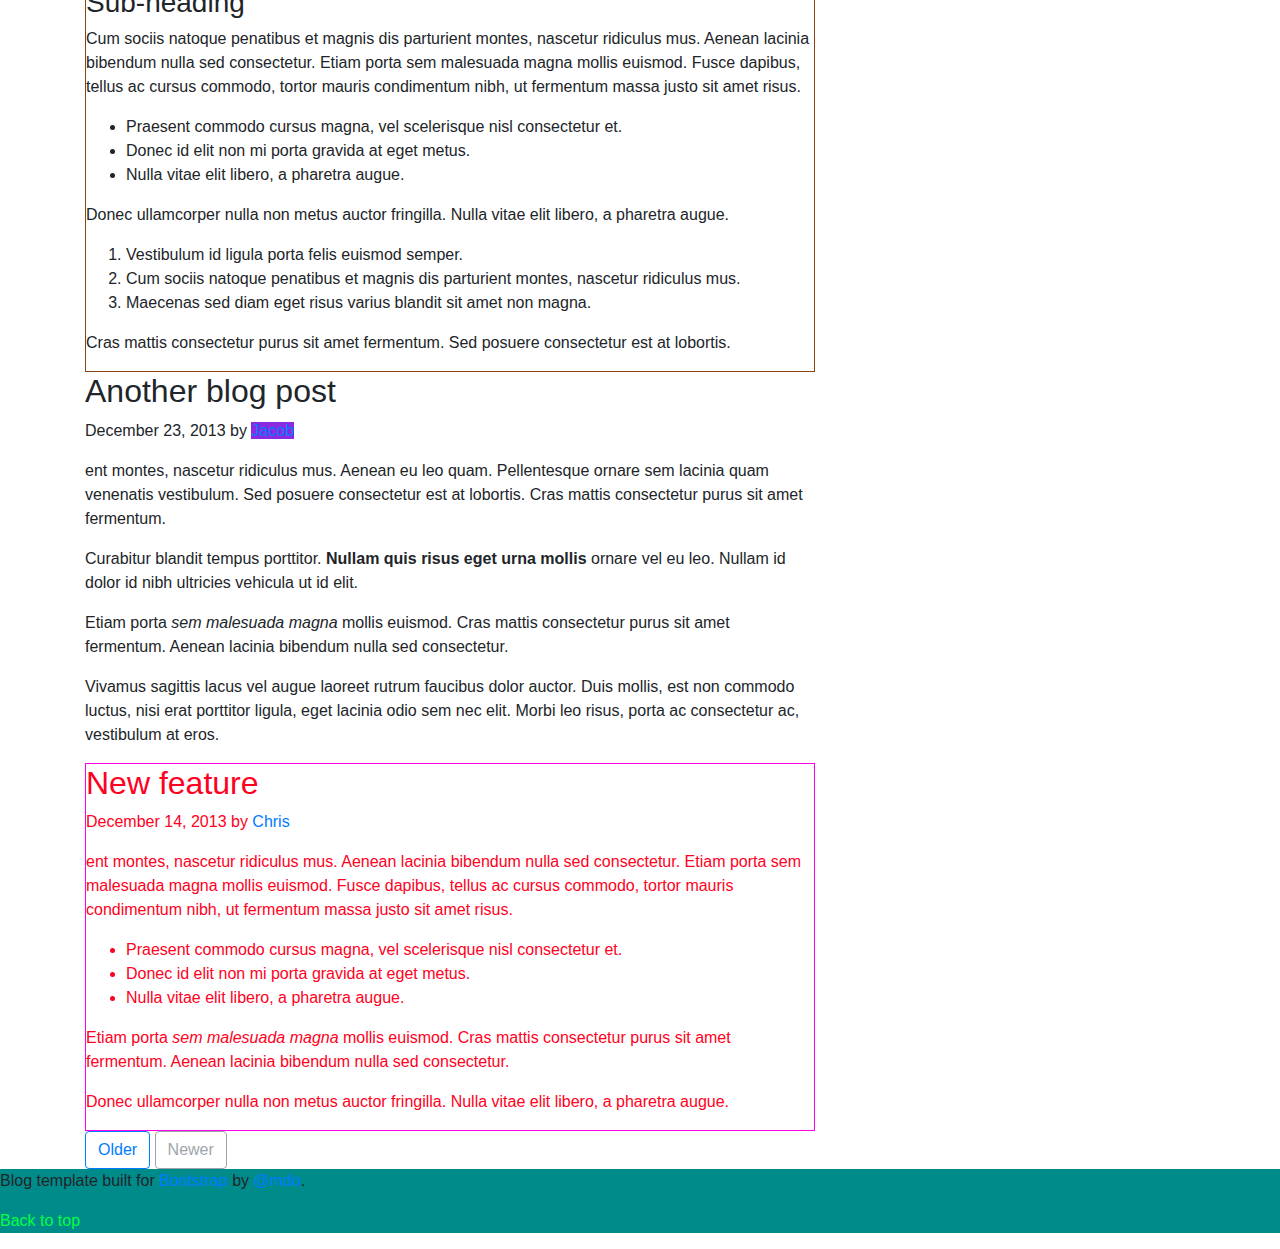
<file: M2-D7-Css-Selectors/index.html>
<!DOCTYPE html>
<html lang="en">
  <!--
        "Selectors"
        Selectors helps targeting elements in the DOM.
        They are useful both on CSS & JS.
        Here you'll find a lot of exercises about it.

        IMPORTANT: you can't ADD classes or IDs to help you out! 

        To test them out, just add a "color" or "border" or "background-color" to the rule

        10 CSS Exercises
        10 JS Exercises
    -->

  <head>
    <style>
      /*
            EX1) Write a selector to target the h1 in jumbotron
            EX2) Write a selector to target every children of the navbar
            EX3) Write a selector to target the "continue reading..." inside the jumbotron
            EX4) Write a selector to target the first blogpost
            EX5) Write a selector to target the "even" links in the navbar
            EX6) Write a selector to target the last blog post
            EX7) Write a selector to target all the li into the first ordered-list in the sidebar ( Archives )
            EX8) Write a selector to target the second post author
            EX9) Write a selector to target the "back to top" link     #### EXTRA Try doing it without targeting the footer element directly
            EX10) Write a selector to target the footer
        */

        /*Ex1*/
        .jumbotron div > h1 {
          color: rgb(255, 166, 0);
        }
        /*Ex2*/
         .container .blog-header * {
          background: blueviolet;
        }
        /*Ex3*/
        .jumbotron p > a {
          color: rgb(132, 0, 255)!important;
        }
        /*Ex4*/
        .container .row .blog-main .blog-post:nth-of-type(1){
          border: 1px solid saddlebrown;
        }
        /*Ex5*/
        .nav-scroller .nav a:nth-of-type(even) {
          background: rgb(0, 0, 0);
        }
        /*Ex6*/
        .container .row .blog-main .blog-post:nth-last-of-type(1){
          border: 1px solid rgb(255, 0, 234);
          color: rgb(255, 0, 34);
        }
        /*Ex7*/
        .blog-sidebar div:nth-child(2) > ol > li{
          color: rgb(0, 255, 191);
          background: blueviolet;
        }
        /*Ex8*/
        .container .row .blog-post:nth-child(3) > .blog-post-meta > a{
          background: blueviolet;
        }
        /*Ex9*/
        body p:last-of-type > a {
          color: rgb(0, 255, 64);
        }
        /*Ex10*/
        footer {
          background: darkcyan;
        }

        .jumbo-color { 
          background: rgb(79, 173, 150)!important;
        }


    </style>
    <meta charset="utf-8" />
    <meta
      name="viewport"
      content="width=device-width, initial-scale=1, shrink-to-fit=no"
    />
    <meta name="description" content="" />
    <meta
      name="author"
      content="Mark Otto, Jacob Thornton, and Bootstrap contributors"
    />
    <meta name="generator" content="Jekyll v3.8.5" />
    <title>Blog Template · Bootstrap</title>

    <link
      rel="canonical"
      href="https://getbootstrap.com/docs/4.3/examples/blog/"
    />

    <!-- Bootstrap core CSS -->
    <link
      rel="stylesheet"
      href="https://stackpath.bootstrapcdn.com/bootstrap/4.3.1/css/bootstrap.min.css"
      integrity="sha384-ggOyR0iXCbMQv3Xipma34MD+dH/1fQ784/j6cY/iJTQUOhcWr7x9JvoRxT2MZw1T"
      crossorigin="anonymous"
    />

    <style>
      .bd-placeholder-img {
        font-size: 1.125rem;
        text-anchor: middle;
        -webkit-user-select: none;
        -moz-user-select: none;
        -ms-user-select: none;
        user-select: none;
      }

      @media (min-width: 768px) {
        .bd-placeholder-img-lg {
          font-size: 3.5rem;
        }
      }
    </style>
    <link
      href="https://fonts.googleapis.com/css?family=Playfair+Display:700,900"
      rel="stylesheet"
    />
  </head>

  <body>
    <div class="container">
      <header class="blog-header py-3">
        <div class="row flex-nowrap justify-content-between align-items-center">
          <div class="col-4 pt-1">
            <a class="text-muted" href="#">Subscribe</a>
          </div>
          <div class="col-4 text-center">
            <a class="blog-header-logo text-dark" href="#">Large</a>
          </div>
          <div class="col-4 d-flex justify-content-end align-items-center">
            <a class="text-muted" href="#">
              <svg
                xmlns="http://www.w3.org/2000/svg"
                width="20"
                height="20"
                fill="none"
                stroke="currentColor"
                stroke-linecap="round"
                stroke-linejoin="round"
                stroke-width="2"
                class="mx-3"
                role="img"
                viewBox="0 0 24 24"
                focusable="false"
              >
                <title>Search</title>
                <circle cx="10.5" cy="10.5" r="7.5" />
                <path d="M21 21l-5.2-5.2" />
              </svg>
            </a>
            <a class="btn btn-sm btn-outline-secondary" href="#">Sign up</a>
          </div>
        </div>
      </header>

      <div class="nav-scroller py-1 mb-2">
        <nav class="nav d-flex justify-content-between">
          <a class="p-2 text-muted" href="#">World</a>
          <a class="p-2 text-muted" href="#">U.S.</a>
          <a class="p-2 text-muted" href="#">Technology</a>
          <a class="p-2 text-muted" href="#">Design</a>
          <a class="p-2 text-muted" href="#">Culture</a>
          <a class="p-2 text-muted" href="#">Business</a>
          <a class="p-2 text-muted" href="#">Politics</a>
          <a class="p-2 text-muted" href="#">Opinion</a>
          <a class="p-2 text-muted" href="#">Science</a>
          <a class="p-2 text-muted" href="#">Health</a>
          <a class="p-2 text-muted" href="#">Style</a>
          <a class="p-2 text-muted" href="#">Travel</a>
        </nav>
      </div>

      <div class="jumbotron p-4 p-md-5 text-white rounded bg-dark">
        <div class="col-md-8 px-0">
          <h1 class="display-3 font-italic">
            Title of a longer featured blog post
          </h1>
          <p class="lead my-3">
            Multiple lines of text that form the lede, informing new readers
            quickly and efficiently about what’s most interesting in this post’s
            contents.
          </p>
          <p class="lead mb-0"><a href="#" class="text-white font-weight-bold">Continue reading...</a></p>
        </div>
      </div>

      <div class="row mb-2">
        <div class="col-md-6">
          <div
            class="row no-gutters border rounded overflow-hidden flex-md-row mb-4 shadow-sm h-md-250 position-relative"
          >
            <div class="col p-4 d-flex flex-column position-static">
              <strong class="d-inline-block mb-2 text-primary">World</strong>
              <h3 class="mb-0">Featured post</h3>
              <div class="mb-1 text-muted">Nov 12</div>
              <p class="card-text mb-auto">
                This is a wider card with supporting text below as a natural
                lead-in to additional content.
              </p>
              <a href="#" class="stretched-link">Continue reading</a>
            </div>
            <div class="col-auto d-none d-lg-block">
              <svg
                class="bd-placeholder-img"
                width="200"
                height="250"
                xmlns="http://www.w3.org/2000/svg"
                preserveAspectRatio="xMidYMid slice"
                focusable="false"
                role="img"
                aria-label="Placeholder: Thumbnail"
              >
                <title>Placeholder</title>
                <rect width="100%" height="100%" fill="#55595c" />
                <text x="50%" y="50%" fill="#eceeef" dy=".3em">Thumbnail</text>
              </svg>
            </div>
          </div>
        </div>
        <div class="col-md-6">
          <div
            class="row no-gutters border rounded overflow-hidden flex-md-row mb-4 shadow-sm h-md-250 position-relative"
          >
            <div class="col p-4 d-flex flex-column position-static">
              <strong class="d-inline-block mb-2 text-success">Design</strong>
              <h3 class="mb-0">Post title</h3>
              <div class="mb-1 text-muted">Nov 11</div>
              <p class="mb-auto">
                This is a wider card with supporting text below as a natural
                lead-in to additional content.
              </p>
              <a href="#" class="stretched-link">Continue reading</a>
            </div>
            <div class="col-auto d-none d-lg-block">
              <svg
                class="bd-placeholder-img"
                width="200"
                height="250"
                xmlns="http://www.w3.org/2000/svg"
                preserveAspectRatio="xMidYMid slice"
                focusable="false"
                role="img"
                aria-label="Placeholder: Thumbnail"
              >
                <title>Placeholder</title>
                <rect width="100%" height="100%" fill="#55595c" />
                <text x="50%" y="50%" fill="#eceeef" dy=".3em">Thumbnail</text>
              </svg>
            </div>
          </div>
        </div>
      </div>
    </div>

    <main role="main" class="container">
      <div class="row">
        <div class="col-md-8 blog-main">
          <h3 class="pb-4 mb-4 font-italic border-bottom">From the Firehose</h3>

          <div class="blog-post">
            <h2 class="blog-post-title">Sample blog post</h2>
            <p class="blog-post-meta">
              January 1, 2014 by <a href="#">Mark</a>
            </p>

            <p>
              This blog post shows a few different types of content that’s
              supported and styled with Bootstrap. Basic typography, images, and
              code are all supported.
            </p>
            <hr />
            <p>
              Cum sociis natoque penatibus et magnis
              <a href="#">dis parturient montes</a>, nascetur ridiculus mus.
              Aenean eu leo quam. Pellentesque ornare sem lacinia quam venenatis
              vestibulum. Sed posuere consectetur est at lobortis. Cras mattis
              consectetur purus sit amet fermentum.
            </p>
            <blockquote>
              <p>
                Curabitur blandit tempus porttitor.
                <strong>Nullam quis risus eget urna mollis</strong> ornare vel
                eu leo. Nullam id dolor id nibh ultricies vehicula ut id elit.
              </p>
            </blockquote>
            <p>
              Etiam porta <em>sem malesuada magna</em> mollis euismod. Cras
              mattis consectetur purus sit amet fermentum. Aenean lacinia
              bibendum nulla sed consectetur.
            </p>
            <h2>Heading</h2>
            <p>
              Vivamus sagittis lacus vel augue laoreet rutrum faucibus dolor
              auctor. Duis mollis, est non commodo luctus, nisi erat porttitor
              ligula, eget lacinia odio sem nec elit. Morbi leo risus, porta ac
              consectetur ac, vestibulum at eros.
            </p>
            <h3>Sub-heading</h3>
            <p>
              Cum sociis natoque penatibus et magnis dis parturient montes,
              nascetur ridiculus mus.
            </p>
            <pre><code>Example code block</code></pre>
            <p>
              Aenean lacinia bibendum nulla sed consectetur. Etiam porta sem
              malesuada magna mollis euismod. Fusce dapibus, tellus ac cursus
              commodo, tortor mauris condimentum nibh, ut fermentum massa.
            </p>
            <h3>Sub-heading</h3>
            <p>
              Cum sociis natoque penatibus et magnis dis parturient montes,
              nascetur ridiculus mus. Aenean lacinia bibendum nulla sed
              consectetur. Etiam porta sem malesuada magna mollis euismod. Fusce
              dapibus, tellus ac cursus commodo, tortor mauris condimentum nibh,
              ut fermentum massa justo sit amet risus.
            </p>
            <ul>
              <li>
                Praesent commodo cursus magna, vel scelerisque nisl consectetur
                et.
              </li>
              <li>Donec id elit non mi porta gravida at eget metus.</li>
              <li>Nulla vitae elit libero, a pharetra augue.</li>
            </ul>
            <p>
              Donec ullamcorper nulla non metus auctor fringilla. Nulla vitae
              elit libero, a pharetra augue.
            </p>
            <ol>
              <li>Vestibulum id ligula porta felis euismod semper.</li>
              <li>
                Cum sociis natoque penatibus et magnis dis parturient montes,
                nascetur ridiculus mus.
              </li>
              <li>
                Maecenas sed diam eget risus varius blandit sit amet non magna.
              </li>
            </ol>
            <p>
              Cras mattis consectetur purus sit amet fermentum. Sed posuere
              consectetur est at lobortis.
            </p>
          </div>
          <!-- /.blog-post -->

          <div class="blog-post">
            <h2 class="blog-post-title">Another blog post</h2>
            <p class="blog-post-meta">
              December 23, 2013 by <a href="#">Jacob</a>
            </p>

            <p>
              Cum sociis natoque penatibus et magnis
              <a href="#">dis parturient montes</a>, nascetur ridiculus mus.
              Aenean eu leo quam. Pellentesque ornare sem lacinia quam venenatis
              vestibulum. Sed posuere consectetur est at lobortis. Cras mattis
              consectetur purus sit amet fermentum.
            </p>
            <blockquote>
              <p>
                Curabitur blandit tempus porttitor.
                <strong>Nullam quis risus eget urna mollis</strong> ornare vel
                eu leo. Nullam id dolor id nibh ultricies vehicula ut id elit.
              </p>
            </blockquote>
            <p>
              Etiam porta <em>sem malesuada magna</em> mollis euismod. Cras
              mattis consectetur purus sit amet fermentum. Aenean lacinia
              bibendum nulla sed consectetur.
            </p>
            <p>
              Vivamus sagittis lacus vel augue laoreet rutrum faucibus dolor
              auctor. Duis mollis, est non commodo luctus, nisi erat porttitor
              ligula, eget lacinia odio sem nec elit. Morbi leo risus, porta ac
              consectetur ac, vestibulum at eros.
            </p>
          </div>
          <!-- /.blog-post -->

          <div class="blog-post">
            <h2 class="blog-post-title">New feature</h2>
            <p class="blog-post-meta">
              December 14, 2013 by <a href="#">Chris</a>
            </p>

            <p>
              Cum sociis natoque penatibus et magnis dis parturient montes,
              nascetur ridiculus mus. Aenean lacinia bibendum nulla sed
              consectetur. Etiam porta sem malesuada magna mollis euismod. Fusce
              dapibus, tellus ac cursus commodo, tortor mauris condimentum nibh,
              ut fermentum massa justo sit amet risus.
            </p>
            <ul>
              <li>
                Praesent commodo cursus magna, vel scelerisque nisl consectetur
                et.
              </li>
              <li>Donec id elit non mi porta gravida at eget metus.</li>
              <li>Nulla vitae elit libero, a pharetra augue.</li>
            </ul>
            <p>
              Etiam porta <em>sem malesuada magna</em> mollis euismod. Cras
              mattis consectetur purus sit amet fermentum. Aenean lacinia
              bibendum nulla sed consectetur.
            </p>
            <p>
              Donec ullamcorper nulla non metus auctor fringilla. Nulla vitae
              elit libero, a pharetra augue.
            </p>
          </div>
          <!-- /.blog-post -->

          <nav class="blog-pagination">
            <a class="btn btn-outline-primary" href="#">Older</a>
            <a
              class="btn btn-outline-secondary disabled"
              href="#"
              tabindex="-1"
              aria-disabled="true"
              >Newer</a
            >
          </nav>
        </div>
        <!-- /.blog-main -->

        <aside class="col-md-4 blog-sidebar">
          <div class="p-4 mb-3 bg-light rounded">
            <h4 class="font-italic">About</h4>
            <p class="mb-0">
              Etiam porta <em>sem malesuada magna</em> mollis euismod. Cras
              mattis consectetur purus sit amet fermentum. Aenean lacinia
              bibendum nulla sed consectetur.
            </p>
          </div>

          <div class="p-4">
            <h4 class="font-italic">Archives</h4>
            <ol class="list-unstyled mb-0">
              <li><a href="#">March 2014</a></li>
              <li><a href="#">February 2014</a></li>
              <li><a href="#">January 2014</a></li>
              <li><a href="#">December 2013</a></li>
              <li><a href="#">November 2013</a></li>
              <li><a href="#">October 2013</a></li>
              <li><a href="#">September 2013</a></li>
              <li><a href="#">August 2013</a></li>
              <li><a href="#">July 2013</a></li>
              <li><a href="#">June 2013</a></li>
              <li><a href="#">May 2013</a></li>
              <li><a href="#">April 2013</a></li>
            </ol>
          </div>

          <div class="p-4">
            <h4 class="font-italic">Elsewhere</h4>
            <ol class="list-unstyled">
              <li><a href="#">GitHub</a></li>
              <li><a href="#">Twitter</a></li>
              <li><a href="#">Facebook</a></li>
            </ol>
          </div>
        </aside>
        <!-- /.blog-sidebar -->
      </div>
      <!-- /.row -->
    </main>
    <!-- /.container -->

    <footer class="blog-footer">
      <p>
        Blog template built for
        <a href="https://getbootstrap.com/">Bootstrap</a> by
        <a href="https://twitter.com/mdo">@mdo</a>.
      </p>
      <p>
        <a href="#">Back to top</a>
      </p>
    </footer>

    <script>
      /*
        JS Exercises
        EX11) Write a function to add a new link into the navbar --
        EX12) Write a function to change the color of the main title
        EX13) Write a function to change the background of the jumbotron
        EX14) Write a function to remove all the links under "Elsewhere"
        EX15) Write a function to change the column size for heading in jumbotron
        EX16) Write a function to remove the "Search" magnifying glass icon
        EX17) Write a function to trim just the first 50 characters in the first paragraph for each blog post
        EX18) Write a function and attach it to the "Newer" button, to add new Blog Post (just div and title)
        EX19) Write a function and attach it to the "Older" button, to remove the last Blog Post
        EX20) Write an alert with the name of the author every time the user hover with the mouse over an author name
    */

    function addNewLink() {
      let div = document.getElementsByClassName("nav-scroller py-1 mb-2")[0]
      let nav = document.getElementsByClassName("nav d-flex justify-content-between")[0]
      let newLink = document.createElement("a")
      newLink.classList.add("p-2")
      newLink.classList.add("text-muted")
      newLink.innerText = "NewLink"
      newLink.href = "#"
      div.appendChild(nav)
      nav.appendChild(newLink)
    }
    addNewLink()

    function changeColorMainTitle() {
      let h3 = document.getElementsByClassName("pb-4 mb-4 font-italic border-bottom")[0]
      h3.style.color = "blue"
    }
    changeColorMainTitle()

    function changeJumbo() {
      let jumbo = document.getElementsByClassName("jumbotron p-4 p-md-5 text-white rounded bg-dark")[0]
      jumbo.classList.remove("bg-dark")
      jumbo.classList.add("jumbo-color")
    }
    changeJumbo()

    function removeLinks() {
      let removedNode = document.querySelectorAll(".blog-sidebar div:nth-child(3) > ol")
      for (let i = 0; i < removedNode.length; i++) {
        removedNode[i].remove()
      }
    }
    removeLinks()

    function colSize() {
      let col = document.getElementsByClassName("col-md-8 px-0")[0]
      col.classList.remove("col-md-8")
      col.classList.remove("px-0")
      col.classList.add("col-md-12")
      col.classList.add("px-0")
    }
    colSize()

    function removeIcons() {
      let iconToRemove = document.getElementsByTagName("svg")[0]
      iconToRemove.remove()
    }
    removeIcons()

    function trim50C() {
      let trim = document.querySelectorAll(".container .row .blog-post > p:nth-of-type(2)")
      for (let i = 0; i < trim.length; i++) {
        let inner = trim[i].innerText
        let slicedValue = inner.slice(50)
        trim[i].innerText = slicedValue
      }
    }
    trim50C()
    </script>
  </body>
</html>
</file>
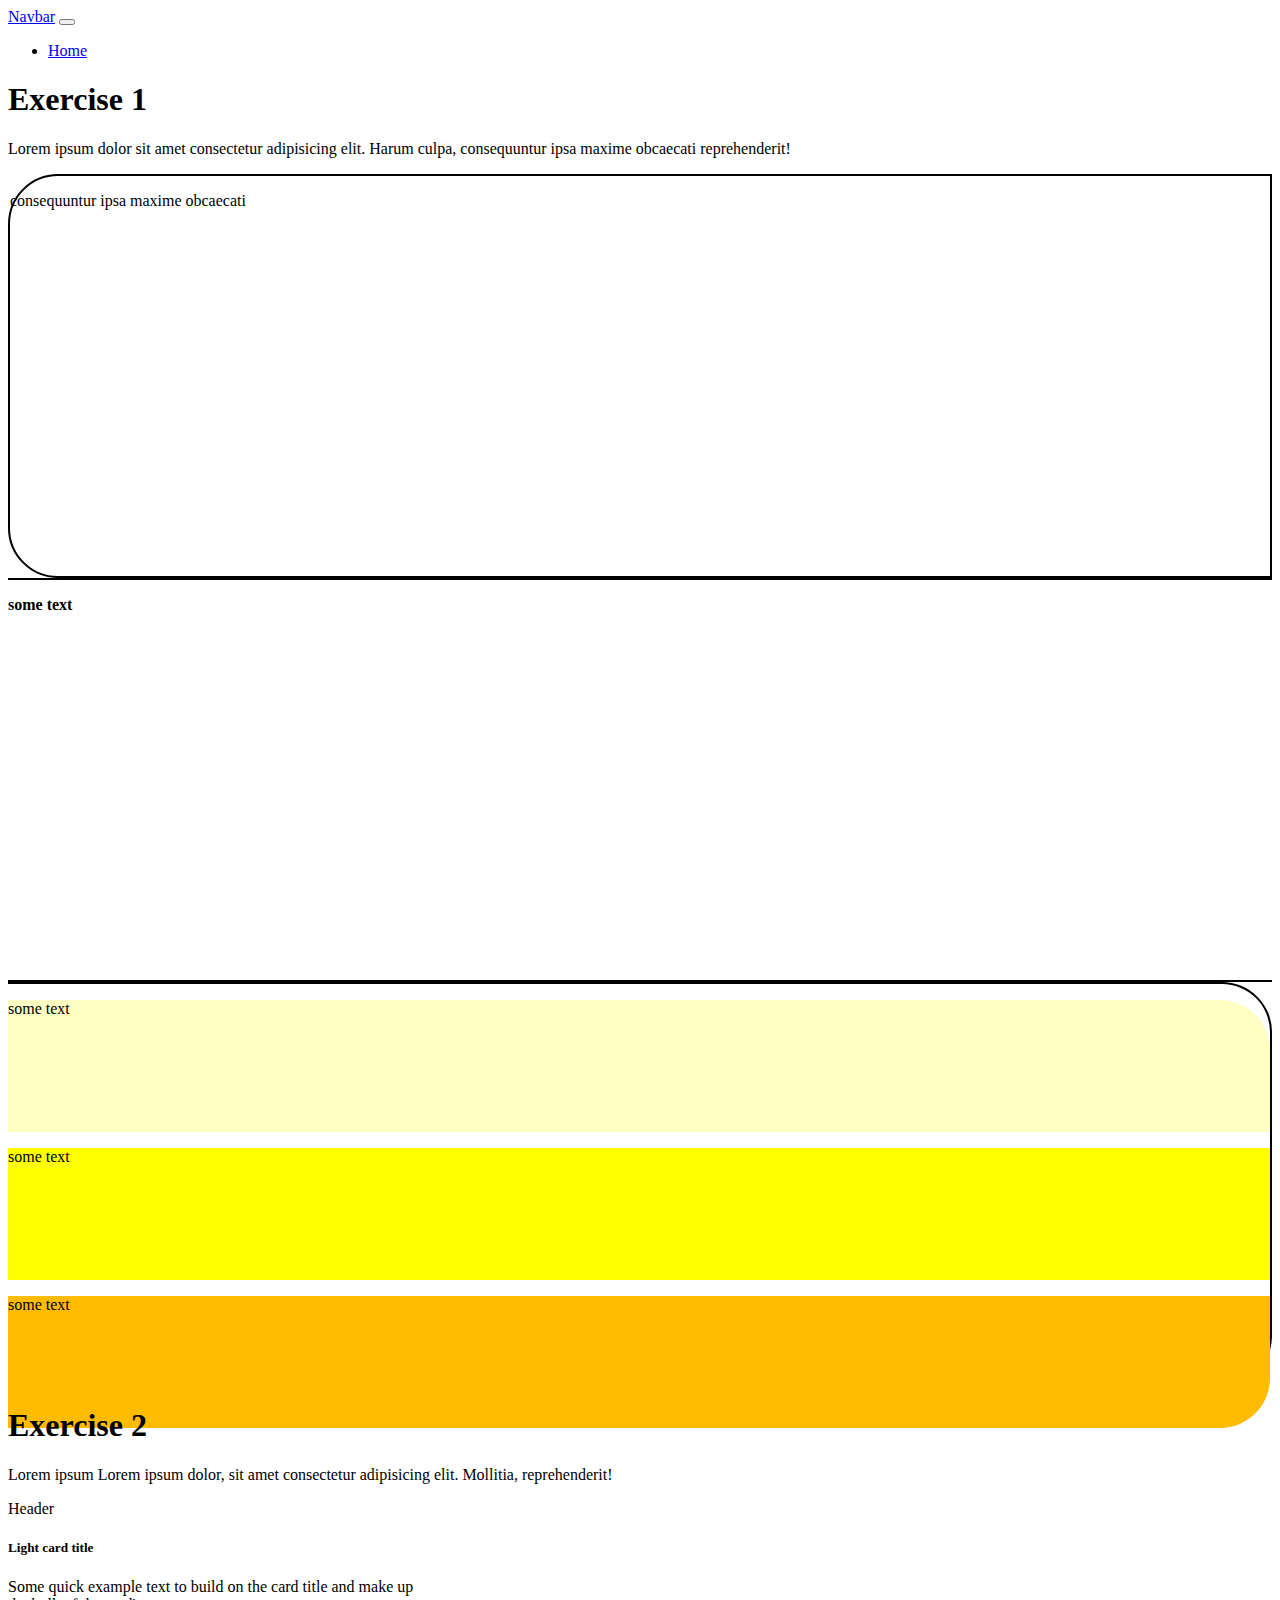
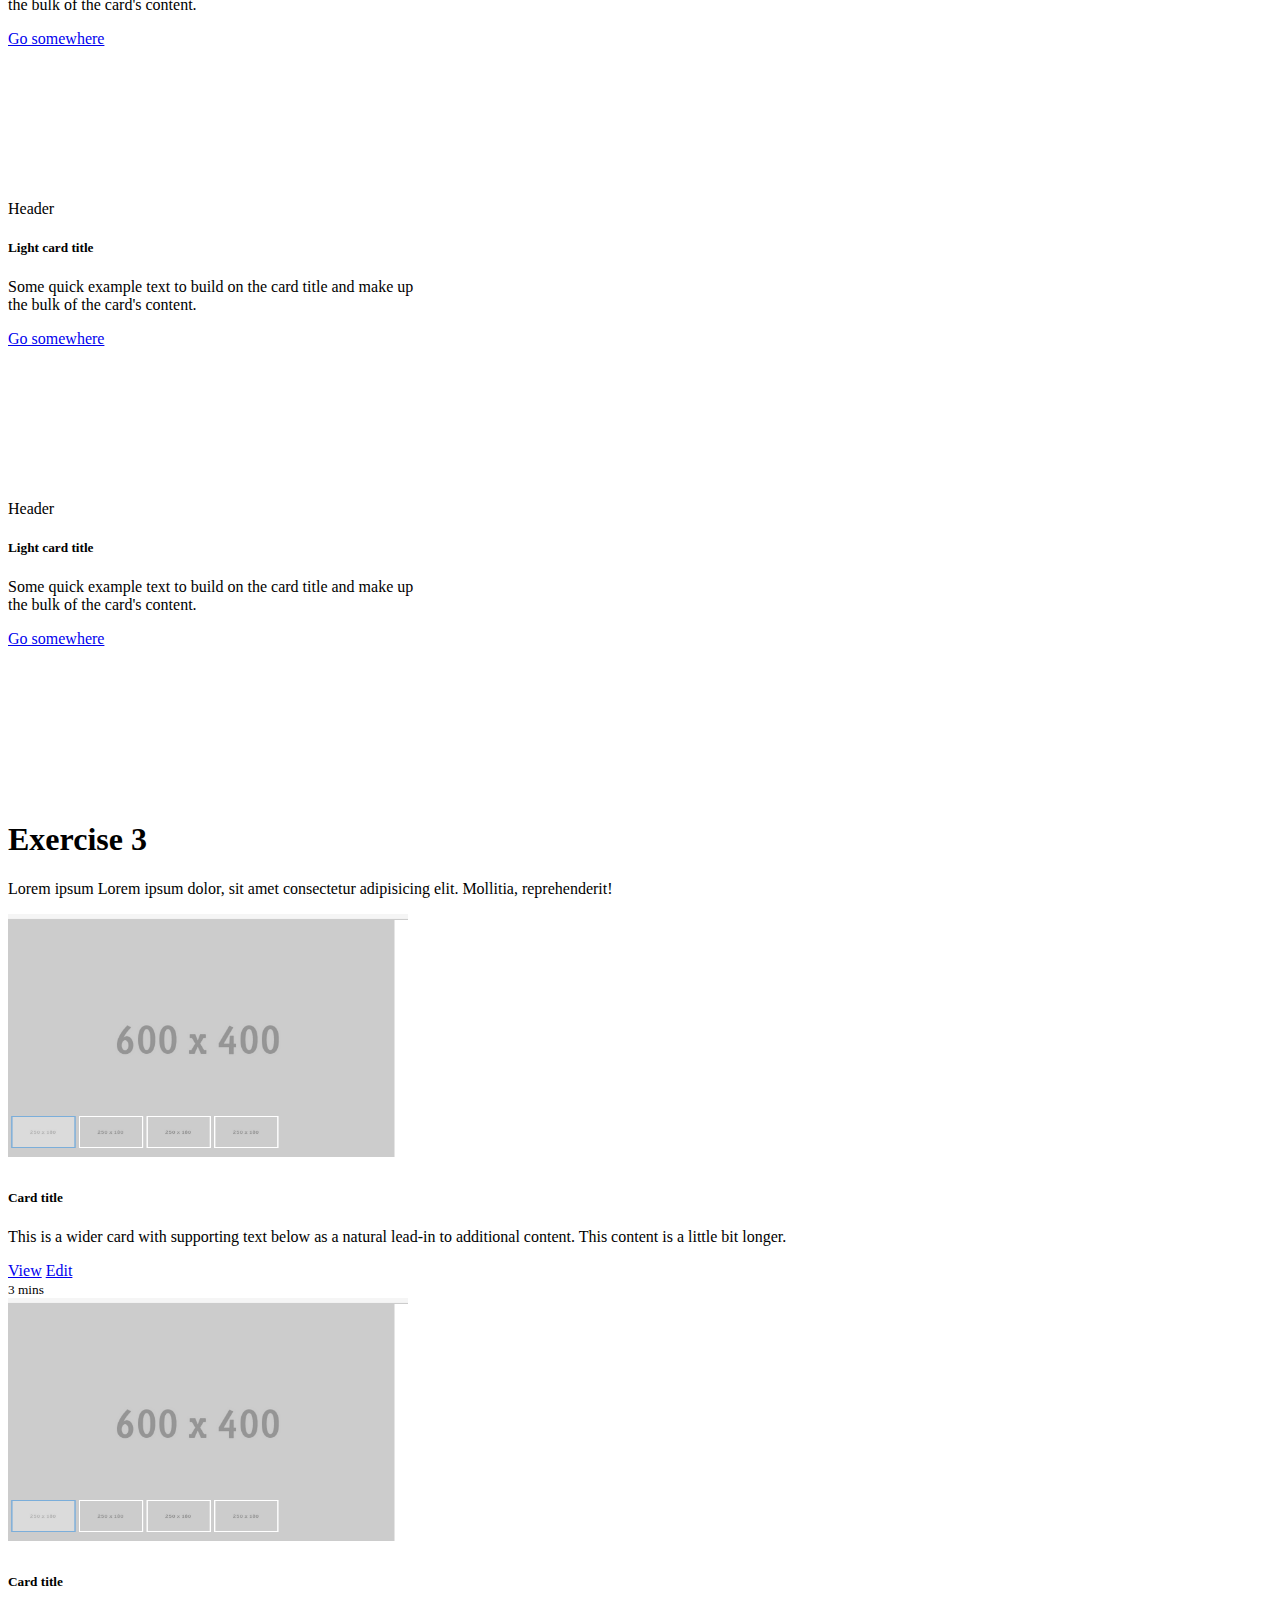
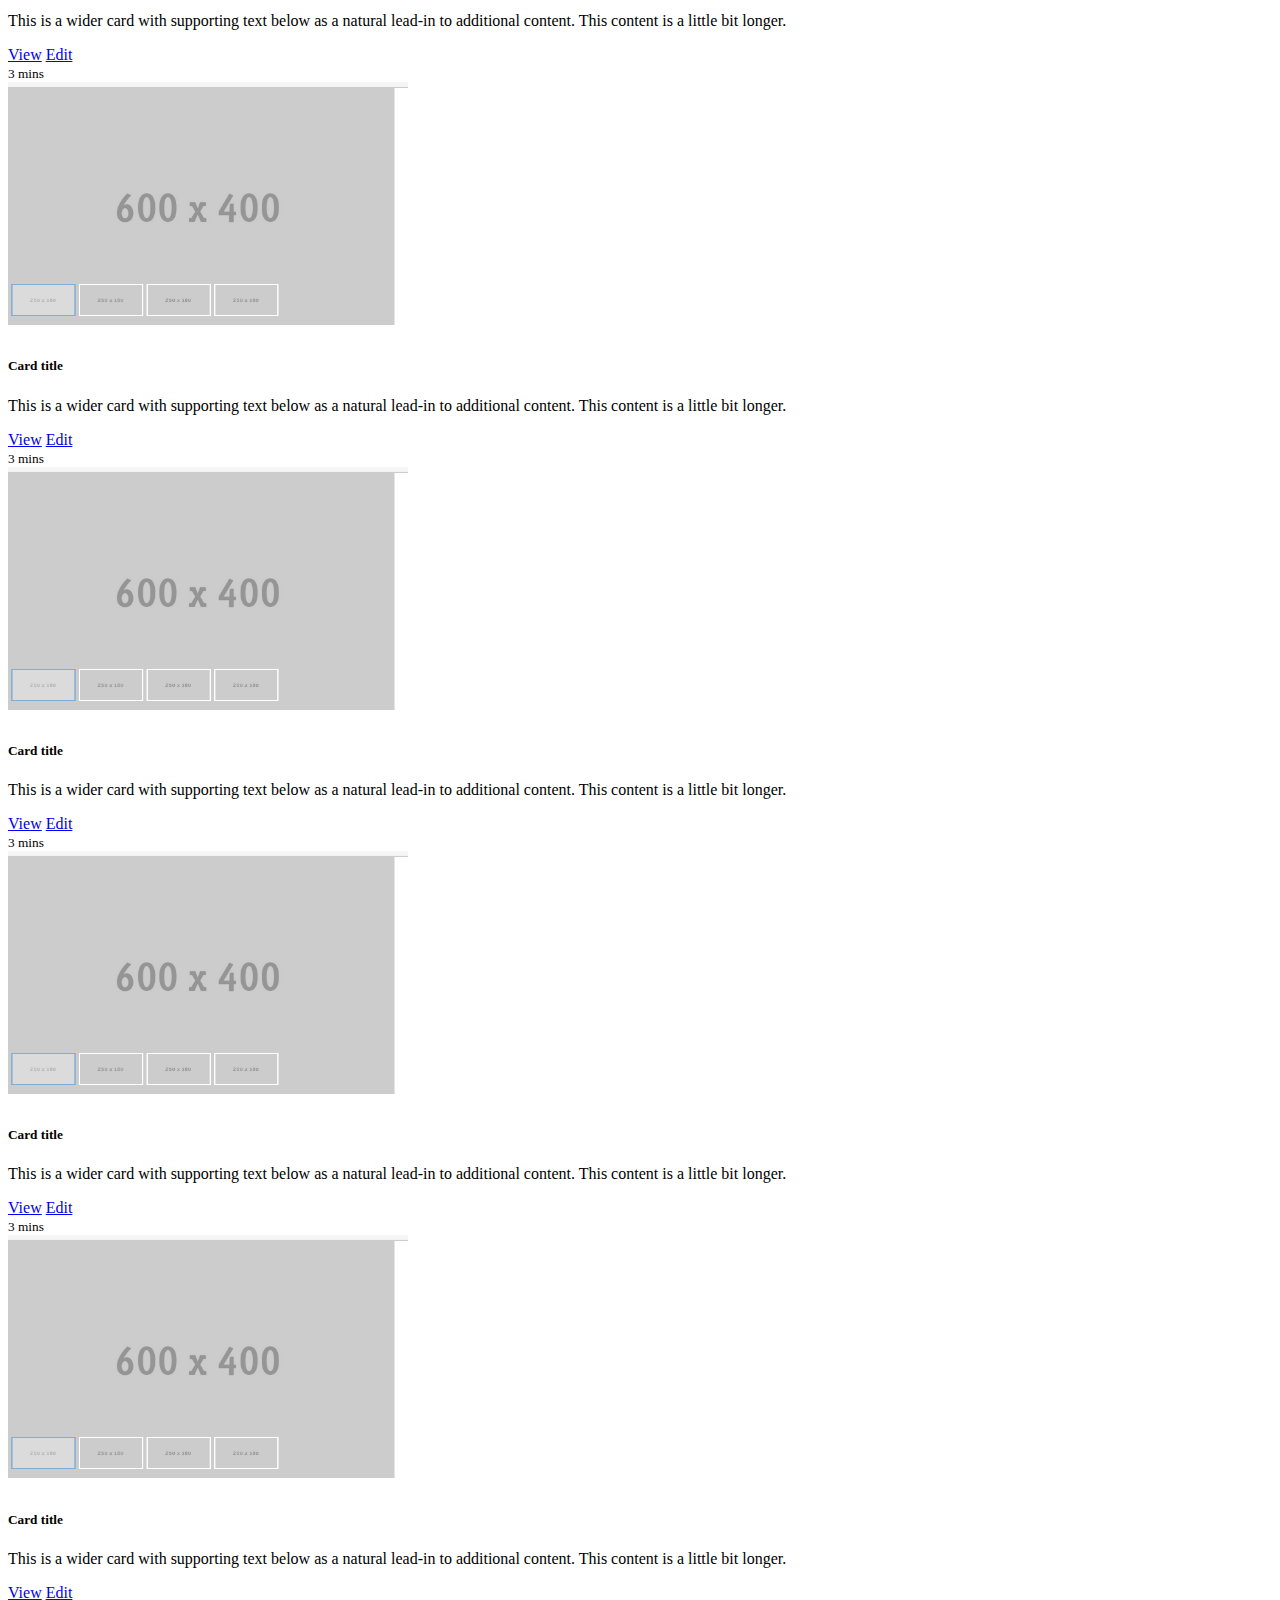
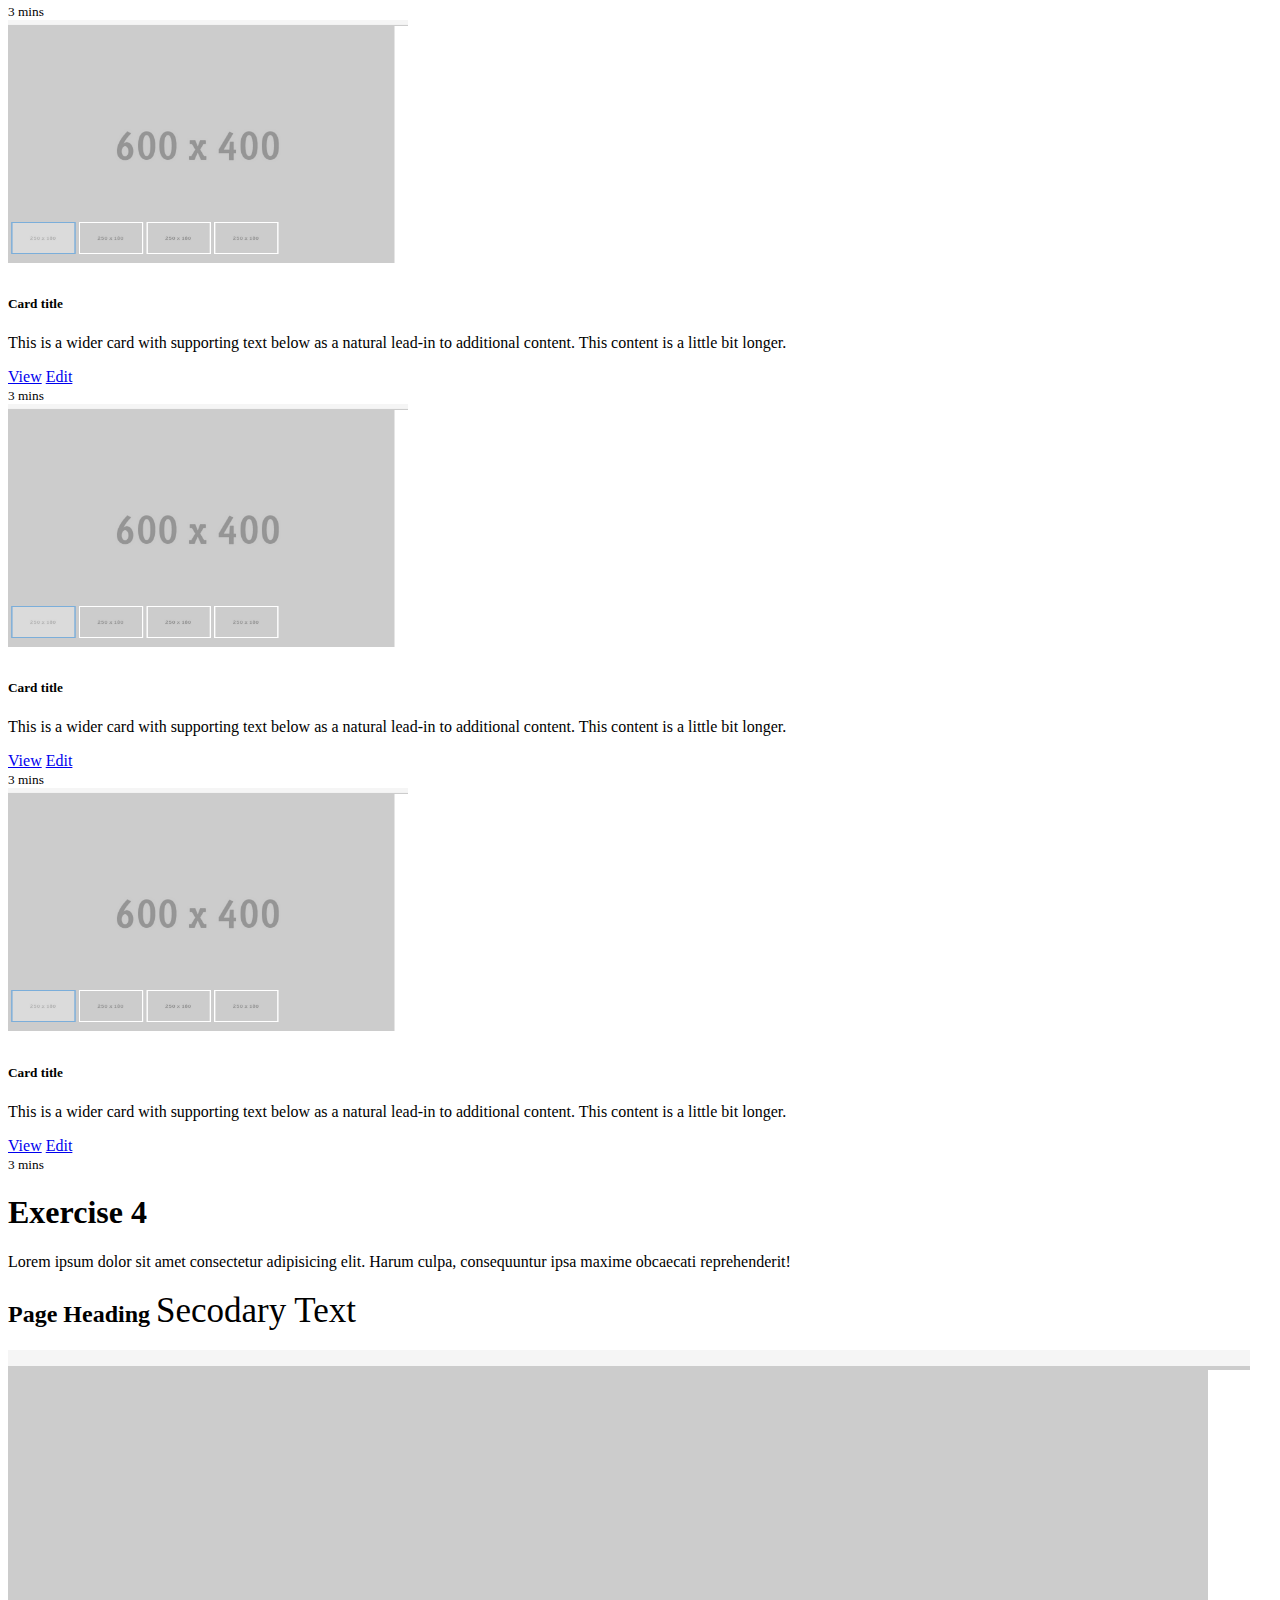
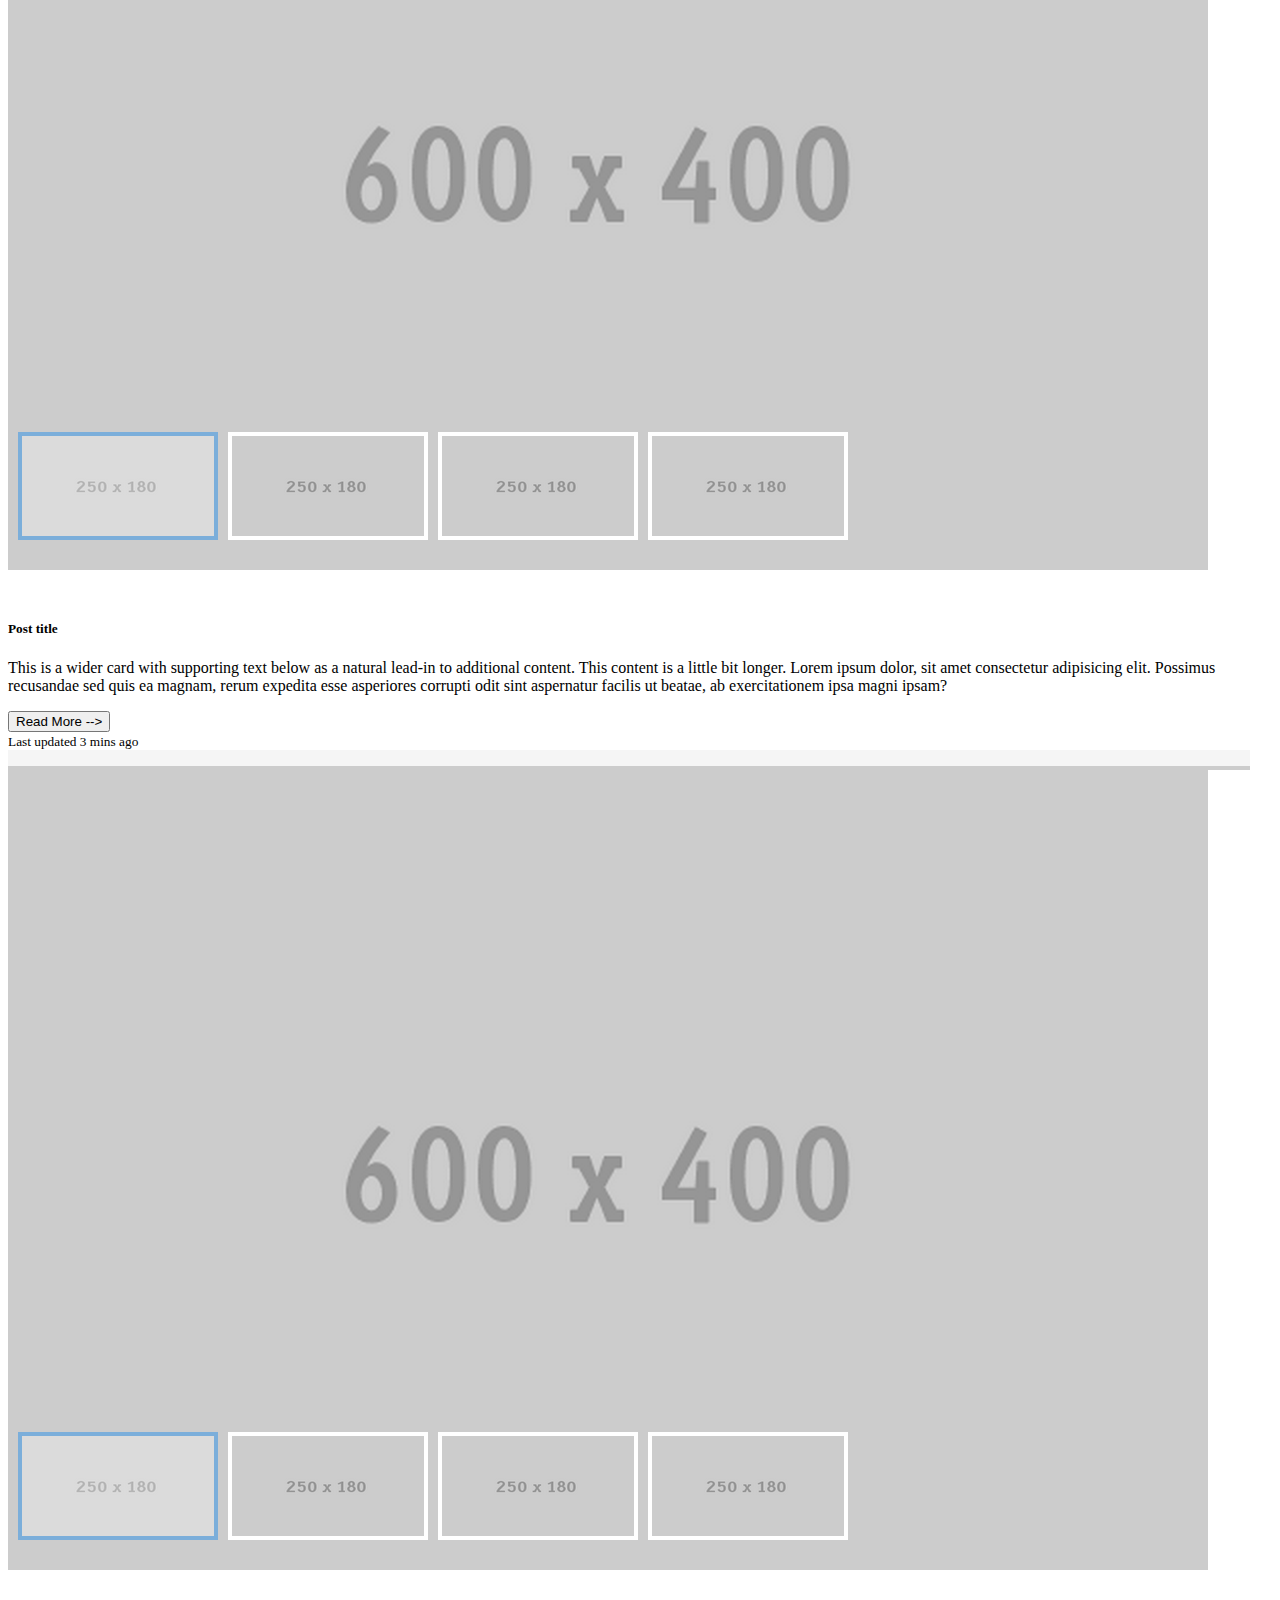
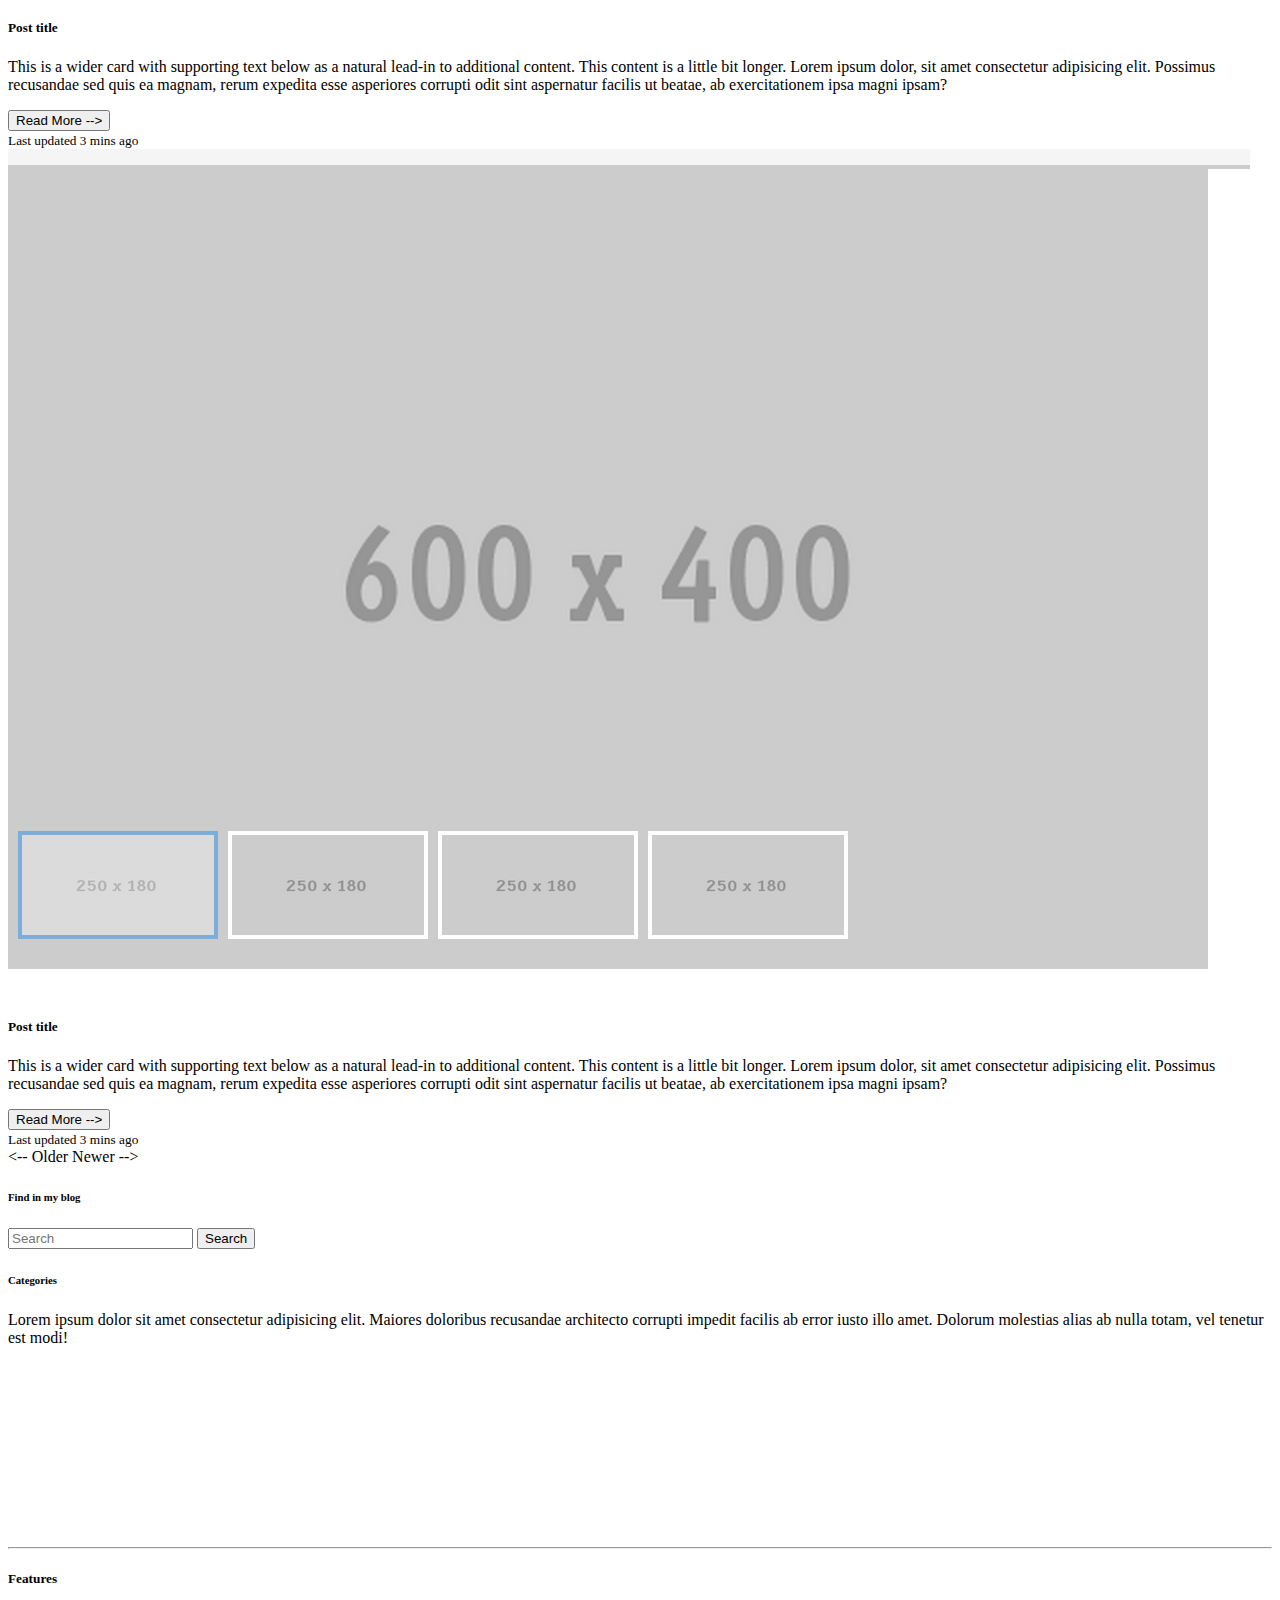
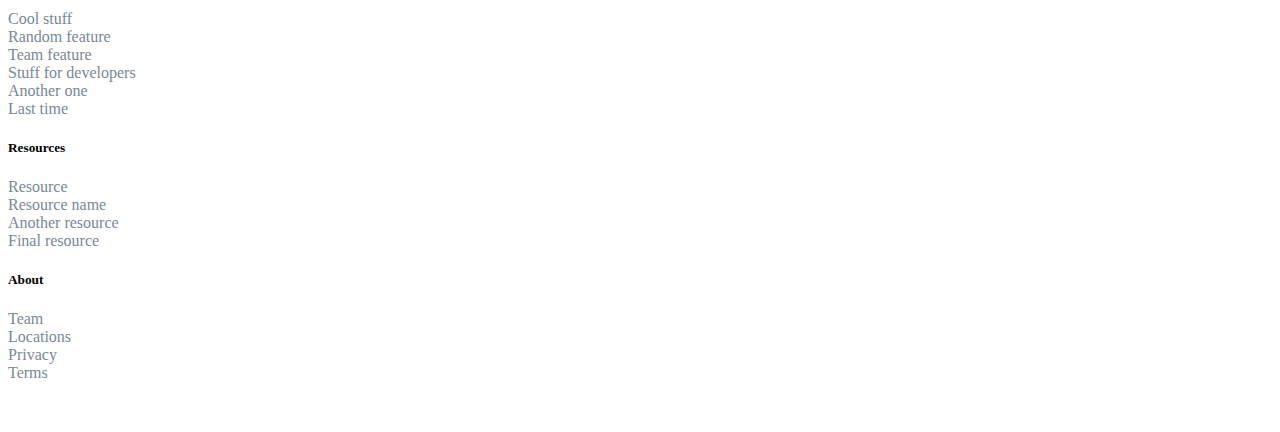
<file: M2-D8-PairProgramming/index.html>
<!doctype html>
<html lang="en">

<head>
    <!-- Required meta tags -->
    <meta charset="utf-8">
    <meta name="viewport" content="width=device-width, initial-scale=1">

    <!-- Bootstrap CSS -->
    <link href="https://cdn.jsdelivr.net/npm/bootstrap@5.0.2/dist/css/bootstrap.min.css" rel="stylesheet"
        integrity="sha384-EVSTQN3/azprG1Anm3QDgpJLIm9Nao0Yz1ztcQTwFspd3yD65VohhpuuCOmLASjC" crossorigin="anonymous">

    <title>Pair Programming D8 M2</title>
    <style>
        .border-for-first-col {
            border: 2px solid black;
            border-top-left-radius: 50px;
            border-bottom-left-radius: 50px;
            /* boder */
        }

        .middle-border {
            border-top: 2px solid black;
            border-bottom: 2px solid black;
        }

        .bottom-border {
            border: 2px solid black;
            border-left: none;
            border-top-right-radius: 50px;
            border-bottom-right-radius: 50px;
        }

        .myDiv {
            display: flex;
            flex-direction: row;
            justify-content: center;
            align-items: center;
        }

        .text-underline {
            text-decoration: none;
            color: lightslategray;
        }

        .no-margin {
            margin: 0;
        }

        .yellowish {
            background: rgb(255, 255, 196);
        }

        .very-yellow {
            background: rgb(255, 255, 0);
        }

        .yellow-strong {
            background: rgb(255, 187, 0);
        }

        .yellow-border {
            border-top-right-radius: 50px;
        }

        .yellow-strong-border {
            border-bottom-right-radius: 50px;
        }

        span {
            font-weight: lighter;
            font-size: 35px;
        }

        .img-resized {
            height: 250px;
            width: 400px;
        }
    </style>
</head>

<body>
    <nav class="navbar navbar-expand-lg navbar-dark bg-primary">
        <div class="container">
            <a class="navbar-brand" href="#">Navbar</a>
            <button class="navbar-toggler" type="button" data-toggle="collapse" data-target="#navbarNav"
                aria-controls="navbarNav" aria-expanded="false" aria-label="Toggle navigation">
                <span class="navbar-toggler-icon"></span>
            </button>
            <div class="collapse navbar-collapse" id="navbarNav">
                <ul class="navbar-nav">
                    <li class="nav-item active">
                        <a class="nav-link" href="#">Home</a>
                    </li>
                </ul>
            </div>
        </div>
    </nav>

    <div class="container">
        <h1 class="pt-3 text-center">Exercise 1</h1>
        <p class="text-center">Lorem ipsum dolor sit amet consectetur adipisicing elit. Harum culpa, consequuntur ipsa
            maxime obcaecati
            reprehenderit!</p>
        <div class="row text-center">
            <div class="col-12 d-flex">
                <div class="col-6 bg-success border-for-first-col d-flex justify-content-center align-items-center"
                    style="height: 400px;">
                    <p class="align-middle" hieght="100">
                        consequuntur ipsa
                        maxime
                        obcaecati</p>
                </div>
                <div class="col-2 bg-info middle-border d-flex align-items-end justify-content-center"
                    style="height: 400px;">
                    <strong>
                        <p>some text</p>
                    </strong>
                </div>
                <div class="col-4 bottom-border" style="height: 400px;">
                    <div d-flex>
                        <div class="col-12 yellowish yellow-border d-flex align-items-center justify-content-center"
                            style="height: 132px;">
                            <p>some text</p>
                        </div>
                        <div class="col-12 very-yellow d-flex align-items-center justify-content-center"
                            style="height: 132px;">
                            <p>some text</p>
                        </div>
                        <div class="col-12 yellow-strong yellow-strong-border d-flex align-items-center justify-content-center"
                            style="height: 132px;">
                            <p>some text</p>
                        </div>
                    </div>
                </div>
            </div>
        </div>

        <h1 class="pt-3 text-center pt-5">Exercise 2</h1>
        <div class="row">
            <div class="col justify-content-around ">
                <p class="m-auto text-center">Lorem ipsum Lorem ipsum dolor, sit amet consectetur adipisicing elit.
                    Mollitia,
                    reprehenderit!</p>
            </div>
        </div>
        <div class="container mt-4 d-flex text-center">
            <div class="row d-flex justify-content-around px-0 py-5">
                <div class="col-4">
                    <div class="card bg-light px-0" style="width: 410px; height: 300px;">
                        <div class="card-header">Header</div>
                        <div class="card-body">
                            <h5 class="card-title">Light card title</h5>
                            <p class="card-text">Some quick example text to build on the card title and make up the bulk
                                of the card's content.</p>
                        </div>
                        <div class="row d-flex">
                            <div class="col-12">
                                <a href="#"
                                    class="btn btn-primary d-flex justify-content-center align-items-center mx-auto"
                                    style="margin-bottom: 20px; width: 250px; height: 50px;">Go somewhere</a>
                            </div>
                        </div>
                    </div>
                </div>
                <!--  -->
                <div class="col-4">
                    <div class="card bg-light px-0" style="width: 410px; height: 300px;">
                        <div class="card-header">Header</div>
                        <div class="card-body">
                            <h5 class="card-title">Light card title</h5>
                            <p class="card-text">Some quick example text to build on the card title and make up the bulk
                                of the card's content.</p>
                        </div>
                        <div class="row">
                            <div class="col-12 align-middle">
                                <a href="#"
                                    class="btn btn-primary d-flex justify-content-center align-items-center mx-auto"
                                    style="margin-bottom: 20px; width: 250px; height: 50px;">Go somewhere</a>
                            </div>
                        </div>
                    </div>
                </div>
                <!--  -->
                <div class="col-4">
                    <div class="card bg-light px-0" style="width: 410px; height: 300px;">
                        <div class="card-header">Header</div>
                        <div class="card-body">
                            <h5 class="card-title">Light card title</h5>
                            <p class="card-text">Some quick example text to build on the card title and make up the bulk
                                of the card's content.</p>
                        </div>
                        <div class="row">
                            <div class="col-12">
                                <a href="#"
                                    class="btn btn-primary d-flex justify-content-center align-items-center mx-auto"
                                    style="margin-bottom: 20px; width: 250px; height: 50px;">Go somewhere</a>
                            </div>
                        </div>
                    </div>
                </div>
            </div>
        </div>


        <h1 class="pt-3 text-center pt-5">Exercise 3</h1>
        <div class="row">
            <div class="col justify-content-around ">
                <p class="m-auto text-center">Lorem ipsum Lorem ipsum dolor, sit amet consectetur adipisicing elit.
                    Mollitia,
                    reprehenderit!</p>
            </div>
        </div>
        <div class="container mt-4 d-flex bg-light">
            <div class="row d-flex justify-content-around px-0 py-5">
                <div class="col-4">
                    <div class="card px-0">
                        <img src="./img.png" class="card-img-top img-resized" alt="...">
                        <div class="card-body">
                            <h5 class="card-title">Card title</h5>
                            <p class="card-text">This is a wider card with supporting text below as a natural
                                lead-in to
                                additional content.
                                This content is a little bit longer.</p>
                            <div class="row">
                                <div class="col-6"><a href="#" class="btn-sm btn-secondary">View</a>
                                    <a href="#" class="btn-sm btn-secondary">Edit</a>
                                </div>

                                <div class="col-6">
                                    <small class="text-muted">3 mins</small>
                                </div>
                            </div>
                        </div>
                    </div>
                </div>
                <!--  -->
                <div class="col-4">
                    <div class="card px-0">
                        <img src="./img.png" class="card-img-top img-resized" alt="...">
                        <div class="card-body">
                            <h5 class="card-title">Card title</h5>
                            <p class="card-text">This is a wider card with supporting text below as a natural
                                lead-in to
                                additional content.
                                This content is a little bit longer.</p>
                            <div class="row">
                                <div class="col-6"><a href="#" class="btn-sm btn-secondary">View</a>
                                    <a href="#" class="btn-sm btn-secondary">Edit</a>
                                </div>

                                <div class="col-6">
                                    <small class="text-muted">3 mins</small>
                                </div>
                            </div>
                        </div>
                    </div>
                </div>
                <!--  -->
                <div class="col-4">
                    <div class="card px-0">
                        <img src="./img.png" class="card-img-top img-resized" alt="...">
                        <div class="card-body">
                            <h5 class="card-title">Card title</h5>
                            <p class="card-text">This is a wider card with supporting text below as a natural
                                lead-in to
                                additional content.
                                This content is a little bit longer.</p>
                            <div class="row">
                                <div class="col-6"><a href="#" class="btn-sm btn-secondary">View</a>
                                    <a href="#" class="btn-sm btn-secondary">Edit</a>
                                </div>

                                <div class="col-6">
                                    <small class="text-muted">3 mins</small>
                                </div>
                            </div>
                        </div>
                    </div>
                </div>
                <!--  -->
                <!--  -->
                <div class="col-4 pt-4">
                    <div class="card px-0">
                        <img src="./img.png" class="card-img-top img-resized" alt="...">
                        <div class="card-body">
                            <h5 class="card-title">Card title</h5>
                            <p class="card-text">This is a wider card with supporting text below as a natural
                                lead-in to
                                additional content.
                                This content is a little bit longer.</p>
                            <div class="row">
                                <div class="col-6"><a href="#" class="btn-sm btn-secondary">View</a>
                                    <a href="#" class="btn-sm btn-secondary">Edit</a>
                                </div>

                                <div class="col-6">
                                    <small class="text-muted">3 mins</small>
                                </div>
                            </div>
                        </div>
                    </div>
                </div>
                <!--  -->
                <!--  -->
                <div class="col-4 pt-4">
                    <div class="card px-0">
                        <img src="./img.png" class="card-img-top img-resized" alt="...">
                        <div class="card-body">
                            <h5 class="card-title">Card title</h5>
                            <p class="card-text">This is a wider card with supporting text below as a natural
                                lead-in to
                                additional content.
                                This content is a little bit longer.</p>
                            <div class="row">
                                <div class="col-6"><a href="#" class="btn-sm btn-secondary">View</a>
                                    <a href="#" class="btn-sm btn-secondary">Edit</a>
                                </div>

                                <div class="col-6">
                                    <small class="text-muted">3 mins</small>
                                </div>
                            </div>
                        </div>
                    </div>
                </div>
                <!--  -->
                <!--  -->
                <div class="col-4 pt-4">
                    <div class="card px-0">
                        <img src="./img.png" class="card-img-top img-resized" alt="...">
                        <div class="card-body">
                            <h5 class="card-title">Card title</h5>
                            <p class="card-text">This is a wider card with supporting text below as a natural
                                lead-in to
                                additional content.
                                This content is a little bit longer.</p>
                            <div class="row">
                                <div class="col-6"><a href="#" class="btn-sm btn-secondary">View</a>
                                    <a href="#" class="btn-sm btn-secondary">Edit</a>
                                </div>

                                <div class="col-6">
                                    <small class="text-muted">3 mins</small>
                                </div>
                            </div>
                        </div>
                    </div>
                </div>
                <!--  -->
                <!--  -->
                <div class="col-4 pt-4">
                    <div class="card px-0">
                        <img src="./img.png" class="card-img-top img-resized" alt="...">
                        <div class="card-body">
                            <h5 class="card-title">Card title</h5>
                            <p class="card-text">This is a wider card with supporting text below as a natural
                                lead-in to
                                additional content.
                                This content is a little bit longer.</p>
                            <div class="row">
                                <div class="col-6"><a href="#" class="btn-sm btn-secondary">View</a>
                                    <a href="#" class="btn-sm btn-secondary">Edit</a>
                                </div>

                                <div class="col-6">
                                    <small class="text-muted">3 mins</small>
                                </div>
                            </div>
                        </div>
                    </div>
                </div>
                <!--  -->
                <!--  -->
                <div class="col-4 pt-4">
                    <div class="card px-0">
                        <img src="./img.png" class="card-img-top img-resized" alt="...">
                        <div class="card-body">
                            <h5 class="card-title">Card title</h5>
                            <p class="card-text">This is a wider card with supporting text below as a natural
                                lead-in to
                                additional content.
                                This content is a little bit longer.</p>
                            <div class="row">
                                <div class="col-6"><a href="#" class="btn-sm btn-secondary">View</a>
                                    <a href="#" class="btn-sm btn-secondary">Edit</a>
                                </div>

                                <div class="col-6">
                                    <small class="text-muted">3 mins</small>
                                </div>
                            </div>
                        </div>
                    </div>
                </div>
                <!--  -->
                <!--  -->
                <div class="col-4 pt-4">
                    <div class="card px-0">
                        <img src="./img.png" class="card-img-top img-resized" alt="...">
                        <div class="card-body">
                            <h5 class="card-title">Card title</h5>
                            <p class="card-text">This is a wider card with supporting text below as a natural
                                lead-in to
                                additional content.
                                This content is a little bit longer.</p>
                            <div class="row">
                                <div class="col-6"><a href="#" class="btn-sm btn-secondary">View</a>
                                    <a href="#" class="btn-sm btn-secondary">Edit</a>
                                </div>

                                <div class="col-6">
                                    <small class="text-muted">3 mins</small>
                                </div>
                            </div>
                        </div>
                    </div>
                </div>
                <!--  -->
            </div>
        </div>
        <h1 class="pt-3 text-center pt-5">Exercise 4</h1>

        <div class="text-center text-muted py-4">
            <p>Lorem ipsum dolor sit amet consectetur adipisicing elit. Harum culpa, consequuntur ipsa maxime obcaecati
                reprehenderit!</p>
        </div>

        <main role="main" class="container mb-5">
            <div class="row">
                <div class="col-md-8 blog-main">
                    <h2 class="pb-2 mb-4 font-italic">Page Heading <span> Secodary Text</span></h2>

                    <div class="blog-post">
                        <div class="card mb-3">
                            <img src="./img.png" class="card-img-top" alt="...">
                            <div class="card-body">
                                <div class="float-left d-flex py-2">
                                    <h5 class="card-title ">Post title</h5>
                                </div>
                                <div class="pb-3">
                                    <p class="card-text">This is a wider card with supporting text below as a natural
                                        lead-in to additional content.
                                        This content is a little bit longer.
                                        Lorem ipsum dolor, sit amet consectetur adipisicing elit. Possimus recusandae
                                        sed quis ea magnam, rerum expedita esse asperiores corrupti odit sint aspernatur
                                        facilis ut beatae, ab exercitationem ipsa magni ipsam?</p>

                                </div>
                                <button class="btn btn-primary">Read More --></button>
                            </div>
                            <div class="card-footer">
                                <small class="text-muted">Last updated 3 mins ago</small>
                            </div>
                        </div>
                    </div>
                    <!-- /.blog-post -->
                    <div class="blog-post">
                        <div class="card mb-3">
                            <img src="./img.png" class="card-img-top" alt="...">
                            <div class="card-body">
                                <div class="float-left d-flex py-2">
                                    <h5 class="card-title ">Post title</h5>
                                </div>
                                <div class="pb-3">
                                    <p class="card-text">This is a wider card with supporting text below as a natural
                                        lead-in to additional content.
                                        This content is a little bit longer.
                                        Lorem ipsum dolor, sit amet consectetur adipisicing elit. Possimus recusandae
                                        sed quis ea magnam, rerum expedita esse asperiores corrupti odit sint aspernatur
                                        facilis ut beatae, ab exercitationem ipsa magni ipsam?</p>

                                </div>
                                <button class="btn btn-primary">Read More --></button>
                            </div>
                            <div class="card-footer">
                                <small class="text-muted">Last updated 3 mins ago</small>
                            </div>
                        </div>
                    </div>
                    <!-- /.blog-post -->
                    <div class="blog-post">
                        <div class="card mb-3">
                            <img src="./img.png" class="card-img-top" alt="...">
                            <div class="card-body">
                                <div class="float-left d-flex py-2">
                                    <h5 class="card-title ">Post title</h5>
                                </div>
                                <div class="pb-3">
                                    <p class="card-text">This is a wider card with supporting text below as a natural
                                        lead-in to additional content.
                                        This content is a little bit longer.
                                        Lorem ipsum dolor, sit amet consectetur adipisicing elit. Possimus recusandae
                                        sed quis ea magnam, rerum expedita esse asperiores corrupti odit sint aspernatur
                                        facilis ut beatae, ab exercitationem ipsa magni ipsam?</p>

                                </div>
                                <button class="btn btn-primary">Read More --></button>
                            </div>
                            <div class="card-footer">
                                <small class="text-muted">Last updated 3 mins ago</small>
                            </div>
                        </div>
                    </div>
                    <!-- /.blog-post -->

                    <nav class="blog-pagination text-center">
                        <a class="btn btn-outline-primary">
                            <-- Older</a>
                                <a class="btn btn-outline-secondary" tabindex="-1" aria-disabled="true">Newer --></a>
                    </nav>
                </div>
                <!-- /.blog-main -->

                <aside class="col-md-4 blog-sidebar">
                    <div class="card bg-light">
                        <div class="card-body">
                            <div class="row">
                                <div class="col-12">
                                    <h6 class="px-3 pt-3">Find in my blog</h6>
                                </div>
                                <div class="col-12" style="background-color: white;">
                                    <form class="form-inline px-3 ">
                                        <input class="small" type="search" placeholder="Search" aria-label="Search">
                                        <button class="btn-sm btn btn-outline-secondary my-2 mx-0"
                                            type="submit">Search</button>
                                    </form>
                                </div>
                            </div>
                        </div>
                    </div>
                    <!-- ======= -->
                    <div class="card bg-light mt-3">
                        <div class="card-body">
                            <div class="row">
                                <div class="col-12">
                                    <h6>Categories</h6>
                                </div>
                                <div class="col-12" style="background-color: white;">
                                    <p> Lorem ipsum dolor sit amet consectetur adipisicing elit. Maiores doloribus
                                        recusandae architecto corrupti impedit facilis ab error iusto illo amet. Dolorum
                                        molestias alias ab nulla totam, vel tenetur est modi!</p>
                                </div>
                            </div>

                        </div>
                    </div>
                </aside>
            </div>
            <!-- /.row -->
        </main>


    </div>

    <footer class="container-lg" style="margin-top: 200px; margin-bottom: 50px;">

        <div class="row">
            <hr>
            <div class="col-6 col-md-4 col-lg-3 color-p-in-col">
                <h5>Features</h5>
                <a class="text-underline">
                    <p class="no-margin">Cool stuff</p>
                </a>
                <a class="text-underline">
                    <p class="no-margin">Random feature</p>
                </a>
                <a class="text-underline">
                    <p class="no-margin">Team feature</p>
                </a>
                <a class="text-underline">
                    <p class="no-margin">Stuff for developers</p>
                </a>
                <a class="text-underline">
                    <p class="no-margin">Another one</p>
                </a>
                <a class="text-underline">
                    <p class="no-margin">Last time</p>
                </a>
            </div>
            <div class="col-6 col-md-4 col-lg-3 color-p-in-col">
                <h5>Resources</h5>
                <a class="text-underline">
                    <p class="no-margin">Resource</p>
                </a>
                <a class="text-underline">
                    <p class="no-margin">Resource name</p>
                </a>
                <a class="text-underline">
                    <p class="no-margin">Another resource</p>
                </a>
                <a class="text-underline">
                    <p class="no-margin">Final resource</p>
                </a>
            </div>
            <div class="col-6 col-md-4 col-lg-3 color-p-in-col">
                <h5>About</h5>
                <a class="text-underline">
                    <p class="no-margin">Team</p>
                </a>
                <a class="text-underline">
                    <p class="no-margin">Locations</p>
                </a>
                <a class="text-underline">
                    <p class="no-margin">Privacy</p>
                </a>
                <a class="text-underline">
                    <p class="no-margin">Terms</p>
                </a>
            </div>
        </div>
    </footer>
    </div>


    <script src="https://cdn.jsdelivr.net/npm/bootstrap@5.0.2/dist/js/bootstrap.bundle.min.js"
        integrity="sha384-MrcW6ZMFYlzcLA8Nl+NtUVF0sA7MsXsP1UyJoMp4YLEuNSfAP+JcXn/tWtIaxVXM"
        crossorigin="anonymous"></script>

</body>

</html>
</file>
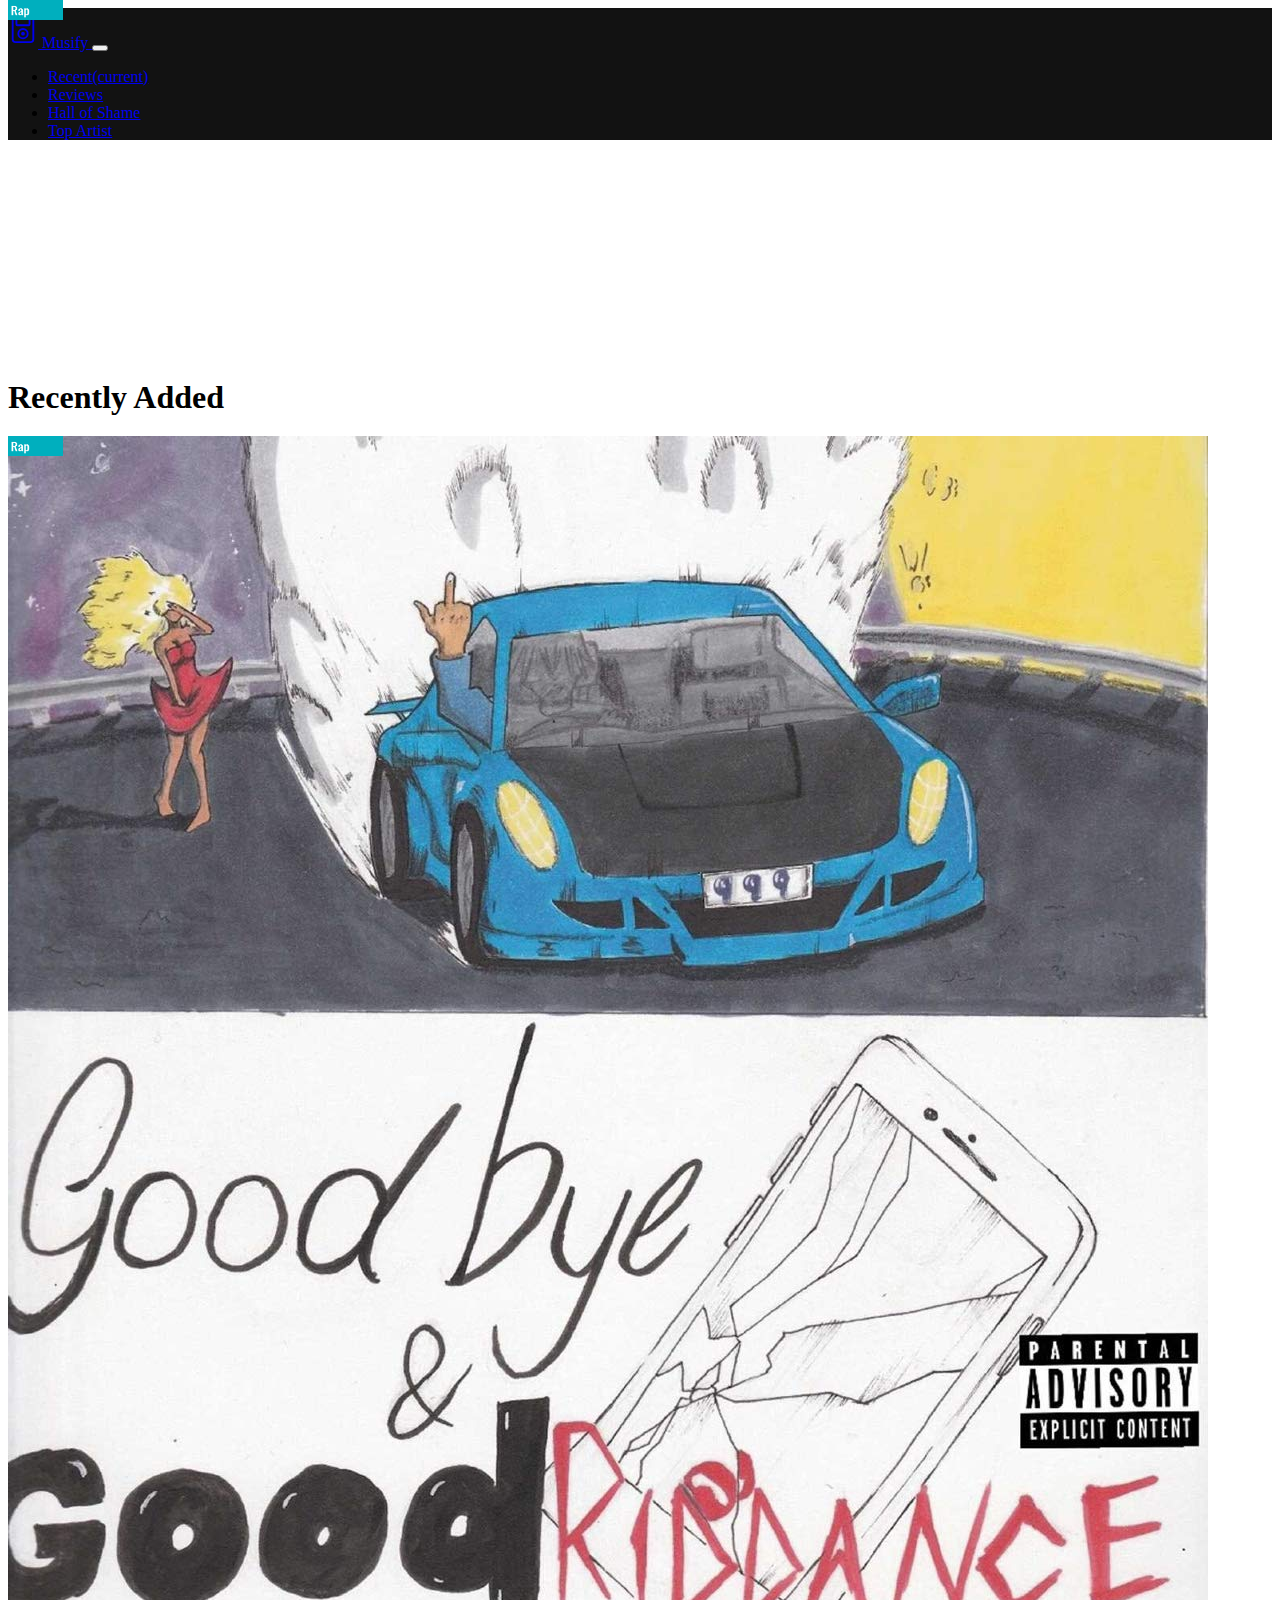
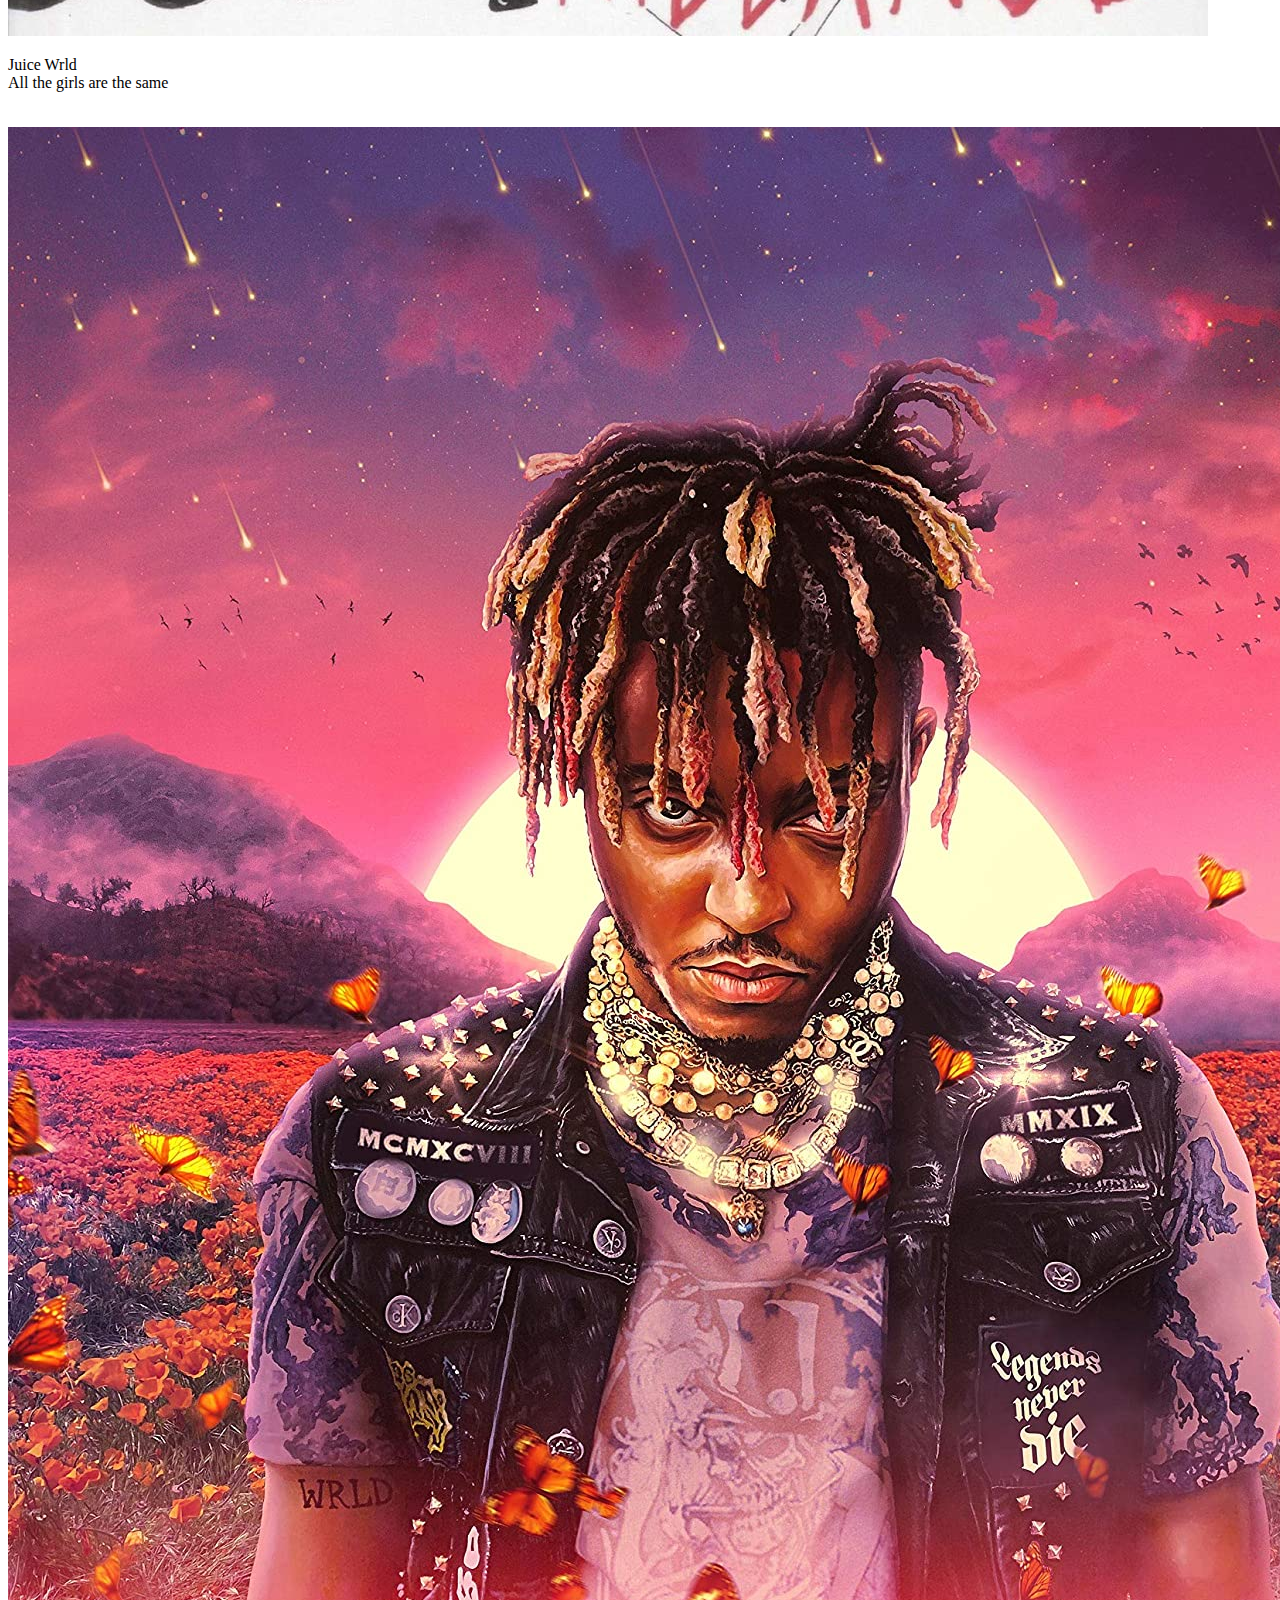
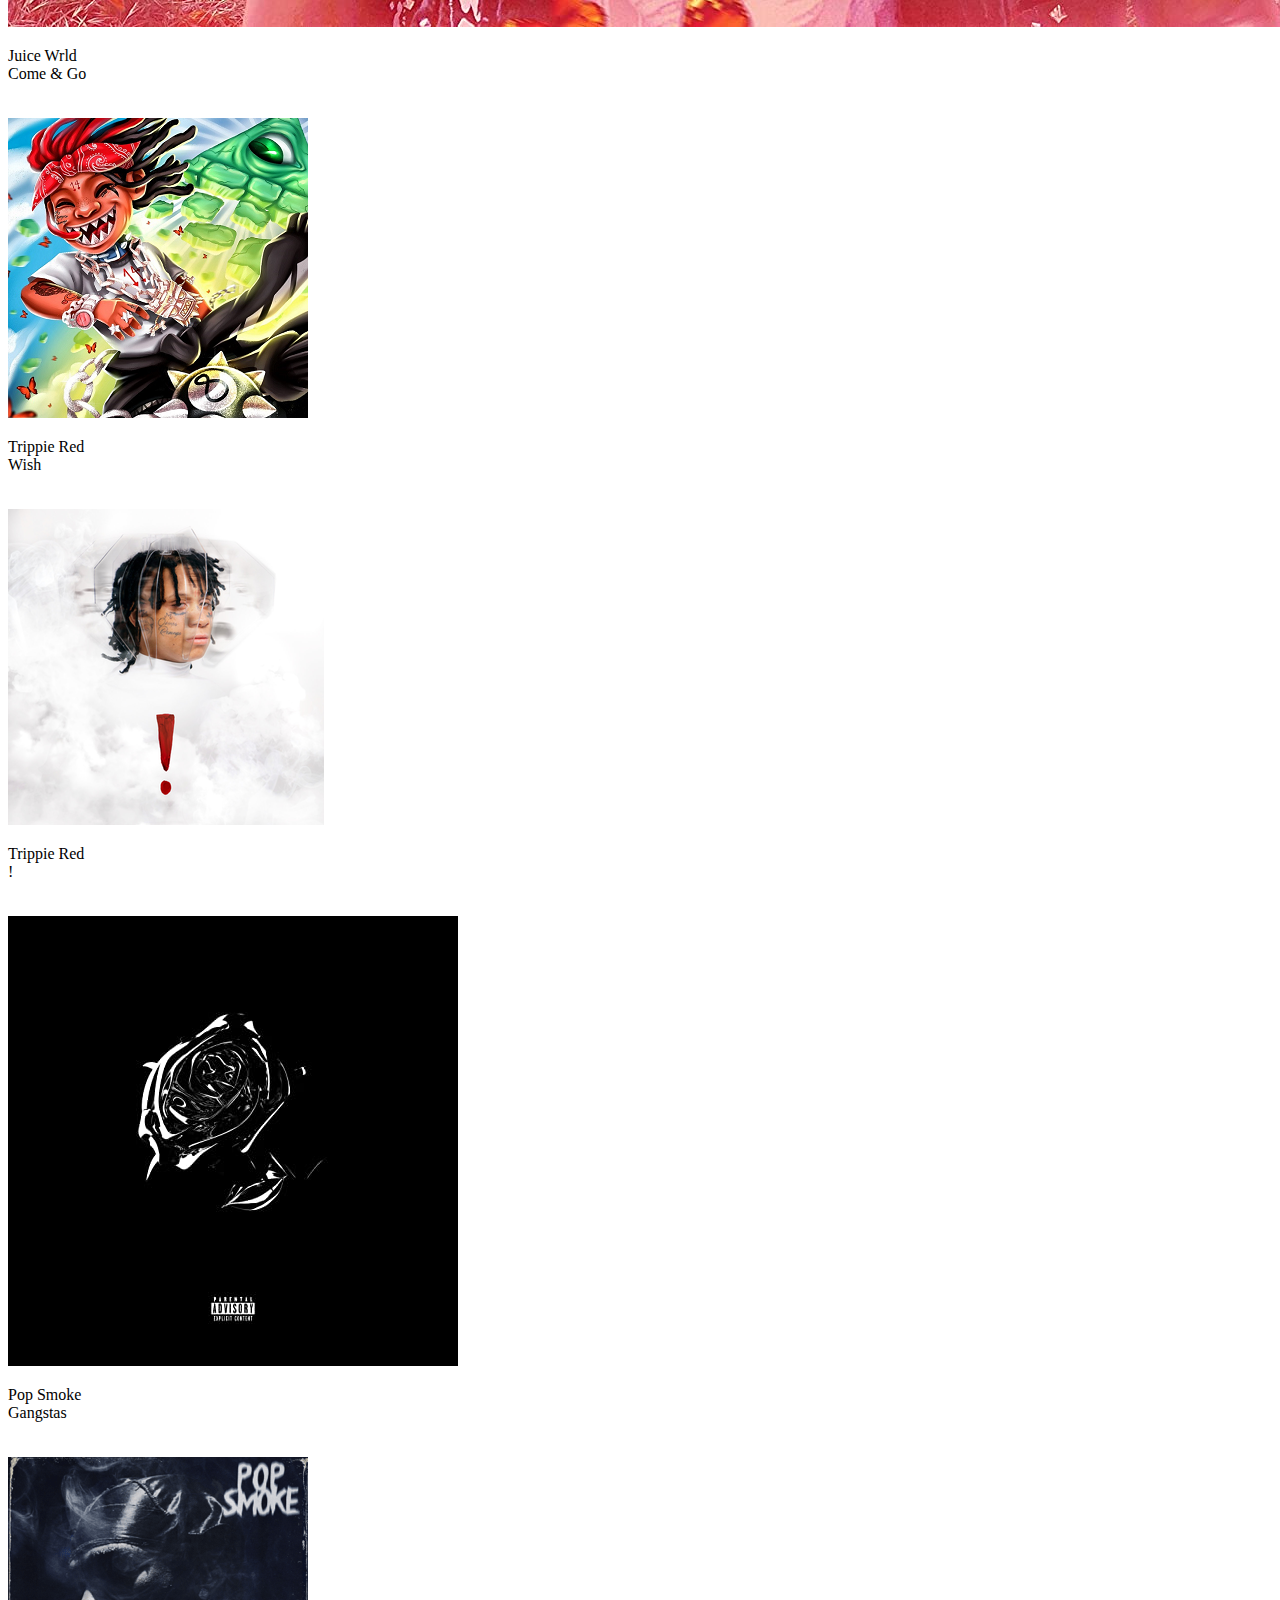
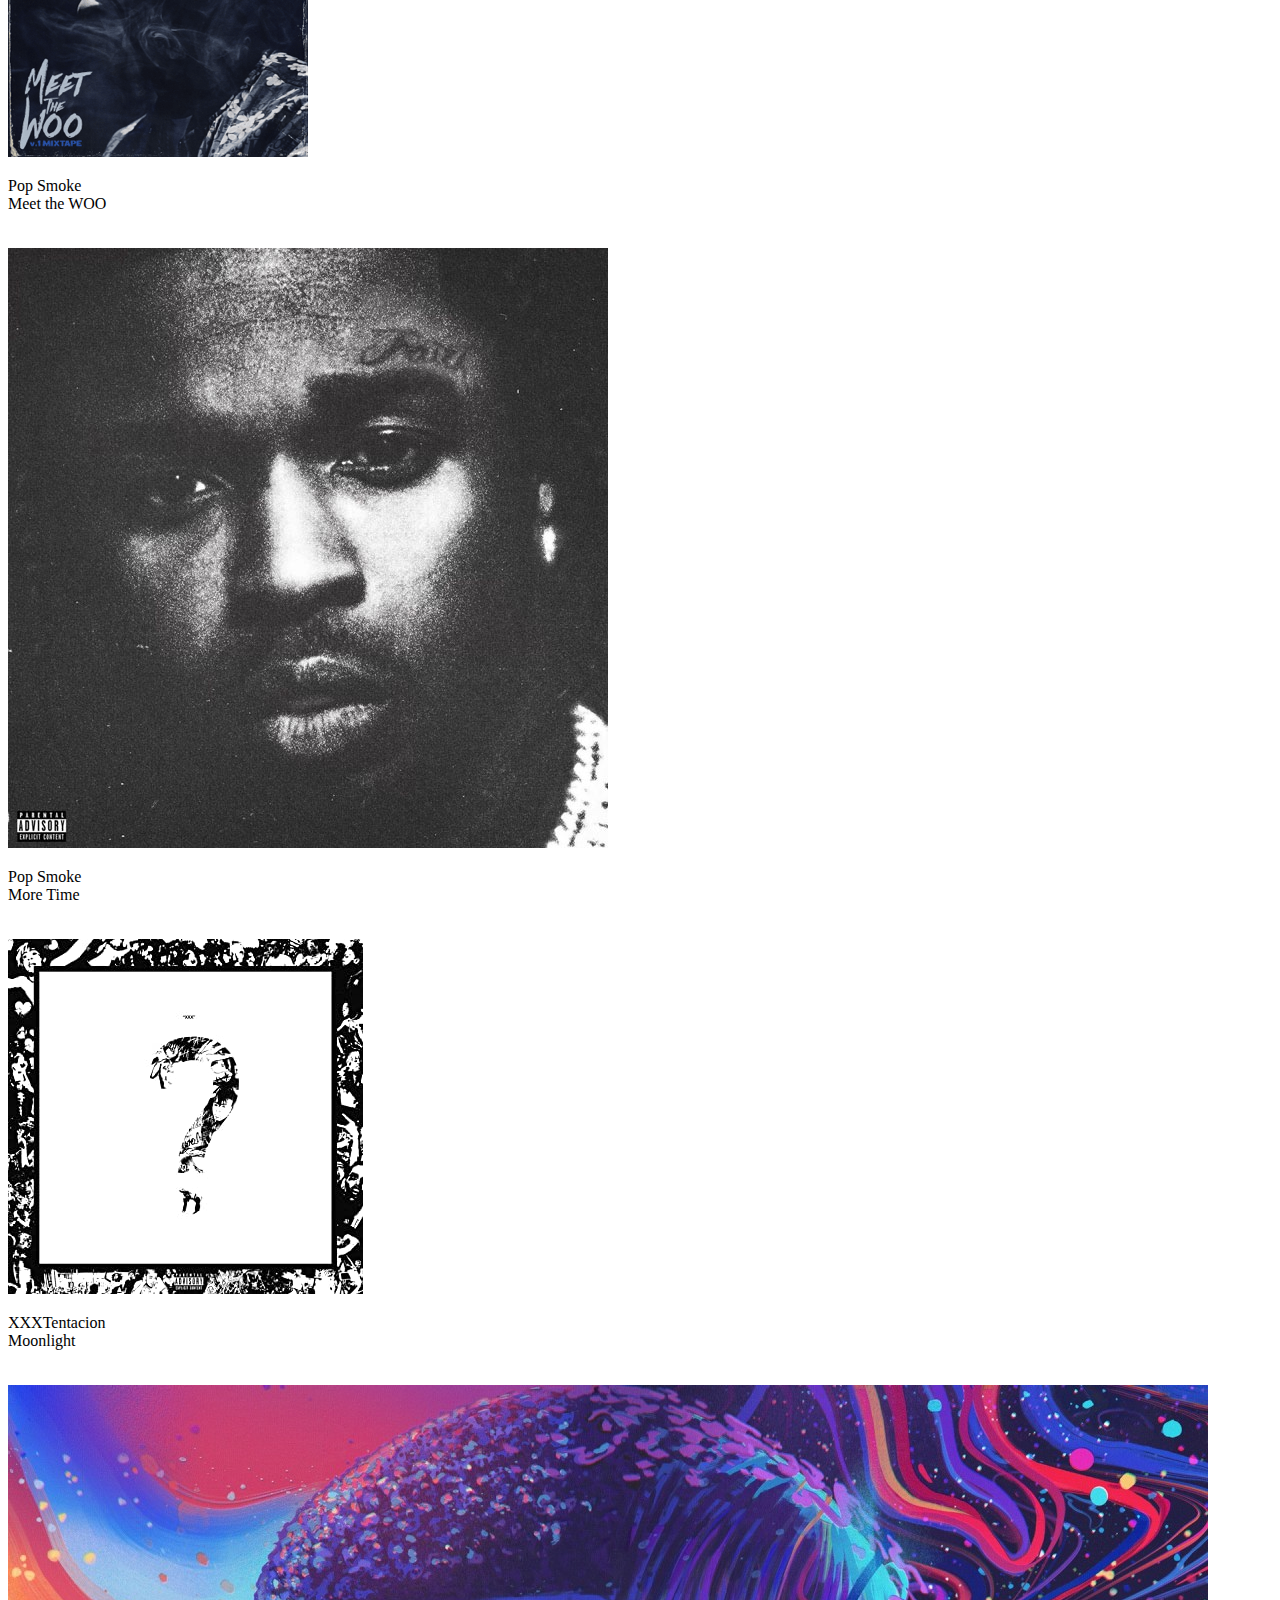
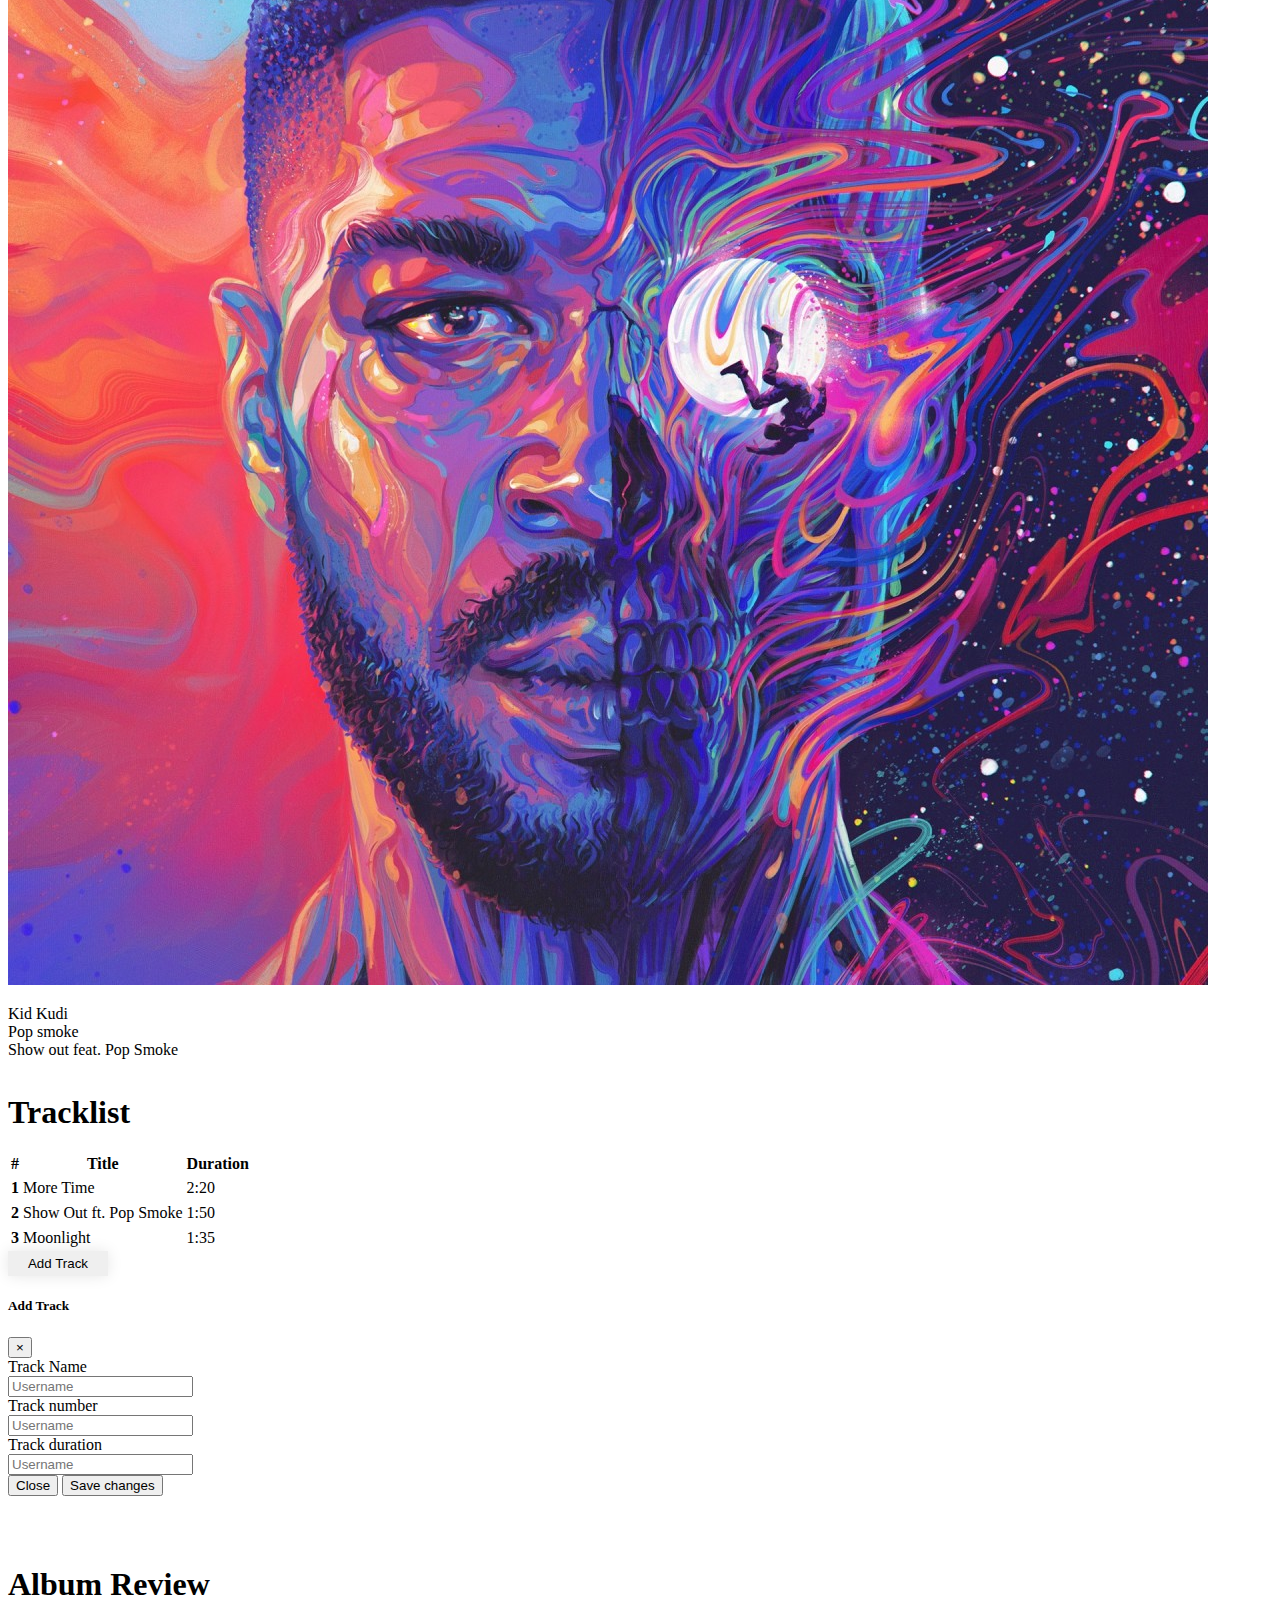
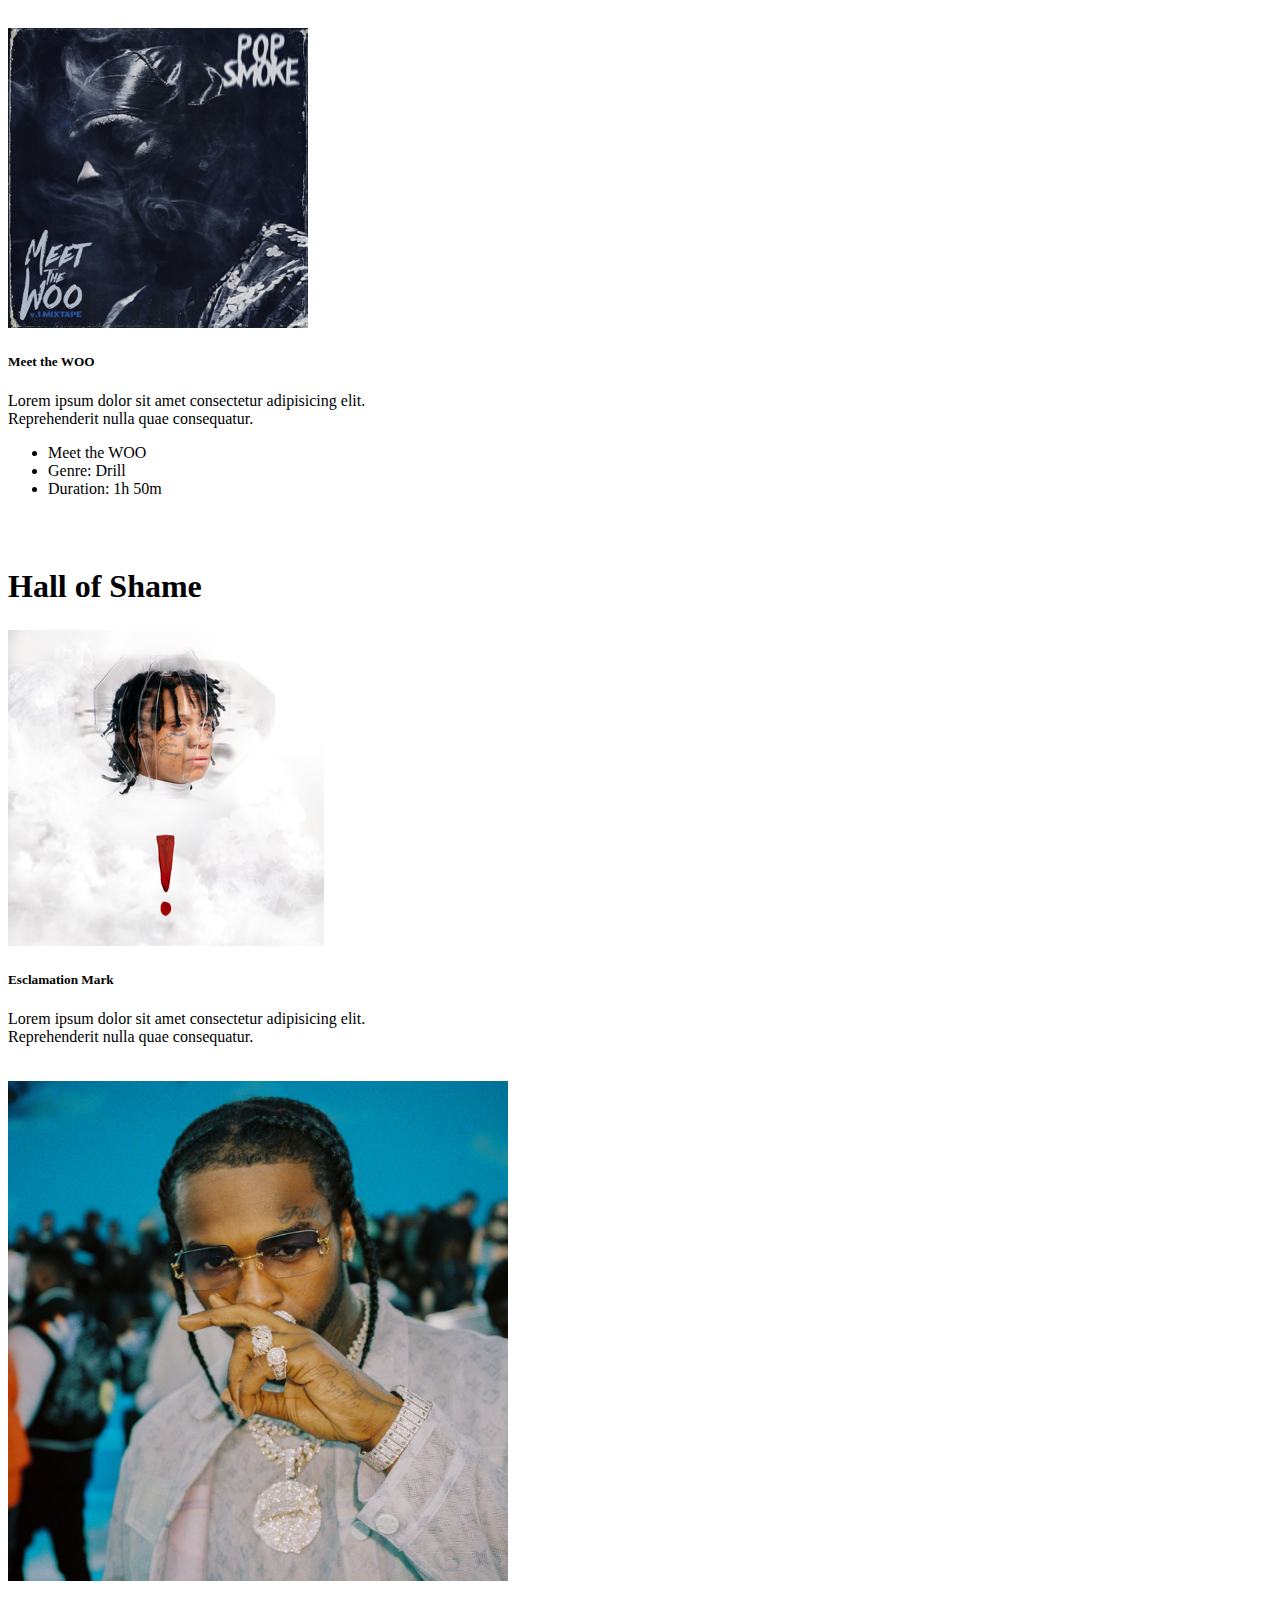
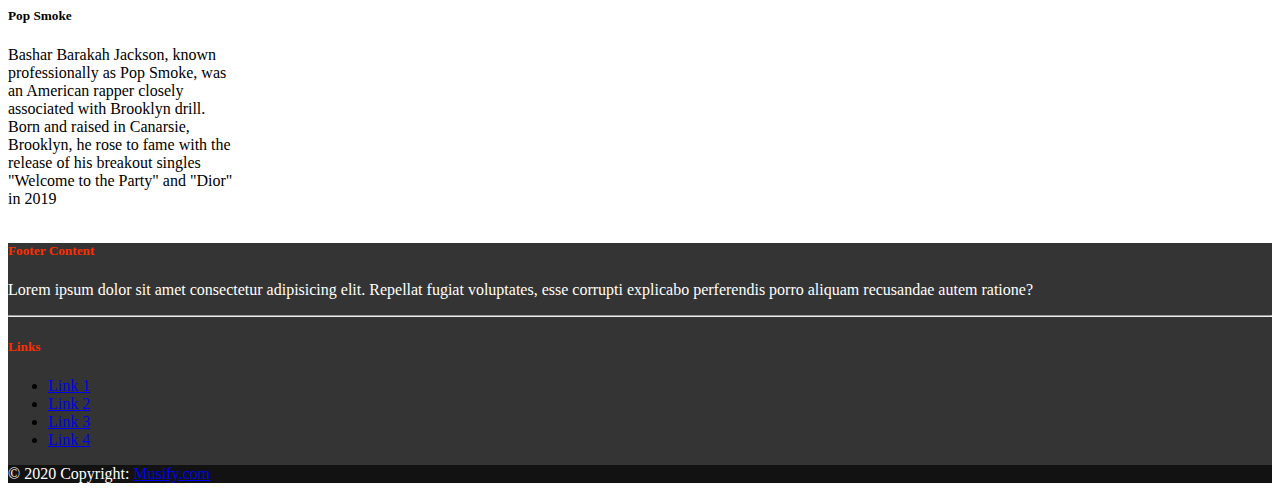
<file: M2-D9-End-Css-Animations/index-M2-D2.html>
<!DOCTYPE html>


<html lang="en">
  <head>
    <meta charset="utf-8" />
    <meta
      name="viewport"
      content="width=device-width, initial-scale=1, shrink-to-fit=no"
    />
    <link
      rel="stylesheet"
      href="https://cdn.jsdelivr.net/npm/bootstrap@4.6.0/dist/css/bootstrap.min.css"
      integrity="sha384-B0vP5xmATw1+K9KRQjQERJvTumQW0nPEzvF6L/Z6nronJ3oUOFUFpCjEUQouq2+l"
      crossorigin="anonymous"
    />
    <title>Musify</title>

    <style>
         .title {
             margin-top: 55px;
             margin-bottom: 20px;
         }

         .card {
            width: 230px;
            margin-bottom: 35px;
            border: none;
         }

         .title-review {
            margin-top: 70px;
            margin-bottom: 25px;
         }

         .card-img {
             width: 500px;
         }

         .color-text-all {
             color: #FF2D00;
         }
         .navbar {
            background: #121212;
         }

         body {
           overflow-x: hidden;
         }

         .background-wrapper {
          background: url("./album covers/Background/fpvmat-a-bXjqPckmLD8-unsplash.jpg") no-repeat center center/cover;
         }

        /* ex1 */

         .fade-in-jumbo {
           opacity: 0;
           animation: fadein 2s forwards;
         }

         @keyframes fadein {
           from { opacity: 0; }
           to { opacity: 1; }
         }

         /* ex3 */

         .position-inner-image {
           position: relative;
         }
         .inner-image {
           width: 55px;
           height: 20px;
           position: absolute;
           top: 0;
         }

         /* ex5 */

         .del {
           background: black;
           color: white;
           opacity: 0;
           transition: opacity 0.25s ease-in-out;
         }

         .effect-hover:hover .btn{
          opacity: 1;
         }

         /* ex6 */
         .button-elevate {
          width: 100px;
          height: 25px;
          box-shadow:  0 0 15px rgba( 0 0 0 / 0.1); 
          border: none;
          transition: all .10s ease-in-out;
         }

         .button-elevate:hover {
          box-shadow: 0 0 30px rgba( 0 0 0 / 0.5);
          transform: scale(1.1);
         }

    </style>
  </head>

  <body>
    <!-- EXERCISE 2 
            Implement a navigation bar using the bootstrap component
            This navigation bar must link every section in your page.
        -->

      <nav class="navbar sticky-top navbar-expand-lg navbar-dark">
        <div class="container">
          <a class="navbar-brand" href="#">
            <svg
              xmlns="http://www.w3.org/2000/svg"
              width="30"
              height="40"
              fill="currentColor"
              class="bi bi-music-player"
              viewBox="0 0 16 16"
            >
              <path
                d="M4 3a1 1 0 0 1 1-1h6a1 1 0 0 1 1 1v3a1 1 0 0 1-1 1H5a1 1 0 0 1-1-1V3zm1 0v3h6V3H5zm3 9a1 1 0 1 0 0-2 1 1 0 0 0 0 2z"
              />
              <path
                d="M11 11a3 3 0 1 1-6 0 3 3 0 0 1 6 0zm-3 2a2 2 0 1 0 0-4 2 2 0 0 0 0 4z"
              />
              <path
                d="M2 2a2 2 0 0 1 2-2h8a2 2 0 0 1 2 2v12a2 2 0 0 1-2 2H4a2 2 0 0 1-2-2V2zm2-1a1 1 0 0 0-1 1v12a1 1 0 0 0 1 1h8a1 1 0 0 0 1-1V2a1 1 0 0 0-1-1H4z"
              />
            </svg>
            Musify
          </a>
          <button
            class="navbar-toggler"
            type="button"
            data-toggle="collapse"
            data-target="#navbarNav"
            aria-controls="navbarNav"
            aria-expanded="false"
            aria-label="Toggle navigation"
          >
            <span class="navbar-toggler-icon"></span>
          </button>
          <div class="collapse navbar-collapse" id="navbarNav">
            <ul class="navbar-nav">
              <li class="nav-item active">
                <a class="nav-link"  href="#recent"
                  >Recent<span class="sr-only">(current)</span></a
                >
              </li>
              <li class="nav-item">
                <a class="nav-link" href="#review">Reviews</a>
              </li>
              <li class="nav-item">
                  <a class="nav-link" href="#hall-of-shame">Hall of Shame</a>
                </li>
                <li class="nav-item">
                  <a class="nav-link" href="#best-artist">Top Artist</a>
                </li>
            </ul>
          </div>
        </nav>
        </div>


    <div class="jumbotron background-wrapper fade-in-jumbo">
      <div class="container">
        <h1 class="display-4">Musify</h1>
        <p class="lead">Lorem ipsum dolor sit, amet consectetur adipisicing elit. Possimus, reprehenderit.</p>
        <hr class="my-4">
        <p>Lorem ipsum dolor sit amet consectetur adipisicing elit. Consequatur quam enim eveniet, voluptas nihil minima!</p>
        <a class="btn btn-primary btn-lg" href="#" role="button">Learn more</a>
      </div>
    </div>
    <!-- EXERCISE 3
            Create a responsive section for your favourite albums.
            In this section you should have:
            - 4 albums per row when the screen is very large
            - 3 albums per row when you are on a tablet (or a smaller viewport)
            - 2 albums per row when you are on a small screen
        -->
    <div class="container">
      <h1 class="title" id="recent">Recently Added</h1>
      <div class="row">
        <div class="col-6 col-md-4 col-xl-3">
          <div class="card position-inner-image">
            <img src="./album covers/Rap-Badge.png" class="inner-image">
            <img src="./album covers/juice 2.jpg" class="card-img-top" alt="...">
            <div class="card-body d-flex">
              <div class="col-9 offset-3 px-0">
                <p class="card-text">Juice Wrld <br>All the girls are the same</p>
              </div>
            </div>
          </div>
        </div>
        <div class="col-6 col-md-4 col-xl-3">
          <div class="card">
            <img src="./album covers/Rap-Badge.png" class="inner-image">
            <img src="./album covers/juice.jpg" class="card-img-top">
            <div class="card-body">
              <p class="card-text">Juice Wrld <br>Come & Go</p>
            </div>
          </div></div>
        <div class="col-6 col-md-4 col-xl-3"><div class="card" >
          <img src="./album covers/Rap-Badge.png" class="inner-image">
            <img src="./album covers/trippie.png" class="card-img-top">
            <div class="card-body">
              <p class="card-text">Trippie Red <br>Wish</p>
            </div>
          </div></div>
          <div class="col-6 col-md-4 col-xl-3"><div class="card" >
            <img src="./album covers/Rap-Badge.png" class="inner-image">
            <img src="./album covers/Trippie_Redd_-_!.png" class="card-img-top">
            <div class="card-body">
              <p class="card-text">Trippie Red <br>!</p>
            </div>
          </div></div>
          <div class="col-6 col-md-4 col-xl-3"><div class="card" >
            <img src="./album covers/Rap-Badge.png" class="inner-image">
            <img src="./album covers/shoot for the stars.jpg" class="card-img-top">
            <div class="card-body">
              <p class="card-text">Pop Smoke <br>Gangstas</p>
            </div>
          </div></div>
          <div class="col-6 col-md-4 col-xl-3"><div class="card">
            <img src="./album covers/Rap-Badge.png" class="inner-image">
            <img src="./album covers/Pop_Smoke_-_Meet_the_Woo.png" class="card-img-top">
            <div class="card-body">
              <p class="card-text">Pop Smoke <br>Meet the WOO</p>
            </div>
          </div></div>
          <div class="col-6 col-md-4 col-xl-3"><div class="card">
            <img src="./album covers/Rap-Badge.png" class="inner-image">
            <img src="./album covers/pop-smoke-faith.jpg" class="card-img-top">
            <div class="card-body">
              <p class="card-text">Pop Smoke <br>More Time</p>
            </div>
          </div></div>
          <div class="col-6 col-md-4 col-xl-3"><div class="card">
            <img src="./album covers/Rap-Badge.png" class="inner-image">
            <img src="./album covers/xxxten.jpg" class="card-img-top">
            <div class="card-body">
              <p class="card-text">XXXTentacion <br>Moonlight</p>
            </div>
          </div></div>
          <div class="col-6 col-md-4 col-xl-3"><div class="card">
            <img src="./album covers/Rap-Badge.png" class="inner-image">
            <img src="./album covers/kid cudi.jpg" class="card-img-top">
            <div class="card-body">
              <p class="card-text">Kid Kudi <br>Pop smoke <BR>Show out feat. Pop Smoke</BR></p>
            </div>
          </div></div>
      </div>
    </div>

<!-- EXERCISE 4   -->
    <section>
      <div class="container">
        <h1>Tracklist</h1>
        <table class="table">
          <thead>
            <tr class="table-dark">
              <th scope="col">#</th>
              <th scope="col">Title</th>
              <th scope="col">Duration</th>
              <th scope="col"></th>
            </tr>
          </thead>
          <tbody>
            <tr class="table-success effect-hover">
              <th scope="row">1</th>
              <td>More Time</td>
              <td>2:20</td>
              <td><button class="btn btn-primary del">Delete</button></td>
            </tr>
            <tr class="table-primary effect-hover">
              <th scope="row">2</th>
              <td>Show Out ft. Pop Smoke</td>
              <td>1:50</td>
              <td><button class="btn btn-primary del">Delete</button></td>
            </tr>
            <tr class="table-danger effect-hover">
              <th scope="row">3</th>
              <td>Moonlight</td>
              <td>1:35</td>
              <td><button class="btn btn-primary del">Delete</button></td>
            </tr>
          </tbody>
        </table>
        <!-- Button trigger modal -->
        <button class="button-elevate" data-toggle="modal" data-target="#exampleModal">
          Add Track
        </button>
        <!-- Modal -->
        <div class="modal fade" id="exampleModal" tabindex="-1" aria-labelledby="exampleModalLabel" aria-hidden="true">
          <div class="modal-dialog">
            <div class="modal-content">
              <div class="modal-header">
                <h5 class="modal-title" id="exampleModalLabel">Add Track</h5>
                <button type="button" class="close" data-dismiss="modal" aria-label="Close">
                  <span aria-hidden="true">&times;</span>
                </button>
              </div>
              <div class="modal-body">
                <div class="row">
                  <div class="col-12">
                    <div class="input-group mb-3">
                      <div class="input-group-prepend">
                        <span class="input-group-text" id="basic-addon1">Track Name</span>
                      </div>
                      <input type="text" class="form-control" placeholder="Username" aria-label="Username" aria-describedby="basic-addon1">
                    </div>
                  </div>
                  <div class="col-6">
                    <div class="input-group mb-3">
                      <div class="input-group-prepend">
                        <span class="input-group-text" id="basic-addon1">Track number</span>
                      </div>
                      <input type="text" class="form-control" placeholder="Username" aria-label="Track number" aria-describedby="basic-addon1">
                    </div>
                  </div>
                  <div class="col-6">
                    <div class="input-group mb-3">
                      <div class="input-group-prepend">
                        <span class="input-group-text" id="basic-addon1">Track duration</span>
                      </div>
                      <input type="text" class="form-control" placeholder="Username" aria-label="Track duration" aria-describedby="basic-addon1">
                    </div>
                  </div>
                </div>
              </div>
              <div class="modal-footer">
                <button type="button" class="btn btn-secondary" data-dismiss="modal">Close</button>
                <button type="button" class="btn btn-primary">Save changes</button>
              </div>
            </div>
          </div>
        </div>
      </div>
    </section>

    <!-- EXERCISE 4
            Create a section for the album reviews.
            Pick one of your favourite albums, and create a section with:
            - Cover
            - Title
            - Band
            - Duration
            - Genre
            - Tracklist
            - ... And whatever you think it's interesting about it!
        -->

        <div class="container d-flex justify-content-end">
            <div class="card" style="width: 400px;">
                <h1 class="title-review" id="review">Album Review</h1>
                <img src="./album covers/Pop_Smoke_-_Meet_the_Woo.png" class="card-img-top">
                <div class="card-body">
                  <h5 class="card-title">Meet the WOO</h5>
                  <p class="card-text">Lorem ipsum dolor sit amet consectetur adipisicing elit. Reprehenderit nulla quae consequatur.</p>
                </div>
                <ul class="list-group list-group-flush">
                  <li class="list-group-item">Meet the WOO</li>
                  <li class="list-group-item">Genre: Drill</li>
                  <li class="list-group-item">Duration: 1h 50m</li>
                </ul>
              </div>
        </div>

    <!-- EXERCISE 5
            Worst album list! Choose the albums you dislike or some you think are overrated and list it
            in this "hall of shame" chart! 
        -->
        <div class="container d-flex justify-content-start">
            <div class="card" style="width: 400px;">
                <h1 class="title-review" id="hall-of-shame">Hall of Shame</h1>
                <img src="./album covers/Trippie_Redd_-_!.png" class="card-img-top">
                <div class="card-body">
                  <h5 class="card-title">Esclamation Mark</h5>
                  <p class="card-text">Lorem ipsum dolor sit amet consectetur adipisicing elit. Reprehenderit nulla quae consequatur.</p>
                </div>
              </div>
        </div>

    <!-- EXERCISE 6
            Do you have any musician / band you admire or you are a fan of?
            This section is dedicated to him / her / them!
            Feel free to experiment in this part of the page.
        -->
        <div class="container  d-flex justify-content-end" id="best-artist">
            <div class="card bg-dark text-white">
                <img src="./album covers/pop smoke.jpg" class="card-img">
                <div class="card-img-overlay">
                  <h5 class="card-title">Pop Smoke</h5>
                  <p class="card-text">Bashar Barakah Jackson, known professionally as Pop Smoke, was an American rapper closely associated with Brooklyn drill. Born and raised in Canarsie, Brooklyn, he rose to fame with the release of his breakout singles "Welcome to the Party" and "Dior" in 2019</p>
                </div>
              </div>
        </div>

    <!-- EXERCISE 7
            Just covers!
            Create a tapestry of album pictures. Every album picture must be "squared" (use CSS to achieve that).
            Put at least 20 covers (also repeated) to have a nice tapestry effect and see how Bootstrap handles it.
        -->
      
        
    <!-- EXERCISE 8
            Implement a footer with some information / social links.
        -->
        <!-- Footer -->
<footer class="page-footer font-small pt-4" style="background: #121212da;">

    <!-- Footer Links -->
    <div class="container-fluid text-center text-md-left">
  
      <!-- Grid row -->
      <div class="row">
  
        <!-- Grid column -->
        <div class="col-md-6 mt-md-0 mt-3">
  
          <!-- Content -->
          <h5 class="text-uppercase color-text-all">Footer Content</h5>
          <p style="color: white;">Lorem ipsum dolor sit amet consectetur adipisicing elit. Repellat fugiat voluptates, esse corrupti explicabo perferendis porro aliquam recusandae autem ratione?</p>
  
        </div>
        <!-- Grid column -->
  
        <hr class="clearfix w-100 d-md-none pb-3">
  
        <!-- Grid column -->
        <div class="col-md-3 mb-md-0 mb-3">
  
          <!-- Links -->
        </div>
        <!-- Grid column -->
  
        <!-- Grid column -->
        <div class="col-md-3 mb-md-0 mb-3">
  
          <!-- Links -->
          <h5 class="text-uppercase color-text-all">Links</h5>
  
          <ul class="list-unstyled">
            <li>
              <a href="#!">Link 1</a>
            </li>
            <li>
              <a href="#!">Link 2</a>
            </li>
            <li>
              <a href="#!">Link 3</a>
            </li>
            <li>
              <a href="#!">Link 4</a>
            </li>
          </ul>
  
        </div>
        <!-- Grid column -->
  
      </div>
      <!-- Grid row -->
  
    </div>
    <!-- Footer Links -->
  
    <!-- Copyright -->
    <div class="footer-copyright text-center py-3" style="background: #121212; color: rgb(255, 255, 255);">© 2020 Copyright:
      <a href="https://mdbootstrap.com/"> Musify.com</a>
    </div>
    <!-- Copyright -->
  
  </footer>

    <script
      src="https://code.jquery.com/jquery-3.5.1.slim.min.js"
      integrity="sha384-DfXdz2htPH0lsSSs5nCTpuj/zy4C+OGpamoFVy38MVBnE+IbbVYUew+OrCXaRkfj"
      crossorigin="anonymous"
    ></script>
    <script
      src="https://cdn.jsdelivr.net/npm/bootstrap@4.6.0/dist/js/bootstrap.bundle.min.js"
      integrity="sha384-Piv4xVNRyMGpqkS2by6br4gNJ7DXjqk09RmUpJ8jgGtD7zP9yug3goQfGII0yAns"
      crossorigin="anonymous"
    ></script>
    <script src="./index.js"></script>
  </body>
</html>
</file>
<file: M2-D10-Benchmark-Gog.com/style.css>
@import url('https://fonts.googleapis.com/css2?family=Lato:wght@400;700&display=swap');

body {
    font-family: 'Lato', sans-serif;
    background: #d8d8d8;
}

.specifier {
    font-size: 16px;
    font-weight: 700;
    color: black;
    margin-left: 10px;
    margin-top: 4px;
}

.icon-colored {
    color: white;
    margin-left: 40px;
}

.img-user {
    width: 25px;
    height: 25px;
    border-radius: 50%;
}

.counter-styled {
    font-weight: 500;
    font-size: 13px;
}

.specifier-box {
    margin-top: 20px;
}

.bg-gog {
    background: #2c2c2c;
}

.carousel-indicators {
    position: unset;
}

.card {
    width: 255px;
    height: 230px;
}

.img-card-gog {
    width: 252px;
    height: 120px;
}

.card-body {
    padding: 1rem;
}

.col-modified {
    margin: -17px;
}

.btn-color {
    background: #78387b;
    color: white;
    font-weight: 700;
}

.pricing-tag {
    font-weight: 700;
    color: black;
    margin-top: 23px;
    margin-left: 5px;
}

.container, .container-fluid, .container-lg, .container-md, .container-sm, .container-xl {
    padding: 0;
}

.span-color-text {
    color: #78387b;
    font-size: 14px;
    font-weight: 700;
}

.border-of-galaxy {
    padding-left: 44px;
    margin-left: 55px;
    border-left: 1px solid #78387b;
}

.image-visa {
    width: 100%;
    height: 200px;
}

.img-fluid {
    height: initial;
}

.img-sizing-visa {
    width: 100%;
    height: 200px;
}

.image-over-image {
    position: absolute;
    top: 100px;
    left: 630px;
}

.text-over-image1 {
    position: absolute;
    color: white;
    font-weight: 700;
    top: 75px;
    left: 25px;
}
.text-over-image2 {
    position: absolute;
    color: white;
    font-weight: 500;
    top: 130px;
    left: 27px;
}

.visa-resize {
    width: 100px;
    height: 50px;
}

.label {
    color: #484848;
    font-size: 14px;
}

.img-styling {
    width: 100%;
    height: 400px;
    object-fit: cover;
}

.img-card-style {
    height: 400px;
}

.img-section-long {
    width: 140px;
    height: 100px;
}

.text-bigcard {
    position: absolute;
    top: 20px;
    left: -70px;
}

.img-bigcard {
    position: absolute;
    top: 50px;
    left: -70px;
}

.button-more {
    height: 50px;
    width: 200px;
}

.atag-footer {
    color: white;
    text-decoration: none;
    margin: 10px;
}


.icons-footer {
    
}
</file>
